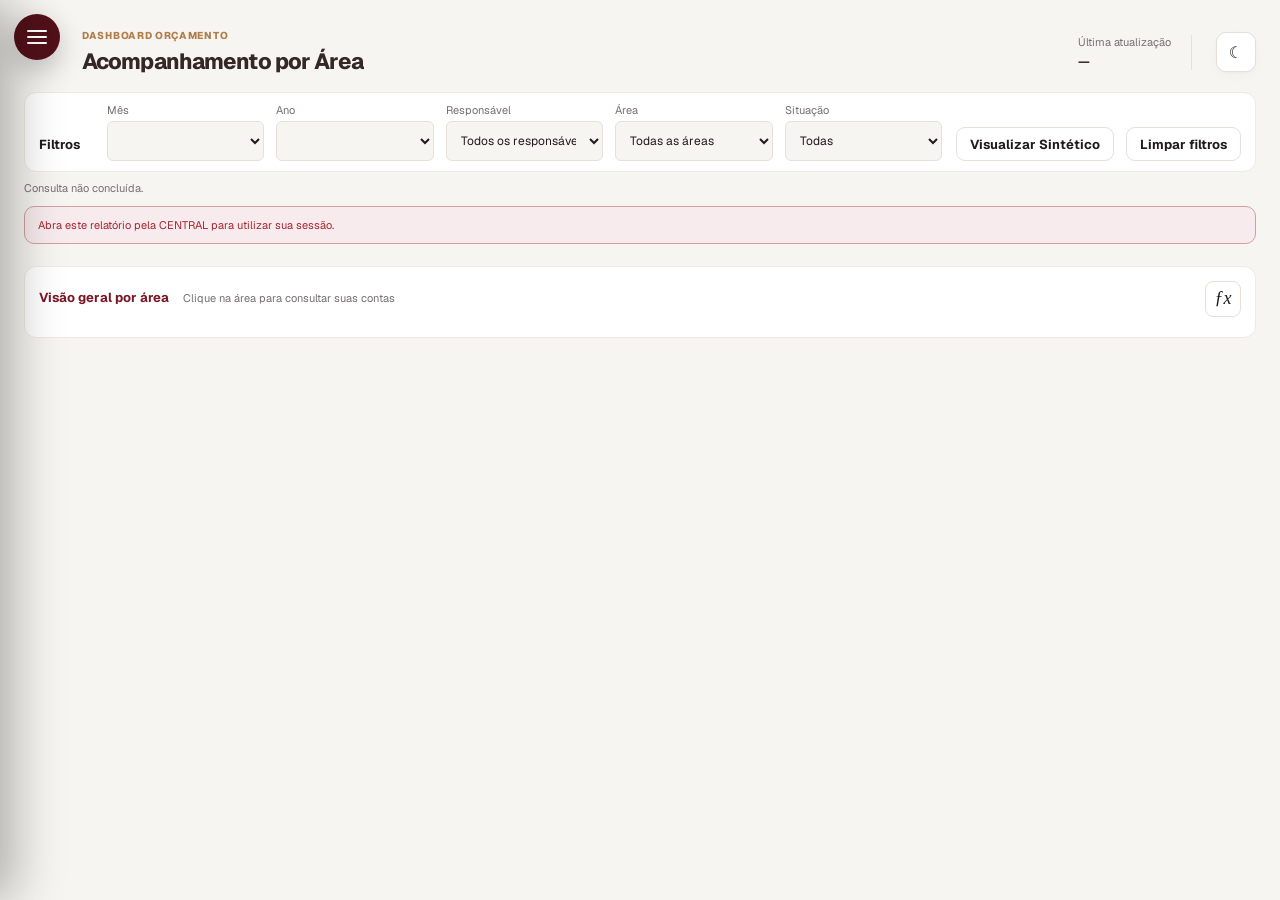
<file: index.html>
<!doctype html><html lang="pt-BR"><head><meta charset="utf-8"><meta name="viewport" content="width=device-width,initial-scale=1"><title>Acompanhamento por Área | Orçamento</title><link rel="icon" href="assets/img/favicon-granja.png"><link rel="stylesheet" href="assets/vendor/geist/index.css"><link rel="stylesheet" href="assets/css/app.css?v=32f4011f5f65"><link rel="stylesheet" href="assets/css/pcp.css?v=5c7f0cf5dee9"><link rel="stylesheet" href="assets/css/comercial.css?v=249e44b9ec1d"><style id="orcamento-critical">#conteudo{display:grid;gap:16px}.com-filter-grid label{display:grid;gap:8px;font-size:11px;color:var(--muted-foreground)}select{width:100%;min-width:0;padding:11px;border:1px solid var(--border);border-radius:6px;background:var(--card);color:var(--foreground);font:inherit}.com-filter-grid{grid-template-columns:repeat(3,minmax(0,1fr))}#areas,#contas{max-height:65vh;overflow:auto}.budget-table{width:100%;table-layout:fixed;border-collapse:separate;border-spacing:0;font-size:11px}.budget-table th,.budget-table td{padding:10px 7px;border-bottom:1px solid var(--border);text-align:right;overflow-wrap:anywhere}.budget-table th{position:sticky;top:0;z-index:2;background:var(--card);border-bottom:2px solid var(--primary)}.budget-table th:first-child,.budget-table td:first-child{width:25%;text-align:left}.budget-table tbody tr:nth-child(even){background:var(--muted)}.budget-table button{font:inherit;text-align:left;background:none;border:0;color:var(--primary);cursor:pointer;text-decoration:underline;text-underline-offset:3px}.situacao{display:inline-block;padding:5px 7px;border-radius:5px;font-weight:600;text-align:center}.vermelho{background:#fbe2e3;color:#9d1724}.amarelo{background:#fff0b8;color:#775900}.verde{background:#dfefe5;color:#246544}.neutro{background:var(--muted);color:var(--muted-foreground)}.budget-table tr.selecionada{outline:2px solid var(--primary);outline-offset:-2px}.budget-table .subtotal{font-weight:650}.budget-table caption{text-align:left;padding:10px 0}.com-panel h2{font-size:13px;color:var(--primary)}@media(max-width:767px){.com-filter-grid{grid-template-columns:1fr}.budget-table{min-width:920px;font-size:10px}.budget-table th,.budget-table td{padding:8px 5px}.com-kpis{grid-template-columns:repeat(2,minmax(0,1fr))}}

.header-toolbar{gap:16px}.pcp-header-update strong{white-space:nowrap}@media(min-width:768px){.pcp-header-update{min-width:165px}}

/* Keep the timestamp and theme control separate at every viewport size. */
.page-header{height:auto!important;min-height:84px;display:flex;align-items:center;justify-content:space-between;gap:20px;overflow:visible;padding-right:8px}.header-toolbar{display:flex;flex-shrink:0;align-items:center;gap:22px!important}.pcp-header-update{width:auto!important;min-width:175px!important;flex:0 0 auto}.pcp-header-update strong{display:block;overflow:visible!important;text-overflow:clip!important;white-space:nowrap!important}.header-toolbar .icon-button{position:static!important;flex:0 0 40px}.com-filter-grid{grid-template-columns:repeat(5,minmax(0,1fr))}.budget-loading{position:fixed;top:18px;right:20px;z-index:1000;display:flex;align-items:center;gap:11px;padding:15px 19px;background:var(--card);color:var(--primary);border:1px solid var(--border);border-radius:12px;box-shadow:0 6px 24px #0002;font-size:12px;font-weight:600}.budget-loading[hidden]{display:none}.budget-spinner{width:17px;height:17px;border:2px solid #ddd;border-top-color:var(--primary);border-radius:50%;animation:budget-spin .8s linear infinite}@keyframes budget-spin{to{transform:rotate(360deg)}}@media(max-width:767px){.page-header{flex-wrap:wrap;padding-top:12px;padding-bottom:12px}.header-toolbar{margin-left:auto}.com-filter-grid{grid-template-columns:repeat(2,minmax(0,1fr))}}

.budget-table th,.budget-table td,.budget-table th:first-child,.budget-table td:first-child,.budget-table button{text-align:center}

body.pcp-report .page-header .header-toolbar{display:grid!important;grid-template-columns:max-content 40px!important;column-gap:24px!important;flex-wrap:nowrap!important;width:auto!important;min-width:0;align-items:center;overflow:visible!important}body.pcp-report .page-header .pcp-header-update{width:max-content!important;min-width:max-content!important;padding-right:20px;overflow:visible!important}body.pcp-report .page-header button[data-theme-toggle]{position:static!important;inset:auto!important;transform:none!important;margin:0!important;width:40px!important;height:40px!important;justify-self:end}.page-header #atualizacao{width:max-content!important;max-width:none!important;overflow:visible!important}

.budget-select{position:relative;min-width:0;color:var(--foreground)}.budget-select-trigger{width:100%;min-height:40px;padding:10px 12px;text-align:left;border:1px solid var(--border);border-radius:6px;background:var(--muted);color:var(--foreground);font:inherit;cursor:pointer}.budget-select-trigger:after{content:'⌄';float:right;color:var(--primary)}.budget-select-panel{position:absolute;top:calc(100% + 6px);left:0;width:100%;min-width:230px;z-index:100;background:var(--card);border:1px solid var(--border);border-radius:8px;padding:8px;box-shadow:0 8px 25px #0002}.budget-select-panel[hidden]{display:none}.budget-select-panel input[type=search]{width:100%;box-sizing:border-box;padding:9px;border:1px solid var(--border);border-radius:5px;background:var(--muted);color:var(--foreground);font:inherit;margin-bottom:6px}.com-filter-grid .budget-select-panel label{display:flex;align-items:center;gap:8px;padding:6px 2px;line-height:1.5;cursor:pointer}.budget-select-panel>label{border-bottom:1px solid var(--border);font-weight:600}.budget-select-panel input[type=checkbox]{width:14px;height:14px;min-height:0;flex-shrink:0;accent-color:var(--primary)}.budget-select-options{max-height:235px;overflow-y:auto}.budget-select-panel small{display:block;margin-top:8px;font-size:10px}.com-filter-grid select[hidden]{display:none}

body.pcp-report .page-header .header-toolbar{grid-template-columns:40px max-content 40px!important}.budget-formula-button{width:36px;min-height:36px;border:1px solid var(--border);border-radius:8px;background:var(--card);color:var(--foreground);font:italic 18px Georgia,serif;cursor:pointer}.budget-formula-dialog{width:min(720px,calc(100vw - 32px));max-height:85vh;overflow:auto;box-sizing:border-box;padding:24px;border:1px solid var(--border);border-radius:12px;background:var(--card);color:var(--foreground);font-size:13px;line-height:1.7}.budget-formula-dialog::backdrop{background:#0006}.budget-formula-head{display:flex;align-items:center;justify-content:space-between;gap:16px}.budget-formula-head h2{font-size:17px;color:var(--primary);margin:0}.budget-formula-dialog li{margin:12px 0}.budget-formula-dialog .situacao{margin-right:8px}@media(max-width:400px){body.pcp-report .page-header .header-toolbar{column-gap:10px!important}.budget-formula-dialog{padding:16px}}

/* Dropdown options use the same left aligned rows as the other indicators. */
body.pcp-report .com-filter-grid .budget-select-panel label{display:flex!important;flex-direction:row!important;align-items:center!important;justify-content:flex-start!important;grid-template-columns:none!important;text-align:left!important;gap:8px!important;padding:6px 2px!important;min-height:0!important;width:100%;box-sizing:border-box;font-size:11px;font-weight:400;color:var(--muted-foreground)}body.pcp-report .com-filter-grid .budget-select-panel>label{font-weight:600}body.pcp-report .budget-select-panel input[type=checkbox]{display:inline-block!important;width:14px!important;height:14px!important;min-width:14px!important;min-height:14px!important;margin:0!important;padding:0!important;flex:0 0 14px!important;align-self:center!important}body.pcp-report .budget-select-panel input[type=search]{min-height:32px;height:32px;font-size:11px}.budget-select-panel{min-width:0;padding:8px;border-radius:7px}.budget-select-panel small{text-align:left;font-size:10px}.budget-panel-actions{display:flex;align-items:center;gap:12px}.budget-panel-actions .budget-formula-button{flex:0 0 36px}body.pcp-report .page-header .header-toolbar{grid-template-columns:max-content 40px!important}
.budget-table tr.geral td{font-weight:700;background:#f4e6e7;color:#651e29;border-top:2px solid var(--primary);border-bottom:2px solid var(--primary)}.budget-table tr.geral button{color:#651e29}.budget-table tr.geral.selecionada{outline-color:var(--primary)}html[data-theme="dark"] .budget-table tr.geral td{background:#43262c;color:#f6e6e9}html[data-theme="dark"] .budget-table tr.geral button{color:#f6e6e9}
#visaoAreas[hidden]{display:none}#detalheTitulo:focus{outline:none}

/* Compact layout keeps more budget rows visible without reducing the text size. */
body[data-page="areas"] #conteudo{gap:10px}
body[data-page="areas"] .com-panel>header{align-items:center;margin-bottom:6px}
@media(min-width:768px){
 body[data-page="areas"] .app-shell{row-gap:8px}
 body[data-page="areas"] .page-header{min-height:64px;padding-bottom:0}
 body[data-page="areas"] .filter-card{display:grid;grid-template-columns:54px minmax(0,1fr) auto;align-items:end;gap:14px;padding:10px 14px}
 body[data-page="areas"] .com-filter-head{display:contents}
 body[data-page="areas"] .com-filter-head h2{grid-column:1;grid-row:1;margin:0 0 8px;font-size:13px}
 body[data-page="areas"] #limpar{grid-column:3;grid-row:1;min-height:34px;margin-bottom:0}
 body[data-page="areas"] .com-filter-grid{grid-column:2;grid-row:1;gap:12px}
 body[data-page="areas"] .com-filter-grid>label{gap:4px}
 body[data-page="areas"] .budget-select-trigger{min-height:34px;padding:7px 10px}
 body[data-page="areas"] .com-panel>header>div:first-child{display:flex;align-items:baseline;flex-wrap:wrap;gap:4px 14px}
 body[data-page="areas"] .com-panel>header p{margin:0}
 body[data-page="areas"] .budget-table th,body[data-page="areas"] .budget-table td{padding:7px;line-height:1.4}
 body[data-page="areas"] .budget-table button{min-height:0;height:auto;padding:0;line-height:1.4}
 body[data-page="areas"] .situacao{padding:4px 7px}
 body[data-page="areas"] #areas,body[data-page="areas"] #contas{max-height:calc(100dvh - 250px)}
}
@media(max-width:767px){
 body[data-page="areas"] .com-filter-head{margin-bottom:8px}
 body[data-page="areas"] .com-filter-grid>label{gap:4px}
}
#grupoFiltro[hidden]{display:none!important}
@media(min-width:1100px){body[data-page="areas"] .com-filter-grid.has-budget-groups{grid-template-columns:repeat(6,minmax(0,1fr))}}
.budget-sort{border:0;background:transparent;color:inherit;font:inherit;font-weight:700;cursor:pointer;padding:8px 3px;white-space:nowrap}.budget-sort:hover{text-decoration:underline}.budget-sort:focus-visible{outline:2px solid #7b1e2b;outline-offset:2px}.budget-sort span{margin-left:4px}
#sintetico{max-height:70vh;overflow:auto}#verSintetico[aria-pressed="true"]{background:var(--primary);color:var(--primary-foreground,#fff)}.synthetic-account{display:inline-flex;align-items:center;gap:6px;white-space:normal}.synthetic-root{font-weight:700}#sintetico .budget-table td:first-child{padding-left:calc(8px + var(--level,0)*18px)}#sintetico .budget-table th{position:sticky;top:0;z-index:4;background:var(--card)}#sintetico .budget-table td:first-child{position:sticky;left:0;z-index:2;background:var(--card)}#sintetico .budget-table tbody tr:nth-child(even) td:first-child{background:var(--muted)}#sintetico .budget-table th:first-child{left:0;z-index:5}#sintetico{height:min(70vh,760px);overscroll-behavior:contain}#sintetico .synthetic-root td{border-top:1px solid var(--primary)}</style><link rel="stylesheet" href="assets/css/sintetico.css?v=894fea8bd5b0"></head><body data-page="areas" class="pcp-report comercial-report suprimentos-report"><div id="carregando" class="budget-loading" role="status"><span class="budget-spinner" aria-hidden="true"></span>Aplicando filtros...</div><div class="app-shell"><header class="page-header"><div><div class="eyebrow">Dashboard Orçamento</div><h1 id="tituloPagina">Acompanhamento por Área</h1></div><div class="header-toolbar"><div class="pcp-header-update"><span>Última atualização</span><strong id="atualizacao">—</strong></div><button class="icon-button" data-theme-toggle aria-label="Alternar tema"><span data-theme-icon></span></button></div></header><section class="card filter-card"><div class="com-filter-head"><h2>Filtros</h2><div class="budget-panel-actions"><button type="button" id="verSintetico" class="button secondary" aria-pressed="false">Visualizar Sintético</button><button id="limpar" class="button secondary">Limpar filtros</button></div></div><div class="com-filter-grid"><label>Mês<select id="mes"></select></label><label>Ano<select id="ano"></select></label><label>Responsável<select id="responsavel"><option value="">Todos os responsáveis</option></select></label><label id="grupoFiltro" hidden>Grupo<select id="grupo"></select></label><label>Área<select id="area"><option value="">Todas as áreas</option></select></label><label>Situação<select id="situacao"><option value="">Todas</option><option value="vermelho">Acima da proporção / sem orçamento</option><option value="amarelo">Atenção · abaixo da proporção</option><option value="verde">Normal</option></select></label></div></section><p id="estado" class="com-status" role="status">Carregando orçamento…</p><div id="erro" class="alert alert-error" role="alert" hidden></div><main id="conteudo"><article id="visaoAreas" class="card com-panel"><header><div><h2 id="visaoTitulo">Visão geral por área</h2><p id="visaoDescricao">Clique na área para consultar suas contas</p></div><div class="budget-panel-actions"><button id="verPorArea" class="button secondary" hidden>Ver por área</button><button id="voltar" class="button secondary" hidden>Ver todas as áreas</button><button type="button" id="formulaAbrir" class="budget-formula-button" aria-label="Fórmulas e regras de atenção" title="Fórmulas e regras de atenção">ƒx</button></div></header><div id="areas" class="com-table-scroll"></div></article><article class="card com-panel" id="visaoSintetica" hidden><header><div><h2>Acompanhamento Sintético</h2><p id="sinteticoDescricao">Clique nas contas para abrir os níveis vinculados.</p></div><div class="budget-panel-actions"><button type="button" id="recolherSintetico" class="button secondary">Recolher níveis</button><button type="button" id="formulaSintetico" class="budget-formula-button" aria-label="Fórmulas e regras de atenção" title="Fórmulas e regras de atenção">ƒx</button></div></header><p class="synthetic-reading-note">As contas filhas detalham o total da conta superior: seus valores já estão incluídos nela. Execução (%) compara o realizado com o previsto até a referência.</p><div id="sintetico" class="com-table-scroll"></div></article><article id="detalhe" class="card com-panel" hidden><header><div><h2 id="detalheTitulo" tabindex="-1">Detalhamento da área</h2><p id="detalheDescricao">Somente contas analíticas · Agrupadores disponíveis em Visualizar Sintético</p></div><div class="budget-panel-actions"><button type="button" id="voltarGeral" class="button secondary" hidden>← Voltar às áreas</button><button type="button" id="formulaDetalhe" class="budget-formula-button" aria-label="Fórmulas e regras de atenção" title="Fórmulas e regras de atenção" hidden>ƒx</button></div></header><div id="contas" class="com-table-scroll"></div></article></main><dialog id="formulaDialog" class="budget-formula-dialog"><div class="budget-formula-head"><h2>Fórmulas e regras de atenção</h2><button type="button" id="formulaFechar" class="button secondary">Fechar</button></div><p><strong>Previsto proporcional</strong> = planejado mensal ÷ dias do mês × dias corridos até a referência da carga.</p><p><strong>Geral</strong> soma os totais das áreas dos filtros, uma única vez por área e mês. As contas são agrupadas por código e descrição. O previsto proporcional é somado após o cálculo de cada mês; o percentual e a situação são recalculados sobre os totais, sem somar percentuais nem duplicar subtotais.</p><p>O cálculo usa 28, 29, 30 ou 31 dias, conforme o mês e o ano. Meses encerrados usam todos os dias do mês.</p><p><strong>Exemplo em 03/11:</strong> 4.482.504,02 ÷ 30 × 3 = <strong>448.250,40</strong>.</p><p><strong>Realizado / Proporção (%)</strong> = |realizado| ÷ |previsto proporcional| × 100.</p><p><strong>Diferença</strong> = previsto proporcional − realizado.</p><ul><li><span class="situacao vermelho">Acima da proporção</span> Acima de 105%: ultrapassou a proporção em mais de 5%.</li><li><span class="situacao amarelo">Atenção</span> Abaixo de 95%: ficou mais de 5% abaixo da proporção.</li><li><span class="situacao verde">Normal</span> De 95% a 105%, incluindo os limites.</li><li><span class="situacao vermelho">Sem orçamento</span> Há realização, mas o previsto proporcional é zero.</li></ul><p>Valores sem orçamento e sem realização são normais. Períodos futuros ficam como não iniciados. Os sinais originais são preservados nos cálculos e na exibição: valores negativos aparecem com o sinal de menos, conforme o relatório do Agrosys. Subtotais do relatório não são somados novamente.</p></dialog></div><script src="assets/js/config.js?v=a5d50506b03d"></script><script src="assets/js/theme.js?v=601245f2f362"></script><script src="assets/js/api.js?v=a95c859dc0ef"></script><script src="assets/js/filters.js?v=bdbb30ee14df"></script><script src="assets/js/app.js?v=94e09a481b92"></script><script src="assets/js/sidebar.js?v=5c8dc2174c6e"></script></body></html>
</file>
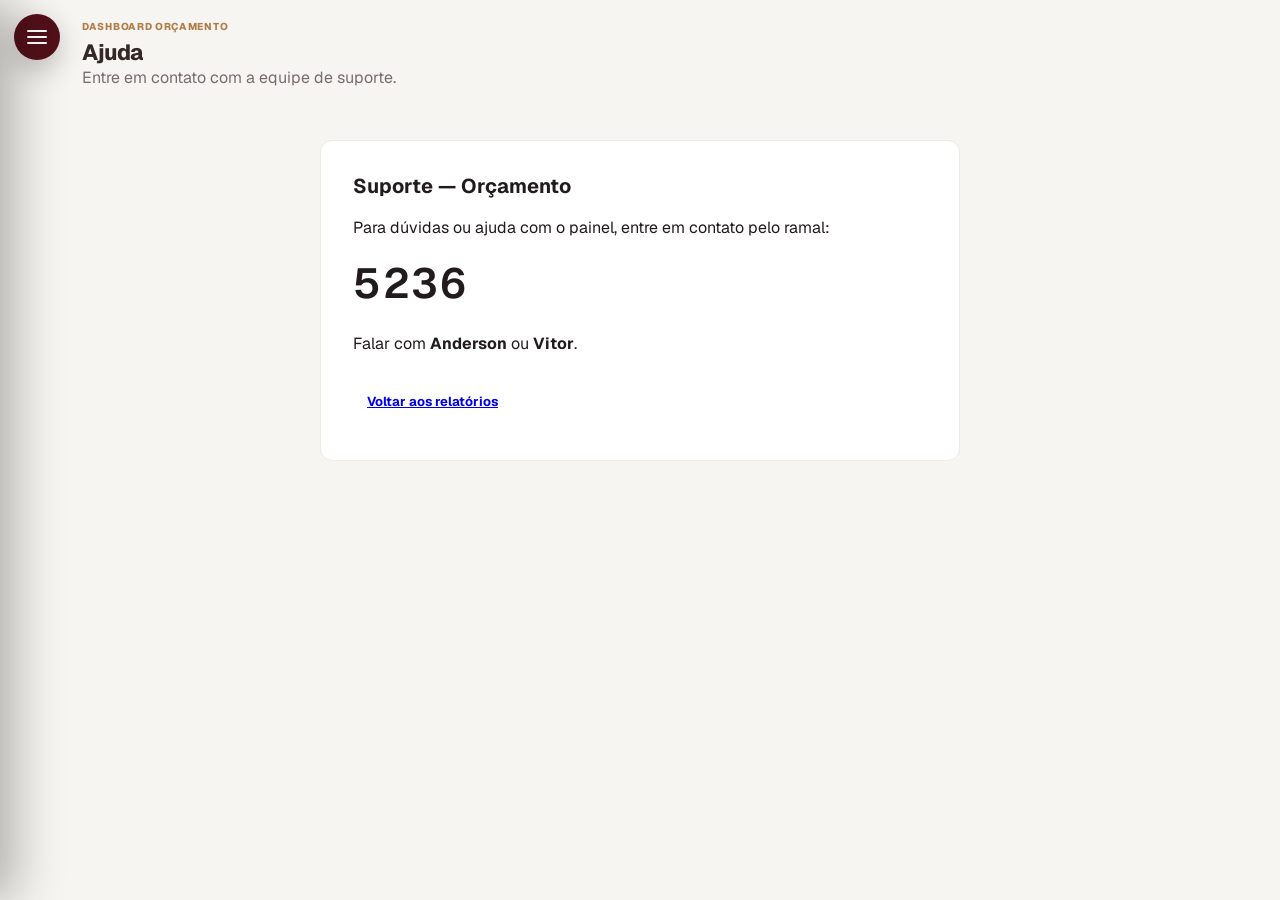
<file: ajuda.html>
<!doctype html>
<html lang="pt-BR">
<head>
<meta charset="utf-8"><meta name="viewport" content="width=device-width,initial-scale=1"><meta name="color-scheme" content="light dark">
<title>Ajuda | BI Orçamento</title><link rel="icon" href="assets/img/favicon-granja.png">
<script>if(window.matchMedia("(max-width:767px)").matches){document.documentElement.dataset.theme="light";}else{try{const theme=localStorage.getItem('bi-zootecnico-theme');if(theme==='light'||theme==='dark')document.documentElement.dataset.theme=theme;}catch(_){}}</script>
<link rel="stylesheet" href="assets/vendor/geist/index.css"><link rel="stylesheet" href="assets/css/app.css?v=32f4011f5f65"><link rel="stylesheet" href="assets/css/pcp.css?v=5c7f0cf5dee9"><link rel="stylesheet" href="assets/css/comercial.css?v=249e44b9ec1d">
<style>.pcp-help-card{max-width:640px;margin:32px auto;padding:32px}.pcp-help-card h2{font-size:20px;margin:0 0 12px}.pcp-help-card p{line-height:1.6}.pcp-help-extension{display:block;font-size:42px;font-weight:600;letter-spacing:2px;line-height:1.3;margin:8px 0 20px}.pcp-help-card .button{display:inline-flex;margin-top:20px}@media(max-width:600px){.pcp-help-card{margin:16px 0;padding:24px}}</style>
</head>
<body class="pcp-report" data-page="ajuda">
<div class="app-shell">
<header class="page-header"><div><div class="eyebrow">Dashboard Orçamento</div><h1>Ajuda</h1><p>Entre em contato com a equipe de suporte.</p></div></header>
<main><section class="card pcp-help-card" aria-labelledby="suporteTitulo"><h2 id="suporteTitulo">Suporte — Orçamento</h2><p>Para dúvidas ou ajuda com o painel, entre em contato pelo ramal:</p><strong class="pcp-help-extension" aria-label="Ramal 5236">5236</strong><p>Falar com <strong>Anderson</strong> ou <strong>Vitor</strong>.</p><a class="button" href="index.html">Voltar aos relatórios</a></section></main>
</div><script src="assets/js/theme.js"></script><script src="assets/js/sidebar.js?v=df8807ca9ea2"></script>
</body></html>
</file>
<file: assets/vendor/geist/index.css>
/* geist-cyrillic-ext-wght-normal */
@font-face {
  font-family: 'Geist Variable';
  font-style: normal;
  font-display: swap;
  font-weight: 100 900;
  src: url(./files/geist-cyrillic-ext-wght-normal.woff2) format('woff2-variations');
  unicode-range: U+0460-052F,U+1C80-1C8A,U+20B4,U+2DE0-2DFF,U+A640-A69F,U+FE2E-FE2F;
}

/* geist-cyrillic-wght-normal */
@font-face {
  font-family: 'Geist Variable';
  font-style: normal;
  font-display: swap;
  font-weight: 100 900;
  src: url(./files/geist-cyrillic-wght-normal.woff2) format('woff2-variations');
  unicode-range: U+0301,U+0400-045F,U+0490-0491,U+04B0-04B1,U+2116;
}

/* geist-vietnamese-wght-normal */
@font-face {
  font-family: 'Geist Variable';
  font-style: normal;
  font-display: swap;
  font-weight: 100 900;
  src: url(./files/geist-vietnamese-wght-normal.woff2) format('woff2-variations');
  unicode-range: U+0102-0103,U+0110-0111,U+0128-0129,U+0168-0169,U+01A0-01A1,U+01AF-01B0,U+0300-0301,U+0303-0304,U+0308-0309,U+0323,U+0329,U+1EA0-1EF9,U+20AB;
}

/* geist-latin-ext-wght-normal */
@font-face {
  font-family: 'Geist Variable';
  font-style: normal;
  font-display: swap;
  font-weight: 100 900;
  src: url(./files/geist-latin-ext-wght-normal.woff2) format('woff2-variations');
  unicode-range: U+0100-02BA,U+02BD-02C5,U+02C7-02CC,U+02CE-02D7,U+02DD-02FF,U+0304,U+0308,U+0329,U+1D00-1DBF,U+1E00-1E9F,U+1EF2-1EFF,U+2020,U+20A0-20AB,U+20AD-20C0,U+2113,U+2C60-2C7F,U+A720-A7FF;
}

/* geist-latin-wght-normal */
@font-face {
  font-family: 'Geist Variable';
  font-style: normal;
  font-display: swap;
  font-weight: 100 900;
  src: url(./files/geist-latin-wght-normal.woff2) format('woff2-variations');
  unicode-range: U+0000-00FF,U+0131,U+0152-0153,U+02BB-02BC,U+02C6,U+02DA,U+02DC,U+0304,U+0308,U+0329,U+2000-206F,U+20AC,U+2122,U+2191,U+2193,U+2212,U+2215,U+FEFF,U+FFFD;
}
</file>
<file: assets/css/app.css>
:root {
  color-scheme: light;

  --background: #f7f5f1;
  --foreground: #211b1d;

  --card: #ffffff;
  --card-foreground: #211b1d;

  --popover: #ffffff;
  --popover-foreground: #211b1d;

  --primary: #7a1726;
  --primary-foreground: #ffffff;
  --primary-2: #a52a3c;

  --secondary: #f2ede9;
  --secondary-foreground: #352d2f;

  --accent: #c29b2f;
  --accent-foreground: #211b1d;

  --muted: #f1ede8;
  --muted-foreground: #766d70;

  --border: #e6dfda;
  --input: #e6dfda;
  --ring: rgba(122, 23, 38, 0.24);

  --destructive: #a62532;

  --radius: 14px;

  --shadow-sm:
    0 1px 2px rgba(24, 18, 20, 0.03), 0 4px 14px rgba(24, 18, 20, 0.025);

  --shadow-md:
    0 1px 2px rgba(24, 18, 20, 0.04), 0 12px 34px rgba(24, 18, 20, 0.055);
}

.api-filter-progress { position:fixed; right:20px; bottom:18px; z-index:3000; display:flex; align-items:center; gap:10px; padding:12px 18px; border:1px solid var(--border); border-radius:10px; background:var(--card); color:var(--primary); box-shadow:0 5px 22px #0002; font-size:13px; font-weight:650; pointer-events:none; }
.api-filter-progress::before { content:""; width:15px; height:15px; border:2px solid var(--border); border-top-color:var(--primary); border-radius:50%; animation:api-filter-spin .8s linear infinite; }
@keyframes api-filter-spin { to { transform:rotate(360deg); } }
@media (prefers-reduced-motion:reduce) { .api-filter-progress::before { animation:none; } }


:root[data-theme="dark"] {
  color-scheme: dark;

  --background: #111113;
  --foreground: #f3eeee;

  --card: #171719;
  --card-foreground: #f3eeee;

  --popover: #1b1b1e;
  --popover-foreground: #f3eeee;

  --primary: #b84b5e;
  --primary-foreground: #ffffff;
  --primary-2: #8d2538;

  --secondary: #232326;
  --secondary-foreground: #f0e9e9;

  --accent: #d1ad42;
  --accent-foreground: #171719;

  --muted: #222225;
  --muted-foreground: #aaa0a3;

  --border: #2e2e33;
  --input: #333338;
  --ring: rgba(184, 75, 94, 0.28);

  --destructive: #d1505b;

  --shadow-sm: 0 1px 2px rgba(0, 0, 0, 0.28);

  --shadow-md: 0 16px 42px rgba(0, 0, 0, 0.32);
}

* {
  box-sizing: border-box;
}

html,
body {
  margin: 0;
  min-height: 100%;
}

body {
  background:
    radial-gradient(
      circle at 86% -10%,
      color-mix(in srgb, var(--primary) 7%, transparent),
      transparent 28%
    ),
    var(--background);

  color: var(--foreground);

  font-family:
    Inter,
    ui-sans-serif,
    system-ui,
    -apple-system,
    BlinkMacSystemFont,
    "Segoe UI",
    sans-serif;

  -webkit-font-smoothing: antialiased;
}

button,
select,
input {
  font: inherit;
}

.hidden {
  display: none !important;
}

.app-shell {
  width: min(1760px, calc(100% - 32px));
  margin: 0 auto;
  padding: 26px 0 42px;
}

.page-header {
  display: flex;
  align-items: flex-start;
  justify-content: space-between;
  gap: 24px;

  margin-bottom: 20px;
}

.page-header h1 {
  margin: 5px 0 4px;

  font-size: clamp(28px, 2.1vw, 38px);
  line-height: 1.05;

  font-weight: 760;
  letter-spacing: -0.04em;
}

.page-header p {
  margin: 0;

  color: var(--muted-foreground);

  font-size: 13px;
}

.eyebrow {
  color: var(--accent);

  font-size: 10px;
  font-weight: 800;

  letter-spacing: 0.07em;
  text-transform: uppercase;
}

.header-toolbar {
  display: flex;
  align-items: center;
  gap: 10px;
}

.icon-button {
  min-width: 40px;
  height: 40px;

  display: inline-flex;
  align-items: center;
  justify-content: center;
  gap: 8px;

  padding: 0 11px;

  border: 1px solid var(--border);
  border-radius: 10px;

  background: var(--card);
  color: var(--foreground);

  cursor: pointer;
  text-decoration: none;

  box-shadow: var(--shadow-sm);
}

.icon-button:hover {
  background: var(--secondary);
}

.icon-button-label {
  min-width: auto;

  color: var(--primary);

  font-size: 12px;
  font-weight: 700;
}

.update-meta {
  padding-left: 12px;

  border-left: 1px solid var(--border);
}

.update-meta span {
  display: block;

  margin-bottom: 2px;

  color: var(--muted-foreground);

  font-size: 9px;
  font-weight: 800;

  letter-spacing: 0.05em;
  text-transform: uppercase;
}

.update-meta strong {
  display: block;

  font-size: 11px;
  font-weight: 650;
}

.card {
  border: 1px solid var(--border);
  border-radius: var(--radius);

  background: var(--card);
  color: var(--card-foreground);

  box-shadow: var(--shadow-sm);
}

.filter-card {
  margin-bottom: 16px;
  padding: 14px;
}

.filter-card-top {
  display: flex;
  align-items: flex-start;
  justify-content: space-between;
  gap: 16px;

  margin-bottom: 12px;
}

.filter-card-top h2 {
  margin: 0;

  font-size: 13px;
}

.filter-card-top p {
  margin: 2px 0 0;

  color: var(--muted-foreground);

  font-size: 10px;
}

.filters-grid {
  display: grid;
  gap: 9px;
}

.first-page-filters {
  grid-template-columns: repeat(6, minmax(145px, 1fr));
}

.details-filters {
  grid-template-columns: repeat(5, minmax(145px, 1fr));
}

.filter-field {
  min-width: 0;
}

.filter-field > span {
  display: block;

  margin: 0 0 5px 2px;

  color: var(--muted-foreground);

  font-size: 9px;
  font-weight: 750;
}

.filter-field select {
  width: 100%;
  min-height: 40px;

  padding: 0 11px;

  border: 1px solid var(--input);
  border-radius: 9px;

  background: var(--background);
  color: var(--foreground);
}

.button {
  min-height: 36px;

  padding: 0 13px;

  border: 1px solid transparent;
  border-radius: 9px;

  cursor: pointer;

  font-size: 11px;
  font-weight: 700;
}

.button-ghost-danger {
  border-color: color-mix(in srgb, var(--destructive) 22%, var(--border));

  background: color-mix(in srgb, var(--destructive) 8%, var(--card));

  color: var(--destructive);
}

.button-ghost-danger:hover {
  background: var(--destructive);
  color: #fff;
}

/* Choices.js */
.choices {
  margin: 0 !important;
}

.choices__inner {
  min-height: 40px !important;

  display: flex;
  align-items: center;

  padding: 6px 32px 6px 10px !important;

  border: 1px solid var(--input) !important;
  border-radius: 9px !important;

  background: var(--background) !important;
  color: var(--foreground) !important;

  font-size: 12px !important;
}

.is-focused .choices__inner,
.is-open .choices__inner {
  border-color: var(--primary) !important;

  box-shadow: 0 0 0 3px var(--ring) !important;
}

.choices__list--single {
  padding: 0 !important;
}

.choices__list--dropdown,
.choices__list[aria-expanded] {
  z-index: 60 !important;

  margin-top: 6px !important;

  border: 1px solid var(--border) !important;
  border-radius: 10px !important;

  background: var(--popover) !important;
  color: var(--popover-foreground) !important;

  box-shadow: var(--shadow-md) !important;
}

.choices__input {
  border: 1px solid var(--border) !important;
  border-radius: 8px !important;

  background: var(--background) !important;
  color: var(--foreground) !important;
}

.choices__item--selectable.is-highlighted {
  background: var(--secondary) !important;
  color: var(--foreground) !important;
}

/* Alert */
.alert {
  margin-bottom: 14px;
  padding: 11px 13px;

  border-radius: 10px;

  font-size: 11px;
}

.alert-error {
  border: 1px solid color-mix(in srgb, var(--destructive) 34%, var(--border));

  background: color-mix(in srgb, var(--destructive) 9%, var(--card));

  color: var(--destructive);
}

/* First page grid */
.dashboard-grid {
  display: grid;
  grid-template-columns: repeat(3, minmax(0, 1fr));

  gap: 12px;
}

.metric-card {
  min-width: 0;

  padding: 13px;

  border: 1px solid var(--border);
  border-radius: var(--radius);

  background: var(--card);

  box-shadow: var(--shadow-sm);
}

.metric-card-wide {
  grid-column: span 2;
}

.metric-card-header {
  display: flex;
  align-items: center;
  justify-content: space-between;
  gap: 10px;

  padding-bottom: 9px;
  margin-bottom: 3px;

  border-bottom: 1px solid var(--border);
}

.metric-card-header h2 {
  margin: 0;

  color: var(--primary);

  font-size: 13px;
}

.metric-card-header p {
  margin: 2px 0 0;

  color: var(--muted-foreground);

  font-size: 9px;
}

.card-actions {
  display: flex;
  align-items: center;
  gap: 5px;
}

.mini-button,
.details-button {
  height: 28px;

  display: inline-flex;
  align-items: center;
  justify-content: center;

  padding: 0 8px;

  border: 1px solid var(--border);
  border-radius: 8px;

  background: var(--background);
  color: var(--muted-foreground);

  cursor: pointer;
  text-decoration: none;

  font-size: 9px;
  font-weight: 700;
}

.details-button:hover,
.mini-button:hover {
  background: var(--secondary);
  color: var(--primary);
}

.metric-table-wrapper {
  width: 100%;
  overflow-x: auto;

  scrollbar-width: thin;
}

.metric-table {
  width: 100%;
  min-width: 410px;

  border-collapse: separate;
  border-spacing: 0;

  font-size: 10px;
}

.metric-table th,
.metric-table td {
  padding: 5px 7px;

  border-bottom: 1px solid var(--border);

  text-align: right;
  white-space: nowrap;

  font-variant-numeric: tabular-nums;
}

.metric-table thead th {
  background: var(--card);
  color: var(--primary);

  font-size: 9px;
}

.metric-table .month-cell {
  text-align: left;

  color: var(--muted-foreground);
}

.metric-table tbody tr:hover {
  background: var(--secondary);
}

.metric-table .total-row {
  background: var(--secondary);

  font-weight: 800;
}

.metric-table .total-row .month-cell {
  color: var(--primary);
}

.metric-value-link {
  display: block;

  margin: -5px -7px;
  padding: 5px 7px;

  color: inherit;
  text-decoration: none;

  border-radius: 5px;
}

.metric-value-link:hover {
  background: color-mix(in srgb, var(--primary) 8%, transparent);

  color: var(--primary);
}

.table-sort-button {
  width: 100%;

  display: inline-flex;
  align-items: center;
  justify-content: flex-end;
  gap: 3px;

  padding: 0;

  border: 0;

  background: transparent;
  color: inherit;

  cursor: pointer;

  font: inherit;
  font-weight: inherit;
}

.table-sort-button-month {
  justify-content: flex-start;
}

.sort-icon {
  color: var(--muted-foreground);

  font-size: 8px;
}

.skeleton {
  height: 330px;

  border: 1px solid var(--border);
  border-radius: var(--radius);

  background: linear-gradient(
    90deg,
    var(--card) 0%,
    var(--secondary) 45%,
    var(--card) 100%
  );

  background-size: 220% 100%;

  animation: skeleton 1.2s ease infinite;
}

@keyframes skeleton {
  to {
    background-position: -120% 0;
  }
}

/* Details */
.back-link {
  display: inline-block;

  margin-bottom: 9px;

  color: var(--primary);

  text-decoration: none;

  font-size: 10px;
  font-weight: 700;
}

.details-top-grid {
  display: grid;
  grid-template-columns:
    minmax(190px, 0.62fr)
    minmax(0, 1.5fr)
    minmax(0, 1.5fr);

  gap: 12px;

  margin-bottom: 12px;
}

.metric-summary-card,
.chart-card {
  padding: 15px;
}

.card-heading-row {
  display: flex;
  align-items: flex-start;
  justify-content: space-between;
  gap: 12px;
}

.card-heading-row h2 {
  margin: 2px 0 0;

  font-size: 14px;
}

.card-heading-row p {
  margin: 3px 0 0;

  color: var(--muted-foreground);

  font-size: 10px;
}

.card-kicker {
  color: var(--muted-foreground);

  font-size: 9px;
  font-weight: 800;

  text-transform: uppercase;
  letter-spacing: 0.055em;
}

.metric-summary-value {
  margin-top: 38px;

  font-size: clamp(38px, 4vw, 58px);
  font-weight: 760;

  letter-spacing: -0.055em;
}

.metric-summary-caption {
  margin-top: 6px;

  color: var(--muted-foreground);

  font-size: 10px;
}

.mini-link {
  color: var(--primary);

  font-size: 9px;
  font-weight: 700;

  text-decoration: none;
}

.chart {
  width: 100%;
}

.chart-ranking {
  height: 360px;
}

.ranking-scroll { overflow-y:auto; overflow-x:hidden; overscroll-behavior:contain; scrollbar-gutter:stable; min-width:0; }
.ranking-scroll:focus-visible { outline:2px solid var(--primary); outline-offset:2px; }
.ranking-context, .ranking-reconciliation { color:var(--muted-foreground); font-size:12px; line-height:1.5; margin:6px 0 12px; }
.ranking-reconciliation { padding-top:10px; border-top:1px solid var(--border); }

.chart-evolution {
  height: 390px;
}

.evolution-card {
  padding: 15px;
}

.updating-pill {
  position: fixed;
  right: 18px;
  bottom: 18px;

  z-index: 1000;

  display: inline-flex;
  align-items: center;
  gap: 8px;

  padding: 9px 12px;

  border: 1px solid var(--border);
  border-radius: 999px;

  background: var(--popover);
  color: var(--popover-foreground);

  box-shadow: var(--shadow-md);

  font-size: 10px;
  font-weight: 700;
}

.spinner {
  width: 12px;
  height: 12px;

  border: 2px solid var(--border);
  border-top-color: var(--primary);
  border-radius: 50%;

  animation: spin 0.65s linear infinite;
}

@keyframes spin {
  to {
    transform: rotate(360deg);
  }
}

/* Dialog */
.dialog-layer {
  position: fixed;
  inset: 0;

  z-index: 9999;

  display: grid;
  place-items: center;

  padding: 18px;
}

.dialog-backdrop {
  position: absolute;
  inset: 0;

  background: rgba(0, 0, 0, 0.44);
  backdrop-filter: blur(4px);
}

.dialog-card {
  position: relative;
  z-index: 1;

  width: min(620px, 100%);
  max-height: 90vh;

  overflow-y: auto;

  padding: 18px;

  border: 1px solid var(--border);
  border-radius: 16px;

  background: var(--popover);
  color: var(--popover-foreground);

  box-shadow: var(--shadow-md);
}

.dialog-header {
  display: flex;
  align-items: flex-start;
  justify-content: space-between;
  gap: 18px;

  margin-bottom: 16px;
}

.dialog-header h2 {
  margin: 3px 0 0;
}

.info-block {
  margin-bottom: 14px;
}

.info-block > span {
  display: block;

  margin-bottom: 5px;

  color: var(--muted-foreground);

  font-size: 9px;
  font-weight: 800;

  text-transform: uppercase;
}

.info-block p {
  margin: 0;

  font-size: 12px;
  line-height: 1.55;
}

.code-inline {
  padding: 10px;

  border: 1px solid var(--border);
  border-radius: 9px;

  background: var(--background);

  font-family: Consolas, monospace;
  font-size: 11px;
}

.notice {
  margin: 12px 0;
  padding: 10px;

  border: 1px solid var(--border);
  border-radius: 9px;

  background: color-mix(in srgb, var(--accent) 10%, var(--card));

  font-size: 11px;
}

.notice p {
  margin: 4px 0 0;
}

.code-details summary {
  cursor: pointer;

  color: var(--primary);

  font-size: 10px;
  font-weight: 700;
}

.code-details pre {
  overflow-x: auto;

  padding: 12px;

  border-radius: 10px;

  background: #0d0d0f;
  color: #f4efef;

  font-size: 10px;
}

/* Formulas page compatibility */
.formula-grid {
  display: grid;
  grid-template-columns: repeat(2, minmax(0, 1fr));

  gap: 12px;
}

.formula-card {
  padding: 15px;

  border: 1px solid var(--border);
  border-radius: var(--radius);

  background: var(--card);

  box-shadow: var(--shadow-sm);
}

.formula-title h2 {
  margin: 0;

  color: var(--primary);
}

.formula-title span {
  color: var(--muted-foreground);

  font-size: 9px;
}

.formula-section {
  margin-top: 13px;
}

.formula-section strong {
  display: block;

  margin-bottom: 5px;

  color: var(--muted-foreground);

  font-size: 9px;

  text-transform: uppercase;
}

.formula-section p {
  margin: 0;

  font-size: 11px;
}

/* Responsive */
@media (max-width: 1300px) {
  .first-page-filters {
    grid-template-columns: repeat(3, minmax(180px, 1fr));
  }

  .details-filters {
    grid-template-columns: repeat(3, minmax(170px, 1fr));
  }

  .dashboard-grid {
    grid-template-columns: repeat(2, minmax(0, 1fr));
  }

  .details-top-grid {
    grid-template-columns: repeat(2, minmax(0, 1fr));
  }

  .metric-summary-card {
    grid-column: 1 / -1;
  }
}

@media (max-width: 780px) {
  .app-shell {
    width: min(100% - 18px, 1760px);
    padding-top: 16px;
  }

  .page-header {
    flex-direction: column;
    gap: 12px;
  }

  .header-toolbar {
    width: 100%;
  }

  .update-meta {
    margin-left: auto;
  }

  .filter-card-top p {
    display: none;
  }

  .first-page-filters,
  .details-filters,
  .dashboard-grid,
  .details-top-grid,
  .formula-grid {
    grid-template-columns: 1fr;
  }

  .metric-card-wide {
    grid-column: span 1;
  }

  .chart-ranking {
    height: 330px;
  }

  .chart-evolution {
    height: 350px;
  }

  .metric-summary-card {
    grid-column: auto;
  }
}

/* ============================================================
   V5.1 - LEGIBILIDADE E FILTROS NATIVOS ESTÁVEIS
   ============================================================ */

body {
  font-size: 15px;
}

.page-header h1 {
  font-size: clamp(34px, 2.45vw, 44px);
}

.page-header p {
  font-size: 15px;
}

.eyebrow {
  font-size: 12px;
}

.update-meta span {
  font-size: 10px;
}

.update-meta strong {
  font-size: 13px;
}

.icon-button-label {
  font-size: 13px;
}

.filter-card-top h2 {
  font-size: 15px;
}

.filter-card-top p {
  font-size: 12px;
}

.filter-field > span {
  margin-bottom: 6px;
  font-size: 11px;
}

.filter-field select {
  min-height: 44px;
  padding: 0 38px 0 12px;

  border: 1px solid var(--input);
  border-radius: 10px;

  background-color: var(--background);
  color: var(--foreground);

  font-size: 14px;

  cursor: pointer;

  outline: none;

  transition:
    border-color 0.16s ease,
    box-shadow 0.16s ease,
    background-color 0.16s ease;
}

.filter-field select:hover {
  border-color: color-mix(in srgb, var(--primary) 45%, var(--border));
}

.filter-field select:focus {
  border-color: var(--primary);

  box-shadow: 0 0 0 3px var(--ring);
}

.button {
  font-size: 12px;
}

.metric-card-header h2 {
  font-size: 15px;
}

.metric-card-header p {
  font-size: 11px;
}

.mini-button,
.details-button {
  height: 30px;
  font-size: 10px;
}

.metric-table {
  min-width: 430px;
  font-size: 11.5px;
}

.metric-table thead th {
  font-size: 10.5px;
}

.metric-table th,
.metric-table td {
  padding: 6px 8px;
}

.card-heading-row h2 {
  font-size: 16px;
}

.card-heading-row p,
.metric-summary-caption {
  font-size: 11px;
}

.card-kicker {
  font-size: 10px;
}

.back-link {
  font-size: 11px;
}

.formula-title h2 {
  font-size: 17px;
}

.formula-section strong {
  font-size: 10px;
}

.formula-section p {
  font-size: 12px;
}

/* A V5.1 não depende mais de Choices.js.
   Mantemos esse fallback para evitar qualquer resíduo visual
   caso o navegador ainda tenha o CSS antigo em cache. */
.choices {
  display: none !important;
}

.filter-field select {
  display: block !important;
  visibility: visible !important;
  opacity: 1 !important;
  pointer-events: auto !important;
  position: relative !important;
  z-index: 2;
}

@media (max-width: 780px) {
  .page-header h1 {
    font-size: 30px;
  }

  .filter-field select {
    min-height: 46px;
    font-size: 15px;
  }

  .metric-table {
    font-size: 12px;
  }
}

/* ============================================================
   V5.2 - GEIST + +1 ponto de legibilidade
   ============================================================ */

body {
  font-family:
    "Geist Variable",
    "Geist",
    ui-sans-serif,
    system-ui,
    -apple-system,
    BlinkMacSystemFont,
    "Segoe UI",
    sans-serif;

  font-size: 16px;
}

.page-header h1 {
  font-size: clamp(35px, 2.5vw, 45px);
}

.page-header p {
  font-size: 16px;
}

.eyebrow {
  font-size: 13px;
}

.update-meta span {
  font-size: 11px;
}

.update-meta strong,
.icon-button-label {
  font-size: 14px;
}

.filter-card-top h2 {
  font-size: 16px;
}

.filter-card-top p {
  font-size: 13px;
}

.filter-field > span {
  font-size: 12px;
}

.filter-field select {
  min-height: 46px;
  font-size: 15px;
}

.button {
  font-size: 13px;
}

.metric-card-header h2 {
  font-size: 16px;
}

.metric-card-header p {
  font-size: 12px;
}

.mini-button,
.details-button {
  font-size: 11px;
}

.metric-table {
  font-size: 12.5px;
}

.metric-table thead th {
  font-size: 11.5px;
}

.card-heading-row h2 {
  font-size: 17px;
}

.card-heading-row p,
.metric-summary-caption {
  font-size: 12px;
}

.card-kicker,
.back-link {
  font-size: 11px;
}

.details-filters-with-indicator {
  grid-template-columns: repeat(6, minmax(140px, 1fr));
}

/* Primeira tela passa a ter 7 filtros: 3 + 4 em telas intermediárias. */
.first-page-filters {
  grid-template-columns: repeat(7, minmax(130px, 1fr));
}

@media (max-width: 1500px) {
  .first-page-filters {
    grid-template-columns: repeat(4, minmax(160px, 1fr));
  }

  .details-filters-with-indicator {
    grid-template-columns: repeat(3, minmax(170px, 1fr));
  }
}

@media (max-width: 780px) {
  .page-header h1 {
    font-size: 31px;
  }

  .first-page-filters,
  .details-filters-with-indicator {
    grid-template-columns: 1fr;
  }

  .filter-field select {
    font-size: 16px;
  }

  .metric-table {
    font-size: 13px;
  }
}

/* ============================================================
   V6 STATIC / MOBILE
   ============================================================ */

.static-note {
  margin-top: 8px;
  font-size: 12px;
  color: var(--muted-foreground);
}

@media (max-width: 640px) {
  .app-shell {
    padding-left: 14px;
    padding-right: 14px;
  }

  .page-header {
    gap: 18px;
  }

  .header-toolbar {
    width: 100%;
    justify-content: space-between;
    flex-wrap: wrap;
  }

  .filter-card {
    padding: 14px;
  }

  .metric-card {
    min-width: 0;
  }

  .metric-card-header {
    align-items: flex-start;
    gap: 12px;
  }

  .metric-table-wrapper {
    -webkit-overflow-scrolling: touch;
    scrollbar-width: thin;
  }

  .metric-value-link {
    min-height: 32px;
    display: inline-flex;
    align-items: center;
  }

  .chart {
    min-height: 330px;
  }

  .chart-ranking {
    min-height: 420px;
  }

  .chart-evolution {
    min-height: 360px;
  }
}

/* ============================================================
   V7.2 - PERÍODO + CHECKBOX MULTISELECT
   ============================================================ */

.date-range-toolbar {
  width: min(560px, 100%);
  margin: -10px 0 12px auto;
  padding: 10px 12px;

  display: grid;
  grid-template-columns:
    auto minmax(130px, 1fr)
    auto minmax(130px, 1fr)
    32px;
  align-items: end;
  gap: 8px;

  border: 1px solid var(--border);
  border-radius: 12px;

  background: var(--card);
  box-shadow: var(--shadow-sm);
}

.date-range-title {
  align-self: center;
  display: flex;
  flex-direction: column;
  padding-right: 4px;
}

.date-range-title span,
.date-range-field span {
  font-size: 10px;
  font-weight: 750;
  color: var(--muted-foreground);
  text-transform: uppercase;
  letter-spacing: 0.04em;
}

.date-range-title strong {
  font-size: 12px;
  white-space: nowrap;
}

.date-range-field {
  display: flex;
  flex-direction: column;
  gap: 4px;
}

.date-range-field input {
  width: 100%;
  min-height: 36px;
  padding: 0 9px;

  border: 1px solid var(--input);
  border-radius: 9px;

  color: var(--foreground);
  background: var(--background);

  font: inherit;
  font-size: 12px;
  outline: none;
}

.date-range-field input:focus {
  border-color: var(--primary);
  box-shadow: 0 0 0 3px var(--ring);
}

.date-range-between {
  align-self: end;
  padding-bottom: 9px;
  font-size: 11px;
  color: var(--muted-foreground);
}

.date-range-clear {
  width: 32px;
  height: 36px;
  display: inline-flex;
  align-items: center;
  justify-content: center;

  border: 1px solid var(--border);
  border-radius: 9px;

  background: transparent;
  color: var(--muted-foreground);

  cursor: pointer;
  font-size: 18px;
}

.date-range-clear:hover {
  color: var(--foreground);
  background: var(--muted);
}

.checkbox-multiselect {
  position: relative;
  width: 100%;
}

.checkbox-multiselect-trigger {
  width: 100%;
  min-height: 40px;
  padding: 0 11px;

  display: flex;
  align-items: center;
  justify-content: space-between;
  gap: 10px;

  border: 1px solid var(--input);
  border-radius: 9px;

  background: var(--background);
  color: var(--foreground);

  font: inherit;
  font-size: 12px;
  text-align: left;
  cursor: pointer;
  outline: none;
}

.checkbox-multiselect-trigger:hover {
  border-color: color-mix(in srgb, var(--primary) 45%, var(--border));
}

.checkbox-multiselect.open .checkbox-multiselect-trigger {
  border-color: var(--primary);
  box-shadow: 0 0 0 3px var(--ring);
}

.checkbox-multiselect-trigger.has-selection .checkbox-multiselect-label {
  font-weight: 700;
}

.checkbox-multiselect-label {
  overflow: hidden;
  text-overflow: ellipsis;
  white-space: nowrap;
}

.checkbox-multiselect-chevron {
  flex: 0 0 auto;
  transition: transform 0.16s ease;
}

.checkbox-multiselect.open .checkbox-multiselect-chevron {
  transform: rotate(180deg);
}

.checkbox-multiselect-panel {
  position: absolute;
  z-index: 90;
  top: calc(100% + 6px);
  left: 0;

  width: max(100%, 260px);
  max-width: 380px;
  display: none;

  border: 1px solid var(--border);
  border-radius: 12px;

  background: var(--popover);
  color: var(--popover-foreground);
  box-shadow: var(--shadow-md);

  overflow: hidden;
}

.checkbox-multiselect.open .checkbox-multiselect-panel {
  display: block;
}

.checkbox-multiselect-search-wrap {
  padding: 9px;
  border-bottom: 1px solid var(--border);
}

.checkbox-multiselect-search {
  width: 100%;
  min-height: 36px;
  padding: 0 10px;

  border: 1px solid var(--input);
  border-radius: 8px;

  background: var(--background);
  color: var(--foreground);

  font: inherit;
  font-size: 12px;
  outline: none;
}

.checkbox-multiselect-search:focus {
  border-color: var(--primary);
}

.checkbox-multiselect-list {
  max-height: 290px;
  overflow-y: auto;
  padding: 6px;
}

.checkbox-option {
  min-height: 36px;
  padding: 6px 8px;

  display: flex;
  align-items: center;
  gap: 9px;

  border-radius: 8px;

  cursor: pointer;
  user-select: none;
  font-size: 12px;
}

.checkbox-option:hover {
  background: var(--muted);
}

.checkbox-option input {
  width: 16px;
  height: 16px;
  margin: 0;
  accent-color: var(--primary);
}

.checkbox-option-all {
  margin-bottom: 4px;
  border-bottom: 1px solid var(--border);
  border-radius: 8px 8px 0 0;
  font-weight: 700;
}

.formula-fx {
  font-size: 10px;
  font-weight: 850;
  letter-spacing: -0.02em;
}

@media (max-width: 860px) {
  .date-range-toolbar {
    width: 100%;
    margin-top: 0;
    grid-template-columns:
      minmax(0, 1fr)
      minmax(0, 1fr)
      32px;
  }

  .date-range-title {
    grid-column: 1 / -1;
  }

  .date-range-between {
    display: none;
  }

  .checkbox-multiselect-panel {
    width: 100%;
    max-width: none;
  }
}

/* ============================================================
   V7.3 - ANO/MÊS CHECKBOX NAS DUAS TELAS
   ============================================================ */

.first-page-filters {
  grid-template-columns: repeat(9, minmax(118px, 1fr));
}

.checkbox-multiselect-panel {
  min-width: 220px;
}

.checkbox-option {
  min-height: 34px;
  padding: 7px 9px;
  border-radius: 0;
}

.checkbox-option-all {
  margin-bottom: 2px;
  border-bottom: 1px solid var(--border);
}

.checkbox-option input {
  flex: 0 0 auto;
}

@media (max-width: 1500px) {
  .first-page-filters {
    grid-template-columns: repeat(5, minmax(145px, 1fr));
  }
}

@media (max-width: 980px) {
  .first-page-filters {
    grid-template-columns: repeat(3, minmax(145px, 1fr));
  }
}

@media (max-width: 640px) {
  .first-page-filters {
    grid-template-columns: 1fr;
  }
}

/* ============================================================
   V7.4 - ANO/MÊS PRIMEIROS + FILTRO EFETIVO
   ============================================================ */

.first-page-filters {
  grid-template-columns: repeat(9, minmax(118px, 1fr));
}

@media (max-width: 1500px) {
  .first-page-filters {
    grid-template-columns: repeat(5, minmax(145px, 1fr));
  }
}

@media (max-width: 980px) {
  .first-page-filters {
    grid-template-columns: repeat(3, minmax(145px, 1fr));
  }
}

@media (max-width: 640px) {
  .first-page-filters {
    grid-template-columns: 1fr;
  }
}

/* Allow grid/flex children to shrink to the viewport. */
.app-shell,
.filters-grid > *,
.details-top-grid > *,
.dashboard-grid > *,
.formula-grid > *,
.page-header > *,
.card-heading-row > *,
.filter-card-top > *,
.chart-card,
.chart-ranking,
.chart-evolution,
.metric-summary-card {
  min-width: 0;
}

.chart {
  width: 100%;
  max-width: 100%;
}

.page-header h1,
.card-heading-row h2,
.metric-summary-value,
.checkbox-option span {
  overflow-wrap: anywhere;
}

.checkbox-multiselect-panel {
  min-width: 0;
  width: 100%;
  max-width: 100%;
}

.checkbox-multiselect-label {
  min-width: 0;
}

@media (max-width: 780px) {
  .filter-card-top,
  .metric-card-header {
    flex-wrap: wrap;
  }

  .metric-summary-value {
    font-size: clamp(30px, 9vw, 48px);
  }
}

/* ==========================================================
   V7.6 - NAVEGAÇÃO LATERAL GRANA BRASÍLIA
   ========================================================== */

:root {
  --brand-sidebar: #521019;
  --brand-sidebar-hover: #641522;
  --brand-sidebar-active: #6f1b28;
  --brand-sidebar-gold: #c69b19;
}

.side-nav-root {
  position: fixed;
  inset: 0 auto 0 0;
  z-index: 1400;
  pointer-events: none;
}

.side-nav-rail {
  position: fixed;
  left: 0;
  top: 18px;
  width: 48px;
  min-height: 92px;
  padding: 10px 7px;
  border: 0;
  border-radius: 0 12px 12px 0;
  background: var(--brand-sidebar);
  box-shadow: 0 10px 28px rgb(0 0 0 / 22%);
  color: #fff;
  display: flex;
  flex-direction: column;
  align-items: center;
  justify-content: center;
  gap: 12px;
  cursor: pointer;
  pointer-events: auto;
  transition:
    transform 0.18s ease,
    background 0.18s ease;
}

.side-nav-rail:hover {
  background: var(--brand-sidebar-hover);
  transform: translateX(2px);
}

.side-nav-mark {
  width: 30px;
  height: 30px;
  object-fit: contain;
}

.side-nav-hamburger {
  width: 21px;
  display: grid;
  gap: 4px;
}

.side-nav-hamburger i {
  height: 2px;
  width: 100%;
  display: block;
  background: currentColor;
  border-radius: 999px;
}

.side-nav-overlay {
  position: fixed;
  inset: 0;
  background: rgb(8 13 22 / 45%);
  opacity: 0;
  visibility: hidden;
  pointer-events: none;
  transition:
    opacity 0.2s ease,
    visibility 0.2s ease;
}

.side-nav-panel {
  position: fixed;
  inset: 0 auto 0 0;
  width: min(270px, calc(100vw - 40px));
  padding: 18px 14px 22px;
  background: linear-gradient(180deg, #521019 0%, #451019 100%);
  color: #fff;
  box-shadow: 18px 0 48px rgb(0 0 0 / 30%);
  transform: translateX(-102%);
  pointer-events: auto;
  transition: transform 0.22s ease;
  display: flex;
  flex-direction: column;
}

.side-nav-root.open .side-nav-panel {
  transform: translateX(0);
}
.side-nav-root.open .side-nav-overlay {
  opacity: 1;
  visibility: visible;
  pointer-events: auto;
}
.side-nav-root.open .side-nav-rail {
  visibility: hidden;
}

.side-nav-brand {
  padding: 2px 4px 0;
}

.side-nav-panel-head {
  display: flex;
  align-items: flex-start;
  justify-content: space-between;
  gap: 10px;
}

.side-nav-logo {
  width: 185px;
  max-width: calc(100% - 42px);
  height: auto;
  object-fit: contain;
}

.side-nav-close {
  width: 32px;
  height: 32px;
  border: 1px solid rgb(255 255 255 / 16%);
  border-radius: 8px;
  background: transparent;
  color: rgb(255 255 255 / 84%);
  font: inherit;
  font-size: 22px;
  line-height: 1;
  cursor: pointer;
}

.side-nav-close:hover {
  background: rgb(255 255 255 / 8%);
}

.side-nav-section-title {
  margin-top: 10px;
  padding: 0 2px 7px;
  color: var(--brand-sidebar-gold);
  border-bottom: 1px solid rgb(198 155 25 / 30%);
  font-size: 11px;
  line-height: 1.2;
  font-weight: 800;
  letter-spacing: 0.02em;
  text-align: center;
  width: 100%;
  display: block; /* ou block, se já não for */
}

.side-nav-links {
  display: grid;
  gap: 3px;
  padding: 4px 4px 0;
}

.side-nav-link {
  min-height: 36px;
  padding: 8px 10px;
  display: flex;
  align-items: center;
  border-left: 3px solid transparent;
  border-radius: 3px;
  color: rgb(255 255 255 / 76%);
  text-decoration: none;
  font-size: 13px;
  font-weight: 500;
  transition:
    background 0.15s ease,
    color 0.15s ease,
    border-color 0.15s ease;
}

.side-nav-link:hover {
  color: #fff;
  background: rgb(255 255 255 / 5%);
}

.side-nav-link.active {
  color: #fff;
  background: var(--brand-sidebar-active);
  border-left-color: var(--brand-sidebar-gold);
  font-weight: 700;
}

body.side-nav-open {
  overflow: hidden;
}

/* Lotes em criação */
.lotes-kpi-grid {
  display: grid;
  grid-template-columns: repeat(5, minmax(0, 1fr));
  gap: 14px;
  margin: 18px 0;
}

.lotes-kpi {
  min-width: 0;
  padding: 18px;
}

.lotes-kpi .card-heading-row {
  align-items: flex-start;
}

.lotes-kpi-label {
  color: var(--muted-foreground);
  font-size: 0.84rem;
  font-weight: 650;
}

.lotes-kpi-value {
  margin-top: 10px;
  font-size: clamp(1.45rem, 2.6vw, 2.15rem);
  line-height: 1;
  font-weight: 760;
  letter-spacing: -0.04em;
}

.lotes-kpi-caption {
  margin-top: 8px;
  color: var(--muted-foreground);
  font-size: 0.78rem;
}

.formula-mini-button {
  width: 30px;
  height: 30px;
  border: 1px solid var(--border);
  border-radius: 9px;
  background: var(--secondary);
  color: var(--foreground);
  cursor: pointer;
  font: inherit;
  font-weight: 700;
}

.lotes-table-card {
  overflow: hidden;
}

.lotes-table-wrap {
  overflow: auto;
  max-height: 62vh;
}

.lotes-table {
  width: 100%;
  border-collapse: separate;
  border-spacing: 0;
  min-width: 1100px;
}

.lotes-table th,
.lotes-table td {
  padding: 11px 12px;
  border-bottom: 1px solid var(--border);
  text-align: left;
  white-space: nowrap;
  font-size: 0.83rem;
}

.lotes-table th {
  position: sticky;
  top: 0;
  z-index: 2;
  background: var(--card);
  color: var(--muted-foreground);
  font-weight: 680;
}

.lotes-table tbody tr:hover td {
  background: var(--secondary);
}

.lotes-age-badge {
  display: inline-flex;
  align-items: center;
  justify-content: center;
  min-width: 54px;
  padding: 5px 8px;
  border-radius: 999px;
  background: var(--secondary);
  font-weight: 650;
}

.formula-page-section + .formula-page-section {
  margin-top: 34px;
}

.formula-section-header {
  margin-bottom: 14px;
}

.formula-section-header h2 {
  margin: 0 0 4px;
}

.formula-section-header p {
  margin: 0;
  color: var(--muted-foreground);
}

@media (max-width: 1300px) {
  .lotes-kpi-grid {
    grid-template-columns: repeat(3, minmax(0, 1fr));
  }
}

@media (max-width: 780px) {
  .side-nav-rail {
    top: 12px;
    bottom: auto;
    min-height: 84px;
  }

  .lotes-kpi-grid {
    grid-template-columns: repeat(2, minmax(0, 1fr));
  }
}

@media (max-width: 520px) {
  .lotes-kpi-grid {
    grid-template-columns: 1fr;
  }
}

/* ==========================================================
   V7.11 - LOTES EM CRIAÇÃO / referência operacional
   ========================================================== */
.lotes-reference-page {
}
.lotes-shell {
  width: min(1880px, calc(100% - 28px));
  padding-top: 14px;
}
.lotes-compact-header {
  display: flex;
  align-items: center;
  justify-content: space-between;
  gap: 18px;
  margin-bottom: 12px;
}
.lotes-compact-header h1 {
  margin: 4px 0 0;
  font-size: clamp(26px, 2.2vw, 36px);
  line-height: 1;
  letter-spacing: -0.04em;
}
.lotes-period-badge {
  display: grid;
  grid-template-columns: auto auto;
  align-items: center;
  gap: 9px;
  color: var(--primary);
  font-size: 11px;
  font-weight: 800;
  white-space: nowrap;
}
.lotes-period-badge small {
  grid-column: 1 / -1;
  text-align: right;
  font-size: 11px;
  font-weight: 500;
}
.lotes-period-badge strong {
  display: grid;
  place-items: center;
  min-width: 29px;
  height: 29px;
  padding: 0 7px;
  border-radius: 4px;
  background: var(--primary);
  color: #fff;
  font-size: 14px;
}
.lotes-history-link {
  display: inline-flex;
  align-items: center;
  min-height: 40px;
  padding: 0 10px;
  border-radius: 5px;
  color: var(--primary);
  font-size: 11px;
  font-weight: 800;
  text-decoration: none;
  white-space: nowrap;
}
.lotes-history-link:hover,
.lotes-history-link:focus-visible { background: color-mix(in srgb, var(--primary) 10%, transparent); }
.lotes-history-link strong {
  display: inline-grid;
  place-items: center;
  min-width: 29px;
  height: 29px;
  margin-left: 7px;
  padding: 0 7px;
  border-radius: 4px;
  background: var(--primary);
  color: #fff;
  font-size: 14px;
}
.history-current-label { color: var(--primary); font-size: 11px; font-weight: 800; white-space: nowrap; }
.history-shell { width: min(1880px, calc(100% - 28px)); padding-top: 14px; }
.history-filter-card { margin-bottom: 14px; }
.history-filters { display: grid; grid-template-columns: repeat(6, minmax(120px, 1fr)); gap: 12px; }
.history-filter-field { display: grid; gap: 4px; min-width: 0; }
.history-filter-field span { color: var(--muted-foreground); font-size: 10px; font-weight: 720; }
.history-multi-select { position: relative; min-width: 0; }
.history-multi-select summary { display: flex; align-items: center; justify-content: space-between; min-height: 40px; padding: 0 10px; border: 1px solid var(--border); border-radius: 5px; background: var(--card); color: var(--foreground); font-size: 12px; cursor: pointer; list-style: none; }
.history-multi-select summary::-webkit-details-marker { display: none; }
.history-multi-select summary::after { content: "⌄"; color: var(--muted-foreground); font-size: 12px; }
.history-multi-select[open] summary { border-color: var(--primary); border-bottom-left-radius: 0; border-bottom-right-radius: 0; }
.history-multi-menu { position: absolute; z-index: 8; top: 100%; left: 0; right: 0; max-height: 250px; overflow: auto; padding: 6px; border: 1px solid var(--primary); border-top: 0; border-radius: 0 0 5px 5px; background: var(--card); box-shadow: 0 8px 20px rgba(0,0,0,.12); }
.history-multi-menu label { display: flex; align-items: center; gap: 7px; min-height: 28px; padding: 3px 5px; color: var(--foreground); font-size: 11px; cursor: pointer; }
.history-multi-menu label:hover { background: color-mix(in srgb, var(--primary) 8%, var(--card)); }
.history-multi-menu input { accent-color: var(--primary); }
.history-kpis { display: grid; grid-template-columns: repeat(4, minmax(0, 1fr)); gap: 12px; margin-bottom: 14px; }
.history-kpi { padding: 14px 16px; border-top: 2px solid var(--primary); }
.history-kpi span { color: var(--muted-foreground); font-size: 11px; }
.history-kpi strong { display: block; margin-top: 5px; color: var(--foreground); font-size: 22px; font-variant-numeric: tabular-nums; }
.history-table-card { overflow: hidden; }
.history-table-heading { display: flex; justify-content: space-between; align-items: center; gap: 16px; padding: 15px 16px; border-bottom: 1px solid var(--border); }
.history-table-heading h2 { margin: 0; font-size: 15px; }
.history-table-heading p { margin: 4px 0 0; color: var(--muted-foreground); font-size: 12px; }
.history-year-filter { display: inline-flex; align-items: center; gap: 4px; flex-wrap: wrap; }
.history-year-button { min-width: 52px; min-height: 32px; padding: 0 10px; border: 1px solid var(--border); border-radius: 5px; background: var(--card); color: var(--muted-foreground); font: inherit; font-size: 11px; font-weight: 750; cursor: pointer; }
.history-year-button:hover, .history-year-button:focus-visible { border-color: var(--primary); color: var(--primary); }
.history-year-button.active { border-color: var(--primary); background: var(--primary); color: #fff; }
.history-source { color: var(--primary); font-size: 11px; font-weight: 750; }
.history-table-wrap { max-width: 100%; overflow: auto; }
.history-table { width: 100%; min-width: 2100px; border-collapse: collapse; font-size: 12px; }
.history-table th, .history-table td { padding: 10px 12px; border-bottom: 1px solid var(--border); text-align: left; white-space: nowrap; }
.history-table thead th { position: sticky; top: 0; z-index: 1; background: var(--card); color: var(--muted-foreground); font-size: 11px; font-weight: 700; }
.history-table th.num, .history-table td.num { text-align: right; font-variant-numeric: tabular-nums; }
.history-table tbody tr:hover td { background: color-mix(in srgb, var(--primary) 5%, var(--card)); }
.history-table tfoot th { background: var(--card); font-weight: 800; }
.history-sort { min-height: 28px; padding: 3px 0; border: 0; background: transparent; color: inherit; font: inherit; font-weight: inherit; cursor: pointer; }
.history-sort span { color: var(--muted-foreground); margin-left: 4px; }
.history-sort.active { color: var(--primary); }
.history-expand { display: inline-flex; align-items: center; gap: 8px; min-height: 30px; padding: 0; border: 0; background: transparent; color: var(--foreground); font: inherit; text-align: left; cursor: pointer; }
.history-expand span:first-child { display: inline-grid; place-items: center; width: 17px; height: 17px; border: 1px solid var(--border); border-radius: 3px; color: var(--primary); font-weight: 800; }
.history-level-0 td { background: color-mix(in srgb, var(--primary) 7%, var(--card)); font-weight: 800; }
.history-level-1 td { background: color-mix(in srgb, var(--primary) 3%, var(--card)); font-weight: 650; }
.history-level-1 td:first-child { padding-left: 34px; }
.history-level-2 td:first-child { padding-left: 58px; }
.history-level-3 td:first-child { padding-left: 84px; color: var(--muted-foreground); }
.history-empty { padding: 32px !important; color: var(--muted-foreground); text-align: center !important; }
@media (max-width: 980px) { .history-filters { grid-template-columns: repeat(3, minmax(120px, 1fr)); } .history-kpis { grid-template-columns: repeat(2, minmax(0, 1fr)); } }
@media (max-width: 640px) { .history-filters { grid-template-columns: 1fr; } .history-kpis { grid-template-columns: 1fr 1fr; gap: 8px; } .history-kpi { padding: 11px; } .history-kpi strong { font-size: 18px; } .history-header .card-actions { gap: 4px; } .history-table-heading { align-items: flex-start; flex-direction: column; } .history-year-filter { width: 100%; } .history-year-button { flex: 1; } }
.lotes-filter-strip {
  padding: 10px 12px;
  border-radius: 8px;
}
.lotes-filter-row {
  display: grid;
  grid-template-columns: repeat(6, minmax(132px, 1fr)) auto;
  align-items: end;
  gap: 12px;
}
.lotes-select-field {
  min-width: 0;
  display: grid;
  gap: 4px;
}
.lotes-select-field > span {
  color: var(--muted-foreground);
  font-size: 10px;
  font-weight: 720;
}
.lotes-select-field select {
  width: 100%;
  height: 34px;
  padding: 0 34px 0 10px;
  border: 1px solid var(--border);
  border-radius: 5px;
  background: var(--card);
  color: var(--foreground);
  font-size: 12px;
  outline: none;
}
.lotes-select-field select:focus {
  border-color: var(--primary);
  box-shadow: 0 0 0 3px var(--ring);
}
.lotes-clear-button {
  height: 34px;
  padding: 0 14px;
  border: 0;
  border-radius: 5px;
  background: var(--primary);
  color: #fff;
  font-size: 11px;
  font-weight: 760;
  cursor: pointer;
  white-space: nowrap;
  box-shadow: var(--shadow-sm);
}
.lotes-clear-button:hover {
  background: var(--primary-2);
}
.lotes-reference-kpis {
  display: grid;
  grid-template-columns: repeat(5, minmax(0, 1fr));
  gap: 12px;
  margin: 14px 0;
}
.lotes-reference-kpi {
  position: relative;
  min-height: 92px;
  padding: 14px 15px;
  display: grid;
  grid-template-columns: 42px 1fr;
  align-items: center;
  gap: 12px;
  overflow: hidden;
  border-radius: 8px;
}
.lotes-kpi-topline {
  position: absolute;
  inset: 0 0 auto;
  height: 2px;
  background: var(--accent);
}
.lotes-reference-icon {
  width: 36px;
  height: 36px;
  display: grid;
  place-items: center;
  border-radius: 50%;
  background: var(--primary);
  color: #fff;
}
.lotes-reference-icon svg {
  width: 20px;
  height: 20px;
  fill: none;
  stroke: currentColor;
  stroke-width: 1.8;
  stroke-linecap: round;
  stroke-linejoin: round;
}
.lotes-reference-label {
  color: var(--muted-foreground);
  font-size: 11px;
  font-weight: 690;
}
.lotes-reference-value {
  margin-top: 4px;
  font-size: clamp(21px, 2vw, 27px);
  line-height: 1;
  font-weight: 650;
  letter-spacing: -0.025em;
}
.lotes-charts-grid {
  display: grid;
  grid-template-columns: repeat(3, minmax(0, 1fr));
  gap: 14px;
  margin-bottom: 14px;
}
.lotes-chart-card {
  padding: 12px 14px 8px;
  border-radius: 8px;
  overflow: hidden;
}
.lotes-chart-card header {
  min-height: 38px;
}
.lotes-chart-card h2 {
  margin: 0;
  color: var(--primary);
  font-size: 13px;
  font-weight: 760;
}
.chart-legend {
  display: flex;
  flex-wrap: wrap;
  gap: 8px;
  margin-top: 4px;
  color: var(--muted-foreground);
  font-size: 10px;
}
.chart-legend span {
  display: inline-flex;
  align-items: center;
  gap: 4px;
}
.dot {
  width: 7px;
  height: 7px;
  border-radius: 999px;
  display: inline-block;
}
.dot-primary {
  background: var(--primary);
}
.dot-accent {
  background: var(--accent);
}
.lotes-chart {
  height: 285px;
  width: 100%;
}
.lotes-reference-table-card {
  padding: 10px 12px 0;
  border-radius: 8px;
  overflow: hidden;
}
.lotes-reference-table-wrap {
  max-height: 285px;
  overflow: auto;
  border: 1px solid var(--border);
  border-radius: 6px;
}
.lotes-reference-table {
  min-width: 980px;
}
.lotes-reference-table th,
.lotes-reference-table td {
  padding: 7px 9px;
  font-size: 10.5px;
}
.lotes-reference-table thead th {
  position: sticky;
  top: 0;
  z-index: 3;
  background: color-mix(in srgb, var(--accent) 8%, var(--card));
  color: var(--foreground);
  font-weight: 760;
}
.lotes-reference-table tbody tr:nth-child(even) td {
  background: color-mix(in srgb, var(--secondary) 70%, transparent);
}
.lotes-reference-table .num {
  text-align: right;
  font-variant-numeric: tabular-nums;
}
.lotes-reference-table tfoot th {
  position: sticky;
  bottom: 0;
  z-index: 2;
  padding: 7px 9px;
  background: var(--card);
  border-top: 2px solid var(--border);
  font-size: 10.5px;
  font-weight: 800;
}
@media (max-width: 1450px) {
  .lotes-filter-row {
    grid-template-columns: repeat(3, minmax(150px, 1fr)) auto;
  }
  .lotes-clear-button {
    grid-column: auto;
  }
  .lotes-charts-grid {
    grid-template-columns: repeat(2, minmax(0, 1fr));
  }
  .lotes-chart-card:last-child {
    grid-column: 1/-1;
  }
  .lotes-reference-kpis {
    grid-template-columns: repeat(3, minmax(0, 1fr));
  }
}
@media (max-width: 900px) {
  .lotes-filter-row {
    grid-template-columns: repeat(2, minmax(0, 1fr));
  }
  .lotes-clear-button {
    grid-column: 1/-1;
  }
  .lotes-reference-kpis {
    grid-template-columns: repeat(2, minmax(0, 1fr));
  }
  .lotes-charts-grid {
    grid-template-columns: 1fr;
  }
  .lotes-chart-card:last-child {
    grid-column: auto;
  }
  .lotes-chart {
    height: 270px;
  }
}
@media (max-width: 560px) {
  .lotes-shell {
    width: min(100% - 18px, 1880px);
    padding-top: 12px;
  }
  .lotes-compact-header {
    align-items: flex-start;
  }
  .lotes-period-badge span {
    display: none;
  }
  .lotes-filter-row {
    grid-template-columns: 1fr;
  }
  .lotes-reference-kpis {
    grid-template-columns: 1fr;
  }
  .lotes-reference-kpi {
    min-height: 82px;
  }
  .lotes-chart {
    height: 250px;
  }
}

/* ============================================================
   V7.12 - FILTROS LOTES NO MESMO PADRAO DO DESEMPENHO
   ============================================================ */
.lotes-filter-card {
  margin-top: 14px;
}

.lotes-page-filters {
  grid-template-columns: repeat(7, minmax(140px, 1fr));
}

.lotes-page-filters .checkbox-multiselect-trigger {
  min-height: 40px;
}

/* Aviso temporário de indisponibilidade na origem Agrosys. */
.filter-field-tecnico .agrosys-status-note {
  display: flex;
  align-items: center;
  gap: 5px;
  width: fit-content;
  max-width: 100%;
  margin: 0 0 5px 2px;
  padding: 3px 7px;
  border: 1px solid color-mix(in srgb, var(--accent) 42%, var(--border));
  border-radius: 999px;
  background: color-mix(in srgb, var(--accent) 10%, var(--card));
  color: color-mix(in srgb, var(--foreground) 82%, var(--accent));
  font-size: 9px;
  font-weight: 700;
  line-height: 1.2;
}

.filter-field-tecnico .agrosys-status-note-icon {
  display: inline-flex;
  align-items: center;
  justify-content: center;
  flex: 0 0 14px;
  width: 14px;
  height: 14px;
  border-radius: 50%;
  background: var(--accent);
  color: var(--accent-foreground);
  font-size: 9px;
  font-weight: 850;
}

@media (max-width: 780px) {
  .filter-field-tecnico .agrosys-status-note {
    width: 100%;
    border-radius: 9px;
    font-size: 11px;
    white-space: normal;
  }
}

@media (max-width: 1300px) {
  .lotes-page-filters {
    grid-template-columns: repeat(3, minmax(180px, 1fr));
  }
}

@media (max-width: 780px) {
  .lotes-page-filters {
    grid-template-columns: 1fr;
  }
}

/* V7.13 - subtítulo informativo dos gráficos de lotes */
.lotes-chart-card header > div:first-child {
  min-width: 0;
}
.lotes-chart-card .chart-subtitle {
  margin: 3px 0 0;
  color: var(--muted-foreground);
  font-size: 11px;
  line-height: 1.35;
  font-weight: 500;
}

/* ============================================================
   V7.14 - nitidez dos graficos, menu circular e tabela ordenavel
   ============================================================ */
.side-nav-rail {
  top: 14px;
  left: 14px;
  width: 46px;
  height: 46px;
  min-height: 46px;
  padding: 0;
  border-radius: 50%;
  gap: 0;
}
.side-nav-rail:hover {
  transform: translateY(-1px);
}
.side-nav-hamburger {
  width: 20px;
  gap: 4px;
}
.side-nav-hamburger i {
  height: 2px;
}

/* Reserva espaco somente no cabecalho: o botao nao acompanha os graficos/tabelas. */
.side-nav-root {
  position: absolute;
  inset: 0 auto auto 0;
  height: 0;
}
.side-nav-rail {
  position: absolute;
}
.side-nav-overlay,
.side-nav-panel {
  position: fixed;
}
.has-side-nav .app-shell > header:first-child,
.has-side-nav .app-shell > .page-header:first-child {
  padding-left: 58px;
}

.lotes-sort-button {
  width: 100%;
  padding: 0;
  border: 0;
  background: transparent;
  color: inherit;
  font: inherit;
  font-weight: inherit;
  display: inline-flex;
  align-items: center;
  gap: 4px;
  cursor: pointer;
  white-space: nowrap;
}
.lotes-sort-button.num {
  justify-content: flex-end;
}
.lotes-sort-button .sort-icon {
  opacity: 0.48;
  font-size: 10px;
}
.lotes-sort-button:hover .sort-icon,
.lotes-sort-button.active .sort-icon {
  opacity: 1;
  color: var(--primary);
}

/* Os SVGs do ECharts permanecem vetoriais em zoom e telas de alta densidade. */
.lotes-chart > div,
.lotes-chart svg {
  width: 100% !important;
  max-width: 100%;
}
.lotes-chart svg {
  overflow: visible;
}

@media (max-width: 780px) {
  .side-nav-rail {
    top: 10px;
    left: 10px;
    width: 42px;
    height: 42px;
    min-height: 42px;
  }
  .has-side-nav .app-shell > header:first-child,
  .has-side-nav .app-shell > .page-header:first-child {
    padding-left: 50px;
  }
  .lotes-chart-card {
    padding-left: 10px;
    padding-right: 10px;
  }
  .lotes-chart {
    height: 270px;
  }
}

@media (max-width: 420px) {
  .lotes-reference-table th,
  .lotes-reference-table td {
    font-size: 10px;
  }
}

/* Fórmulas legíveis no desktop e no telefone. */
.dashboard-grid > .metric-card-wide { grid-column: 1 / -1; }
.formula-disclosure { min-width: 0; padding: 0; align-self: start; scroll-margin-top: 20px; }
.formula-disclosure > summary { padding: 14px 16px; min-height: 48px; cursor: pointer; color: var(--primary); font-weight: 650; font-size: 14px; overflow-wrap: anywhere; }
.formula-content { padding: 0 16px 16px; min-width: 0; }
.formula-content p, .formula-explanation { font-size: 14px; line-height: 1.6; overflow-wrap: anywhere; }
.formula-explanation h3 { font-size: 13px; margin: 14px 0 6px; }
.formula-explanation ol { padding-left: 22px; margin: 6px 0; }
.formula-explanation li + li { margin-top: 6px; }
.formula-columns { display: flex; flex-wrap: wrap; gap: 6px; }
.formula-columns code { padding: 3px 6px; border-radius: 5px; background: var(--muted); max-width: 100%; overflow-wrap: anywhere; white-space: normal; }
.formula-content .code-inline, .dialog-body .code-inline { white-space: pre-wrap; overflow-wrap: anywhere; word-break: normal; font-size: 13px; line-height: 1.6; }
.formula-content pre, .dialog-body pre { white-space: pre-wrap; overflow-wrap: anywhere; }
.lotes-formula-section { margin-top: 16px; }
.lotes-formula-section h2 { font-size: 18px; color: var(--primary); }
.lotes-formula-section > p { font-size: 14px; color: var(--muted-foreground); }
.lotes-reference-kpi { position: relative; padding-right: 48px; }
.lotes-reference-kpi .formula-mini-button { position: absolute; top: 6px; right: 6px; min-width: 36px; min-height: 36px; display: inline-flex; align-items: center; justify-content: center; }
.lotes-chart-card .formula-chart-link { display: inline-flex; align-items: center; min-height: 36px; margin-top: 4px; }
#formulaIndicador { margin-top: 14px; }
@media (max-width: 780px) {
  .formula-grid { grid-template-columns: minmax(0, 1fr); }
  .formula-disclosure > summary { min-height: 48px; }
  .lotes-reference-kpi .formula-mini-button { min-width: 44px; min-height: 44px; }
  .lotes-reference-kpi { padding-right: 56px; }
  .formula-chart-link { min-height: 44px !important; }
  .dialog-card { width: min(100%, 680px); max-width: 100%; }
}

/* Fórmulas de Lotes: os mesmos botões e painel do index. */
.lotes-reference-kpi .lotes-formula-button { position: absolute; top: 6px; right: 6px; }
.lotes-chart-card > header { position: relative; padding-right: 42px; }
.lotes-chart-card > header .lotes-formula-button { position: absolute; top: 0; right: 0; }
@media (max-width: 780px) {
  .lotes-formula-button, #formulaFecharLotes { min-width: 44px; min-height: 44px; }
  .lotes-chart-card > header { padding-right: 52px; min-height: 44px; }
}

/* ============================================================
   V7.24 - DIFERENÇA DE AVES ABATIDAS / protótipo visual
   ============================================================ */
.abate-page {
}

.abate-page-filters {
  grid-template-columns: repeat(7, minmax(135px, 1fr));
}

.abate-kpis {
  display: grid;
  grid-template-columns: repeat(4, minmax(0, 1fr));
  gap: 12px;
  margin: 14px 0;
}

.abate-kpi-card {
  position: relative;
  min-height: 112px;
  padding: 16px;
  overflow: hidden;
}

.abate-kpi-accent {
  position: absolute;
  inset: 0 0 auto;
  height: 2px;
  background: var(--accent);
}

.abate-kpi-label {
  color: var(--muted-foreground);
  font-size: 10px;
  font-weight: 760;
}

.abate-kpi-value {
  display: block;
  margin-top: 8px;
  font-size: clamp(24px, 2.4vw, 34px);
  line-height: 1;
  font-weight: 760;
  letter-spacing: -0.04em;
  font-variant-numeric: tabular-nums;
}

.abate-kpi-card small {
  display: block;
  margin-top: 9px;
  color: var(--muted-foreground);
  font-size: 9px;
}

.abate-kpi-diff.is-negative .abate-kpi-accent {
  background: var(--destructive);
}

.abate-kpi-diff.is-negative .abate-kpi-value {
  color: var(--destructive);
}

.abate-kpi-diff.is-positive .abate-kpi-accent {
  background: var(--accent);
}

.abate-kpi-diff.is-positive .abate-kpi-value {
  color: var(--accent);
}

.abate-kpi-diff.is-zero .abate-kpi-value {
  color: var(--muted-foreground);
}

.abate-table-card {
  padding: 15px;
  overflow: hidden;
}

.abate-section-heading {
  margin-bottom: 12px;
}

.abate-section-heading strong {
  color: var(--primary);
}

.abate-table-wrap {
  width: 100%;
  overflow: auto;
  border: 1px solid var(--border);
  border-radius: 10px;
  scrollbar-width: thin;
}

.abate-table {
  width: 100%;
  min-width: 880px;
  border-collapse: separate;
  border-spacing: 0;
  font-size: 10.5px;
}

.abate-table th,
.abate-table td {
  padding: 10px 11px;
  border-bottom: 1px solid var(--border);
  white-space: nowrap;
  text-align: left;
  font-variant-numeric: tabular-nums;
}

.abate-table thead th {
  position: sticky;
  top: 0;
  z-index: 2;
  background: color-mix(in srgb, var(--accent) 8%, var(--card));
  color: var(--foreground);
  font-size: 9.5px;
  font-weight: 780;
}

.abate-table .num {
  text-align: right;
}

.abate-table .action {
  width: 1%;
  text-align: center;
}

.abate-table tbody tr:hover td {
  background: var(--secondary);
}

.abate-table tfoot th {
  position: sticky;
  bottom: 0;
  z-index: 2;
  background: var(--card);
  border-top: 2px solid var(--border);
  border-bottom: 0;
  font-weight: 800;
}

.abate-diff-heading {
  color: var(--primary) !important;
}

.abate-diff-pill {
  display: inline-flex;
  min-width: 68px;
  justify-content: flex-end;
  padding: 4px 7px;
  border: 1px solid var(--border);
  border-radius: 999px;
  background: var(--secondary);
  font-weight: 800;
}

.abate-diff-pill.is-negative,
.abate-summary-diff.is-negative {
  color: var(--destructive);
}

.abate-diff-pill.is-negative {
  border-color: color-mix(in srgb, var(--destructive) 28%, var(--border));
  background: color-mix(in srgb, var(--destructive) 8%, var(--card));
}

.abate-diff-pill.is-positive,
.abate-summary-diff.is-positive {
  color: var(--accent);
}

.abate-diff-pill.is-positive {
  border-color: color-mix(in srgb, var(--accent) 34%, var(--border));
  background: color-mix(in srgb, var(--accent) 9%, var(--card));
}

.abate-diff-pill.is-zero,
.abate-summary-diff.is-zero {
  color: var(--muted-foreground);
}

.abate-table:not(.abate-detail-table) .abate-row.is-negative td:first-child {
  box-shadow: inset 2px 0 0 var(--destructive);
}

.abate-table:not(.abate-detail-table) .abate-row.is-positive td:first-child {
  box-shadow: inset 2px 0 0 var(--accent);
}

.abate-empty {
  padding: 34px !important;
  color: var(--muted-foreground);
  text-align: center !important;
}

.abate-dialog-card {
  width: min(1180px, 100%);
}

.abate-dialog-subtitle {
  margin: 4px 0 0;
  color: var(--muted-foreground);
  font-size: 10px;
}

.abate-modal-summary {
  display: grid;
  grid-template-columns: repeat(4, minmax(0, 1fr));
  gap: 10px;
  margin-bottom: 12px;
}

.abate-modal-summary > div {
  padding: 11px 12px;
  border: 1px solid var(--border);
  border-radius: 10px;
  background: var(--background);
}

.abate-modal-summary span,
.abate-modal-summary strong {
  display: block;
}

.abate-modal-summary span {
  color: var(--muted-foreground);
  font-size: 9px;
  font-weight: 750;
}

.abate-modal-summary strong {
  margin-top: 4px;
  font-size: 18px;
  font-weight: 780;
  font-variant-numeric: tabular-nums;
}

.abate-modal-table-wrap {
  max-height: 54vh;
}

.abate-detail-table {
  min-width: 1040px;
}

@media (max-width: 1400px) {
  .abate-page-filters {
    grid-template-columns: repeat(4, minmax(160px, 1fr));
  }
}

@media (max-width: 1050px) {
  .abate-kpis {
    grid-template-columns: repeat(2, minmax(0, 1fr));
  }

  .abate-page-filters {
    grid-template-columns: repeat(2, minmax(170px, 1fr));
  }
}

@media (max-width: 780px) {
  .abate-page-filters,
  .abate-kpis,
  .abate-modal-summary {
    grid-template-columns: 1fr;
  }

  .abate-table-card {
    padding: 11px;
  }

  .abate-kpi-card {
    min-height: 98px;
  }
}

/* RxP: leitura e controles no padrão dos demais indicadores. */
.abate-kpi-label { display: flex; align-items: center; justify-content: space-between; gap: 12px; font-size: 14px; }
.abate-kpi-label .mini-button { flex: 0 0 auto; }
.abate-kpi-card small { font-size: 13px; line-height: 1.5; }
.abate-page .filter-card-top p,
.abate-page .abate-section-heading p,
.abate-page .abate-dialog-subtitle { font-size: 14px; line-height: 1.5; }
.abate-page .abate-table { font-size: 14px; }
.abate-page .abate-table thead th { font-size: 13px; }
.abate-page .abate-table .mini-button { font-size: 14px; padding: 8px 12px; }
.abate-sort-button { font: inherit; color: inherit; background: transparent; border: 0; padding: 4px 0; cursor: pointer; text-align: inherit; }
.abate-sort-button:focus-visible { outline: 2px solid var(--primary); outline-offset: 3px; }

.abate-filter-actions { display: flex; align-items: center; justify-content: flex-end; flex-wrap: wrap; gap: 14px; margin-left: auto; }
#periodoRxp { font-size: 14px; color: var(--muted-foreground); font-variant-numeric: tabular-nums; }

/* Portal: header controls and touch targets. */
.page-header, .lotes-compact-header { position: relative; padding-right: 52px; }
.page-header [data-theme-toggle], .lotes-compact-header [data-theme-toggle] { position: absolute; top: 0; right: 0; min-width: 40px; min-height: 40px; }
button, .mini-button, .icon-button, .details-button, .checkbox-option, .checkbox-multiselect-trigger, .filter-field select { min-height: 40px; }
.mini-button, .icon-button { min-width: 40px; }

.metric-table-wrapper { max-width: 100%; max-height: 620px; overflow: auto; --month-width: 9ch; }
.metric-table .month-cell { box-sizing: border-box; width: var(--month-width); min-width: var(--month-width); max-width: var(--month-width); padding: 4px; position: sticky; left: 0; z-index: 2; background: var(--card); box-shadow: 2px 0 3px var(--border); }
.metric-table thead th { position: sticky; top: 0; z-index: 3; background: var(--card); }
.metric-table thead .month-cell { z-index: 4; }
@media (max-width: 768px) {
  .metric-table-desktop { display: table; min-width: 480px; }
}

#modalAbate .abate-modal-table-wrap { overflow-x: hidden; }
#modalAbate .abate-detail-table { width: 100%; min-width: 0; table-layout: fixed; }
#modalAbate .abate-detail-table th, #modalAbate .abate-detail-table td { white-space: normal; overflow-wrap: anywhere; padding: 5px 3px; font-size: 11px; }
#modalAbate .abate-detail-table .abate-sort-button { white-space: normal; overflow-wrap: anywhere; max-width: 100%; }
@media (max-width: 768px) {
  #modalAbate .abate-detail-table, #modalAbate .abate-detail-table tbody { display: block; }
  #modalAbate .abate-detail-table thead { display: none; }
  #modalAbate .abate-detail-table tr { display: block; padding: 8px; margin-bottom: 10px; border: 1px solid var(--border); border-radius: 8px; }
  #modalAbate .abate-detail-table td { display: grid; grid-template-columns: minmax(0, 1fr) minmax(0, 1.3fr); gap: 8px; width: auto; text-align: right; padding: 5px 0; font-size: 12px; }
  #modalAbate .abate-detail-table td::before { content: attr(data-label); font-weight: 600; text-align: left; }
  #modalAbate .abate-detail-table td > * { min-width: 0; overflow-wrap: anywhere; }
}

/* Histórico: alternância entre Mortalidade e Peso */
.history-table-heading-actions { display: flex; align-items: center; justify-content: flex-end; gap: 10px; flex-wrap: wrap; }
.history-view-filter { display: inline-flex; align-items: center; gap: 3px; padding: 3px; border: 1px solid var(--border); border-radius: 7px; background: color-mix(in srgb, var(--muted) 55%, transparent); }
.history-view-button { min-height: 30px; padding: 0 11px; border: 0; border-radius: 5px; background: transparent; color: var(--muted-foreground); font: inherit; font-size: 11px; font-weight: 750; cursor: pointer; }
.history-view-button:hover, .history-view-button:focus-visible { color: var(--primary); }
.history-view-button.active { background: var(--card); color: var(--primary); box-shadow: 0 1px 3px color-mix(in srgb, var(--foreground) 12%, transparent); }
.history-table[data-view="mortality"] { min-width: 2320px; }
.history-table[data-view="weight"] { min-width: 1460px; }
@media (max-width: 640px) {
  .history-table-heading-actions { width: 100%; justify-content: stretch; }
  .history-view-filter { width: 100%; }
  .history-view-button { flex: 1; }
}


/* Histórico de lotes — ajustes visuais v4 */
.history-page {
  --history-combined-col-bg: color-mix(in srgb, var(--primary) 8%, var(--card));
  --history-combined-col-hover-bg: color-mix(in srgb, var(--primary) 12%, var(--card));
  --history-row-odd-bg: color-mix(in srgb, var(--primary) 1.5%, var(--card));
  --history-row-even-bg: color-mix(in srgb, var(--secondary) 6%, var(--card));
}
[data-theme="dark"] .history-page {
  --history-combined-col-bg: color-mix(in srgb, var(--primary) 18%, var(--card));
  --history-combined-col-hover-bg: color-mix(in srgb, var(--primary) 24%, var(--card));
  --history-row-odd-bg: color-mix(in srgb, var(--foreground) 3%, var(--card));
  --history-row-even-bg: color-mix(in srgb, var(--foreground) 6%, var(--card));
}
.history-shell { width: min(100%, calc(100% - 28px)); max-width: 100%; }
.history-table-card { overflow: hidden; }
.history-table-wrap { max-width: 100%; overflow-x: clip; overflow-y: auto; }
.history-table {
  width: 100%;
  min-width: 0;
  table-layout: fixed;
  font-size: 11px;
}
.history-table th,
.history-table td {
  padding: 9px 8px;
  white-space: nowrap;
}
.history-table thead th {
  font-size: 10px;
  line-height: 1.2;
}
.history-table th:nth-child(1),
.history-table td:nth-child(1) { width: 18%; }
.history-table th:nth-child(2),
.history-table td:nth-child(2) { width: 7%; }
.history-table th:nth-child(3),
.history-table td:nth-child(3) { width: 8%; }
.history-table th:nth-child(n + 4),
.history-table td:nth-child(n + 4) { width: 4.45%; }
.history-table tbody tr:nth-child(odd) td { background: var(--history-row-odd-bg); }
.history-table tbody tr:nth-child(even) td { background: var(--history-row-even-bg); }
.history-table tbody tr.history-level-0 td { background: color-mix(in srgb, var(--primary) 8%, var(--history-row-odd-bg)); font-weight: 800; }
.history-table tbody tr.history-level-1 td { background: color-mix(in srgb, var(--primary) 5%, var(--history-row-even-bg)); font-weight: 700; }
.history-table tbody tr.history-level-2 td { background: color-mix(in srgb, var(--primary) 3%, var(--history-row-odd-bg)); }
.history-table tbody tr.history-level-3 td { background: var(--history-row-even-bg); }
.history-table .history-col-combined { background: var(--history-combined-col-bg) !important; }
.history-table tbody tr:hover td { background: color-mix(in srgb, var(--primary) 6%, var(--card)); }
.history-table tbody tr:hover td.history-col-combined { background: var(--history-combined-col-hover-bg) !important; }
.history-table tfoot th { background: color-mix(in srgb, var(--primary) 4%, var(--card)); }
.history-table tfoot .history-col-combined { background: var(--history-combined-col-bg); }
.history-expand { gap: 6px; width: 100%; }
.history-expand span:last-child { overflow: hidden; text-overflow: ellipsis; }
.history-level-1 td:first-child { padding-left: 24px; }
.history-level-2 td:first-child { padding-left: 40px; }
.history-level-3 td:first-child { padding-left: 54px; }
@media (max-width: 1380px) {
  .history-table { font-size: 10px; }
  .history-table th,
  .history-table td { padding: 8px 6px; }
}
@media (max-width: 980px) {
  .history-table-wrap { overflow-x: auto; }
  .history-table { min-width: 980px; table-layout: auto; }
}

/* Histórico: identificação fixa e rolagem restrita à tabela. */
.history-table-wrap { overflow: auto; max-height: 70vh; isolation: isolate; }
.history-table[data-view="mortality"],
.history-table[data-view="weight"] { min-width: 1480px; table-layout: auto; font-size: 12px; border-collapse: separate; border-spacing: 0; }
.history-table[data-view="weight"] { min-width: 1120px; }
.history-table th, .history-table td { padding: 10px 12px; line-height: 1.45; }
.history-table th:first-child, .history-table td:first-child { width: 220px; min-width: 220px; max-width: 220px; position: sticky; left: 0; z-index: 2; box-shadow: 3px 0 5px -3px var(--muted-foreground); }
.history-table thead th { top: 0; z-index: 3; font-size: 12px; color: var(--foreground); border-bottom: 2px solid var(--border); }
.history-table thead th:first-child { z-index: 4; }
.history-table tfoot th { border-top: 2px solid var(--border); }
.history-table .history-sort, .history-table .history-expand { min-height: 40px; }
.history-table .history-expand { white-space: normal; overflow-wrap: anywhere; }
.history-table .history-expand span:first-child { flex: 0 0 22px; height: 22px; border-radius: 6px; background: var(--card); }
.history-table .history-expand span:last-child { overflow: visible; }
.history-table .history-expand[aria-expanded="true"] { font-weight: 800; }
.history-table .history-expand:focus-visible, .history-table .history-sort:focus-visible { outline: 2px solid var(--primary); outline-offset: 2px; }
.history-table tbody tr.history-level-0 td { border-top: 2px solid var(--border); }
.history-table[data-view="mortality"] th:nth-child(3n + 4), .history-table[data-view="mortality"] td:nth-child(3n + 4) { border-left: 1px solid var(--border); }
@media (max-width: 768px) {
  .history-table th:first-child, .history-table td:first-child { width: 160px; min-width: 160px; max-width: 160px; }
  .history-table th, .history-table td { padding-top: 8px; padding-bottom: 8px; }
  .history-table .history-level-1 td:first-child { padding-left: 18px; }
  .history-table .history-level-2 td:first-child { padding-left: 28px; }
  .history-table .history-level-3 td:first-child { padding-left: 38px; }
}


/* Histórico de lotes — refinamento visual v5 */
.history-page {
  --history-row-odd-bg: color-mix(in srgb, var(--card) 90%, var(--muted) 10%);
  --history-row-even-bg: color-mix(in srgb, var(--card) 84%, var(--muted) 16%);
  --history-combined-col-odd-bg: color-mix(in srgb, var(--primary) 9%, var(--history-row-odd-bg));
  --history-combined-col-even-bg: color-mix(in srgb, var(--primary) 13%, var(--history-row-even-bg));
  --history-combined-col-head-bg: color-mix(in srgb, var(--primary) 11%, var(--card));
  --history-combined-col-hover-bg: color-mix(in srgb, var(--primary) 16%, var(--card));
}
[data-theme="dark"] .history-page {
  --history-row-odd-bg: color-mix(in srgb, var(--card) 92%, var(--foreground) 8%);
  --history-row-even-bg: color-mix(in srgb, var(--card) 86%, var(--foreground) 14%);
  --history-combined-col-odd-bg: color-mix(in srgb, var(--primary) 20%, var(--history-row-odd-bg));
  --history-combined-col-even-bg: color-mix(in srgb, var(--primary) 24%, var(--history-row-even-bg));
  --history-combined-col-head-bg: color-mix(in srgb, var(--primary) 22%, var(--card));
  --history-combined-col-hover-bg: color-mix(in srgb, var(--primary) 28%, var(--card));
}
.history-table tbody tr:nth-child(odd) td { background: var(--history-row-odd-bg); }
.history-table tbody tr:nth-child(even) td { background: var(--history-row-even-bg); }
.history-table thead th.history-col-combined,
.history-table tfoot .history-col-combined {
  background: var(--history-combined-col-head-bg);
  color: var(--primary);
}
.history-table tbody tr:nth-child(odd) td.history-col-combined {
  background: var(--history-combined-col-odd-bg) !important;
  color: var(--primary);
  font-weight: 700;
}
.history-table tbody tr:nth-child(even) td.history-col-combined {
  background: var(--history-combined-col-even-bg) !important;
  color: var(--primary);
  font-weight: 700;
}
.history-table tbody tr:hover td.history-col-combined {
  background: var(--history-combined-col-hover-bg) !important;
}
.history-table tbody tr.history-level-0 td.history-col-combined {
  background: color-mix(in srgb, var(--primary) 18%, var(--history-row-odd-bg)) !important;
}
.history-table tbody tr.history-level-1 td.history-col-combined {
  background: color-mix(in srgb, var(--primary) 15%, var(--history-row-even-bg)) !important;
}

/* Tabelas do Histórico e Lotes: padrão visual compacto do portal. */
.history-page .history-table-wrap { margin: 0 12px 12px; border: 1px solid var(--border); border-radius: 8px; }
.history-page .history-table { font-size: 13px; }
.history-page .history-table thead th { background: color-mix(in srgb, var(--accent) 8%, var(--card)); font-size: 13px; border-bottom: 1px solid var(--border); }
.history-page .history-table tbody tr td { background: var(--card); border-top: 0; }
.history-page .history-table tbody tr:nth-child(even) td { background: color-mix(in srgb, var(--secondary) 35%, var(--card)); }
.history-page .history-table tbody tr:hover td { background: color-mix(in srgb, var(--primary) 5%, var(--card)); }
.history-page .history-table th, .history-page .history-table td { padding-top: 7px; padding-bottom: 7px; border-left: 0; }
.history-page .history-table :is(thead, tbody, tfoot) tr :is(th, td).history-col-combined { background: color-mix(in srgb, var(--primary) 5%, var(--card)) !important; color: var(--primary); font-weight: 700; }
.history-page .history-table tfoot th { background: var(--card); }
.history-page .history-table .history-expand span:first-child { border: 0; background: transparent; border-radius: 0; }
.lotes-reference-table th, .lotes-reference-table td, .lotes-reference-table tfoot th { font-size: 13px; padding: 10px 11px; }

.history-page .history-table :is(tbody, tfoot) tr :is(td, th).num { font-weight: 400; }

/* Lotes em Criação — visão Produtores/Galpões v7.52 */
.lotes-analysis-head { display:flex; align-items:flex-end; justify-content:space-between; gap:16px; padding:12px 14px 0; border-bottom:1px solid var(--border); }
.lotes-view-tabs { display:flex; align-items:flex-end; gap:4px; }
.lotes-view-tab { appearance:none; border:0; border-bottom:3px solid transparent; background:transparent; color:var(--muted-foreground); font:inherit; font-weight:700; padding:11px 18px 10px; cursor:pointer; }
.lotes-view-tab:hover { color:var(--foreground); }
.lotes-view-tab.active { color:var(--primary); border-bottom-color:var(--primary); }

.lotes-galpao-controls { display:flex; align-items:flex-end; gap:10px; padding-bottom:8px; }
.lotes-galpao-controls label { display:grid; gap:4px; color:var(--muted-foreground); font-size:11px; font-weight:700; }
.lotes-galpao-controls select { min-height:36px; border:1px solid var(--border); border-radius:8px; background:var(--card); color:var(--foreground); padding:0 30px 0 10px; font:inherit; font-size:13px; font-weight:650; }
.lotes-galpao-fixed-indicator { display:grid; gap:4px; }
.lotes-galpao-fixed-indicator > span { color:var(--muted-foreground); font-size:11px; font-weight:700; }
.lotes-galpao-fixed-indicator > strong { min-height:36px; display:flex; align-items:center; padding:0 11px; border:1px solid var(--border); border-radius:8px; background:color-mix(in srgb, var(--primary) 5%, var(--card)); color:var(--primary); font-size:13px; }

/* A aba Produtores mantém até aproximadamente 15 linhas visíveis e rola internamente. */
#produtoresView .lotes-reference-table-wrap { max-height:665px; overflow:auto; overscroll-behavior:contain; }
#produtoresView .lotes-reference-table thead th { position:sticky; top:0; z-index:3; }
#produtoresView .lotes-reference-table tfoot th { position:sticky; bottom:0; z-index:3; background:var(--card); box-shadow:0 -1px 0 var(--border); }
.lotes-expand-producer { display:inline-flex; align-items:center; gap:8px; border:0; background:transparent; color:inherit; font:inherit; padding:0; cursor:pointer; text-align:left; }
.lotes-expand-producer > span { display:inline-grid; place-items:center; width:22px; height:22px; border:1px solid var(--border); border-radius:6px; color:var(--primary); background:var(--card); font-size:16px; line-height:1; font-weight:800; flex:0 0 auto; }
.lotes-producer-row:hover td { background:color-mix(in srgb, var(--primary) 5%, var(--card)); }
.lotes-galpao-child td { background:color-mix(in srgb, var(--secondary) 42%, var(--card)) !important; color:var(--muted-foreground); }
.lotes-galpao-child-name { padding-left:30px; color:var(--foreground); font-weight:700; }

/* Gráfico e ranking ocupam exatamente metade da largura e a mesma altura. */
.lotes-galpao-dashboard { display:grid; grid-template-columns:repeat(2,minmax(0,1fr)); align-items:stretch; gap:14px; padding:14px; }
.lotes-galpao-chart-card,.lotes-galpao-list-card { min-width:0; height:520px; display:flex; flex-direction:column; border:1px solid var(--border); border-radius:10px; background:var(--card); overflow:hidden; }
.lotes-galpao-section-head { flex:0 0 auto; display:flex; align-items:flex-start; justify-content:space-between; gap:12px; padding:14px 16px 9px; border-bottom:1px solid color-mix(in srgb, var(--border) 75%, transparent); }
.lotes-galpao-section-head h3 { margin:0 0 3px; color:var(--primary); font-size:15px; }
.lotes-galpao-section-head p { margin:0; color:var(--muted-foreground); font-size:12px; }
.lotes-galpao-ranking-chart { flex:1 1 auto; min-height:0; width:100%; height:auto; }
.lotes-galpao-ranking-list { flex:1 1 auto; min-height:0; overflow-y:auto; overscroll-behavior:contain; -webkit-overflow-scrolling:touch; padding:0 10px 10px; scrollbar-gutter:stable; }
.lotes-galpao-ranking-list::-webkit-scrollbar { width:8px; }
.lotes-galpao-ranking-list::-webkit-scrollbar-thumb { background:color-mix(in srgb, var(--muted-foreground) 34%, transparent); border-radius:99px; }

.lotes-galpao-rank-row { width:100%; display:grid; grid-template-columns:36px minmax(150px,1.35fr) 82px 96px 96px minmax(132px,.75fr); align-items:center; gap:8px; border:0; border-bottom:1px solid var(--border); background:var(--card); color:var(--foreground); padding:10px 8px; text-align:left; cursor:pointer; font:inherit; touch-action:manipulation; }
.lotes-galpao-rank-row:hover,.lotes-galpao-rank-row:focus-visible { background:color-mix(in srgb, var(--primary) 5%, var(--card)); outline:none; }
.lotes-galpao-rank-row strong { display:block; font-size:13px; }
.lotes-galpao-rank-row small { display:block; margin-top:2px; color:var(--muted-foreground); font-size:10px; line-height:1.2; }
.lotes-galpao-rank-pos { display:grid; place-items:center; width:30px; height:30px; border-radius:7px; background:color-mix(in srgb, var(--accent) 12%, var(--card)); font-weight:800; }
.lotes-galpao-rank-name { min-width:0; }
.lotes-galpao-rank-name strong { font-size:14px; }
.lotes-galpao-rank-name small { overflow:hidden; text-overflow:ellipsis; white-space:nowrap; }
.lotes-galpao-rank-metric { text-align:right; }
.lotes-galpao-rank-highlight { text-align:right; border-radius:7px; padding:6px 7px; background:color-mix(in srgb, var(--primary) 8%, var(--card)); color:var(--primary); }
.lotes-galpao-rank-highlight small { color:var(--primary); opacity:.78; }
.lotes-galpao-detail-cta { justify-self:stretch; min-height:38px; display:grid; grid-template-columns:1fr auto; grid-template-rows:auto auto; align-items:center; column-gap:6px; padding:5px 8px; border:1px solid color-mix(in srgb, var(--primary) 25%, var(--border)); border-radius:8px; background:color-mix(in srgb, var(--primary) 5%, var(--card)); color:var(--primary); text-align:center; transition:background .18s ease,border-color .18s ease,transform .18s ease; }
.lotes-galpao-detail-cta > span { grid-column:1; grid-row:1; font-size:11px; font-weight:800; line-height:1.1; }
.lotes-galpao-detail-cta small { grid-column:1; grid-row:2; margin:1px 0 0; color:var(--muted-foreground); font-size:8px; font-weight:650; line-height:1.1; }
.lotes-galpao-detail-cta b { grid-column:2; grid-row:1 / span 2; font-size:18px; line-height:1; }
.lotes-galpao-rank-row:hover .lotes-galpao-detail-cta,.lotes-galpao-rank-row:focus-visible .lotes-galpao-detail-cta { background:color-mix(in srgb, var(--primary) 10%, var(--card)); border-color:color-mix(in srgb, var(--primary) 45%, var(--border)); transform:translateX(1px); }
.lotes-galpao-empty { padding:30px 16px; color:var(--muted-foreground); text-align:center; }

body.lotes-drawer-open { overflow:hidden; }
.lotes-galpao-drawer { position:fixed; inset:0; z-index:1200; display:block; }
.lotes-galpao-drawer-backdrop { position:absolute; inset:0; background:color-mix(in srgb, var(--foreground) 28%, transparent); }
.lotes-galpao-drawer-panel { position:absolute; top:0; right:0; width:min(620px,92vw); height:100%; display:flex; flex-direction:column; background:var(--background); border-left:1px solid var(--border); box-shadow:-14px 0 40px color-mix(in srgb, var(--foreground) 16%, transparent); }
.lotes-galpao-drawer-handle { display:none; }
.lotes-galpao-drawer-header { display:flex; justify-content:space-between; gap:16px; align-items:flex-start; padding:20px 20px 14px; border-bottom:1px solid var(--border); background:var(--card); }
.lotes-galpao-drawer-header h2 { margin:3px 0 2px; color:var(--primary); font-size:24px; }
.lotes-galpao-drawer-header p { margin:0; color:var(--muted-foreground); }
.lotes-galpao-drawer-body { overflow:auto; overscroll-behavior:contain; padding:16px 18px 24px; }
.lotes-galpao-summary { display:grid; grid-template-columns:repeat(auto-fit,minmax(118px,1fr)); gap:10px; margin-bottom:14px; }
.lotes-galpao-summary > div { border:1px solid var(--border); border-radius:9px; background:var(--card); padding:12px; }
.lotes-galpao-summary small { display:block; color:var(--muted-foreground); font-size:11px; margin-bottom:4px; }
.lotes-galpao-summary strong { display:block; font-size:14px; }
.lotes-galpao-detail-section { margin-top:14px; border:1px solid var(--border); border-radius:10px; background:var(--card); overflow:hidden; }
.lotes-galpao-detail-section h3 { margin:0; padding:12px 14px; color:var(--primary); font-size:14px; border-bottom:1px solid var(--border); }
.lotes-galpao-detail-table-wrap { overflow-x:hidden; }
.lotes-galpao-detail-table { width:100%; border-collapse:collapse; table-layout:fixed; font-size:12px; }
.lotes-galpao-detail-table th,.lotes-galpao-detail-table td { padding:9px 10px; border-bottom:1px solid var(--border); white-space:nowrap; }
.lotes-galpao-detail-table th { background:color-mix(in srgb, var(--accent) 8%, var(--card)); text-align:left; }
.lotes-galpao-detail-table .num { text-align:right; }
.lotes-mortality-cell { color:var(--primary); font-weight:800; background:color-mix(in srgb, var(--primary) 7%, var(--card)); }
.lotes-galpao-detail-chart { width:100%; height:300px; }

@media (max-width: 1100px) {
  .lotes-galpao-rank-row { grid-template-columns:34px minmax(120px,1.2fr) 76px 88px 88px 112px; gap:6px; }
  .lotes-galpao-detail-cta small { font-size:8px; }
}

@media (max-width: 980px) {
  .lotes-galpao-dashboard { grid-template-columns:1fr; }
  .lotes-galpao-chart-card,.lotes-galpao-list-card { height:440px; }
}

@media (max-width: 768px) {
  .lotes-analysis-head { align-items:stretch; flex-direction:column; gap:8px; padding:8px 10px 0; }
  .lotes-view-tabs { width:100%; }
  .lotes-view-tab { flex:1; min-height:44px; padding:10px 8px; }
  .lotes-galpao-controls { width:100%; justify-content:space-between; align-items:end; padding:0 0 9px; }
  .lotes-galpao-fixed-indicator { flex:1; }
  .lotes-galpao-fixed-indicator > strong { min-height:42px; }
  .lotes-galpao-controls label { flex:1; }
  .lotes-galpao-controls select { width:100%; min-height:42px; }
  .lotes-galpao-dashboard { padding:10px; gap:10px; }
  .lotes-galpao-chart-card,.lotes-galpao-list-card { height:410px; }
  .lotes-galpao-ranking-list { padding:0 7px 8px; scrollbar-gutter:auto; }
  .lotes-galpao-rank-row { grid-template-columns:32px minmax(0,1fr) auto; grid-template-areas:"pos name mortality" "pos aves peso" "pos cta cta"; gap:6px 8px; padding:10px 5px; }
  .lotes-galpao-rank-pos { grid-area:pos; align-self:start; margin-top:2px; }
  .lotes-galpao-rank-name { grid-area:name; }
  .lotes-galpao-rank-highlight { grid-area:mortality; min-width:74px; }
  .lotes-galpao-rank-metric:nth-of-type(3) { grid-area:aves; text-align:left; }
  .lotes-galpao-rank-metric:nth-of-type(4) { grid-area:peso; text-align:right; }
  .lotes-galpao-detail-cta { grid-area:cta; min-height:32px; justify-self:stretch; }
  .lotes-galpao-detail-cta > span { font-size:11px; }
  .lotes-galpao-detail-cta small { font-size:8px; }
  .lotes-galpao-section-head { padding:12px 12px 8px; }
  .lotes-galpao-section-head p { font-size:11px; }

  .lotes-galpao-drawer-panel { top:auto; bottom:0; width:100%; height:min(92vh,900px); border-left:0; border-top:1px solid var(--border); border-radius:18px 18px 0 0; }
  .lotes-galpao-drawer-handle { display:block; width:42px; height:4px; border-radius:99px; background:var(--border); margin:8px auto 0; }
  .lotes-galpao-drawer-header { padding:10px 14px 12px; }
  .lotes-galpao-drawer-header h2 { font-size:20px; }
  .lotes-galpao-drawer-body { padding:12px 10px 18px; }
  .lotes-galpao-summary { grid-template-columns:repeat(2,minmax(0,1fr)); gap:6px; }
  .lotes-galpao-summary > div { padding:9px 8px; min-width:0; }
  .lotes-galpao-summary strong { font-size:12px; overflow-wrap:anywhere; }
  .lotes-galpao-detail-table { font-size:11px; }
  .lotes-galpao-detail-table th,.lotes-galpao-detail-table td { padding:8px 6px; }
  .lotes-galpao-detail-chart { height:245px; }
  .lotes-galpao-child-name { padding-left:14px; }

  #produtoresView .lotes-reference-table-wrap { max-height:620px; }
}

@media (max-width: 430px) {
  .lotes-galpao-controls { display:grid; grid-template-columns:1fr 1fr; gap:7px; }
  .lotes-galpao-chart-card,.lotes-galpao-list-card { height:390px; }
  .lotes-galpao-section-head h3 { font-size:14px; }
  .lotes-galpao-rank-row { grid-template-columns:30px minmax(0,1fr) auto; }
  .lotes-galpao-rank-row strong { font-size:12px; }
  .lotes-galpao-rank-name strong { font-size:13px; }
  .lotes-galpao-rank-highlight { min-width:70px; padding:5px 6px; }
  .lotes-galpao-summary { grid-template-columns:repeat(2,minmax(0,1fr)); }
  .lotes-galpao-detail-chart { height:225px; }
}
</file>
<file: assets/css/pcp.css>
.pcp-layout{display:grid;gap:16px}.pcp-filter-select{width:100%;height:40px;padding:0 10px;border:1px solid var(--input);border-radius:9px;background:var(--background);color:var(--foreground);font:inherit;font-size:12px}.pcp-raw-table{width:100%;border-collapse:collapse;font-size:12px;white-space:nowrap}.pcp-raw-table th,.pcp-raw-table td{padding:11px 13px;border-bottom:1px solid var(--border);text-align:left;max-width:320px;overflow:hidden;text-overflow:ellipsis}.pcp-raw-table th{background:var(--secondary);color:var(--muted-foreground);position:sticky;top:0;font-weight:600}.pcp-table-scroll{overflow:auto;max-height:420px}.pcp-pager{display:flex;justify-content:space-between;align-items:center;gap:12px;padding:14px}.pcp-pager>div{display:flex;gap:8px}.pcp-summary{display:grid;grid-template-columns:repeat(auto-fit,minmax(185px,1fr));gap:12px;margin-bottom:16px}.pcp-kpi{padding:18px}.pcp-kpi>span{font-size:12px;color:var(--muted-foreground)}.pcp-kpi>strong{display:block;font-size:25px;font-weight:650;letter-spacing:-.5px;margin:10px 0;overflow-wrap:anywhere}.pcp-kpi>small{font-size:11px;line-height:1.5;color:var(--muted-foreground)}.pcp-section-head{display:flex;justify-content:space-between;gap:14px;align-items:center;padding:16px;border-bottom:1px solid var(--border)}.pcp-section-head h2{margin:0;font-size:15px}.pcp-charts{display:grid;grid-template-columns:1fr 1fr;gap:16px;margin-bottom:16px}.pcp-chart{height:270px;padding:12px}.pcp-cards-grid{display:grid;grid-template-columns:repeat(auto-fit,minmax(220px,1fr));gap:14px}.pcp-formula{padding:18px}.pcp-formula h3{font-size:14px;margin:0 0 8px}.pcp-formula pre{white-space:pre-wrap;font-size:11px;max-height:320px;overflow:auto;color:var(--muted-foreground)}.pcp-context-title{font-size:13px;font-weight:600;color:var(--primary);margin:18px 0 10px}.pcp-notice{padding:12px 14px;font-size:12px;line-height:1.6;margin-bottom:16px}.pcp-toolbar{display:flex;gap:10px;align-items:center;flex-wrap:wrap}.pcp-admin-input{width:135px;height:36px;border:1px solid var(--input);border-radius:7px;background:var(--background);color:var(--foreground);padding:0 8px}.pcp-admin-input:disabled{opacity:.65}.pcp-admin-actions{padding:16px;display:flex;gap:12px}.pcp-mobile-label{font-size:11px;color:var(--muted-foreground)}@media(max-width:1000px){.pcp-charts{grid-template-columns:1fr}}@media(max-width:700px){.pcp-summary{grid-template-columns:repeat(2,minmax(0,1fr))}.pcp-kpi{padding:14px}.pcp-kpi>strong{font-size:21px}.pcp-section-head{flex-wrap:wrap}.pcp-pager{flex-wrap:wrap}.pcp-chart{height:240px}}

#adminConteudo nav{display:flex;gap:10px;margin:18px 0}#adminConteudo section{padding:16px;margin-bottom:16px}#adminConteudo input,#adminConteudo select{height:36px;border:1px solid var(--input);border-radius:7px;background:var(--background);color:var(--foreground);padding:0 8px;font:inherit}#adminConteudo input[type=number]{width:150px}#adminConteudo input[type=checkbox]{height:18px;accent-color:var(--primary)}#adminConteudo input:disabled{opacity:.65}#adminConteudo button{border:1px solid var(--border);border-radius:8px;background:var(--card);color:var(--foreground);padding:9px 12px;cursor:pointer}#adminConteudo button[aria-pressed=true]{background:var(--primary);color:var(--primary-foreground)}#error:not([hidden]){margin:14px 0;padding:14px;border:1px solid var(--destructive);border-radius:9px;color:var(--destructive)}#status{font-size:12px;color:var(--muted-foreground)}#adminConteudo .notice{padding:12px;font-size:12px;line-height:1.6;color:var(--muted-foreground)}#adminConteudo .search{display:flex;flex-direction:column;gap:5px;font-size:12px}#adminConteudo footer{font-size:11px;color:var(--muted-foreground);padding:16px 0}

#pcpConteudo,.pcp-layout,.pcp-layout>*,.pcp-charts>*,.pcp-summary>*{min-width:0}.pcp-charts{grid-template-columns:repeat(2,minmax(0,1fr))}.pcp-table-scroll{min-width:0;max-width:100%}.pcp-chart{min-width:0;max-width:100%}@media(max-width:1000px){.pcp-charts{grid-template-columns:minmax(0,1fr)}}

/* Páginas do relatório PCP; escopo limitado ao novo index. */
.pcp-report{background:#f7f5f1;color:#342725}
.pcp-report .app-shell{max-width:none;margin:0;padding:20px 24px;display:grid;grid-template-columns:minmax(0,1fr);gap:12px 18px}
.pcp-report .page-header{grid-column:1/-1;margin:0;align-items:center;padding:0 0 8px}
.pcp-report .page-header h1{font-size:22px;line-height:1.25;margin:6px 0 0}
.pcp-report .eyebrow{font-size:10px;color:#b17d49}
.pcp-report .page-header p:empty{display:none}
.pcp-report .filter-card,.pcp-report-filters{grid-column:1;grid-row:auto;align-self:start;padding:14px;position:static;margin:0}
.pcp-report .filter-card-top{display:flex;flex-direction:row;justify-content:space-between;align-items:center;gap:12px}.pcp-report .pcp-toolbar{display:flex;flex-direction:row;align-items:center;gap:8px}
.pcp-report .filter-card p,.pcp-report-filters p{font-size:11px;line-height:1.6;color:#776e68}
.pcp-report .filters-grid{display:grid;grid-template-columns:repeat(auto-fit,minmax(160px,1fr));gap:12px}
.pcp-report #pcpConteudo,.pcp-report #mensagemErro,.pcp-report #estadoConsulta,.pcp-report-notice{grid-column:1;min-width:0;margin:0}
.pcp-report .pcp-chart{height:240px}
.pcp-report .card{background:#fff;border:1px solid #eee9e1;box-shadow:none;border-radius:12px}
.pcp-report .pcp-summary{gap:10px;margin-bottom:0}
.pcp-report .pcp-kpi{padding:14px}
.pcp-report-pagination{display:flex;align-items:center;gap:10px;font-size:11px;color:#78675f}
.pcp-report-pagination .button{padding:5px 9px;background:transparent;color:#a98013;border:0;font-size:18px}
.pcp-report-panels{display:grid;gap:14px;align-content:start}
.pcp-report-panel{padding:14px;min-width:0}
.pcp-report-panel>header{display:flex;align-items:flex-start;justify-content:space-between;gap:12px}
.pcp-report-panel h2{font-size:11px;line-height:1.5;color:#7a1726;margin:0;font-weight:650}
.pcp-report-legend{display:flex;flex-wrap:wrap;gap:5px 10px;font-size:11px;color:#766f6b;margin-top:5px}
.pcp-report-legend span{display:inline-flex;align-items:center;gap:4px}
.pcp-report-legend i{display:inline-block;width:9px;height:9px;border-radius:50%;flex:none}
.pcp-report-pending{min-height:210px;display:flex;flex-direction:column;justify-content:center;align-items:center;gap:8px;text-align:center;color:#82766e;padding:18px;font-size:12px}
.pcp-report-pending strong{font-size:14px;color:#58443e}
.pcp-report-pending p{margin:0;max-width:440px;line-height:1.6}
.pcp-report-pending a{color:#7a1726}
.pcp-measure-details{font-size:11px;flex:none;max-width:45%}
.pcp-measure-details>summary{cursor:pointer;color:#726c69;white-space:nowrap}
.pcp-measure-details>div{padding:12px;margin-top:8px;border:1px solid #eee7de;overflow-wrap:anywhere}
.pcp-measure-details pre{font-size:11px;white-space:pre-wrap;max-height:240px;overflow:auto}
.pcp-report-table-wrap{max-width:100%;overflow:auto;margin-top:12px}
.pcp-report-table{width:100%;border-collapse:collapse;font-size:11px}
.pcp-report-table th{white-space:nowrap;padding:7px;border-bottom:2px solid #7a1726;text-align:left;font-weight:500}
.pcp-report-table td{padding:12px;background:#f7f5f1;color:#766c65}
.pcp-report-filters{display:grid;grid-template-columns:repeat(3,minmax(0,1fr)) auto;gap:10px 14px;align-items:end}.pcp-report-filters>h2,.pcp-report-filters>p{grid-column:1/-1;margin:0}.pcp-report-filters h2{font-size:15px;margin:0 0 12px}
.pcp-report-filters label{display:flex;flex-direction:column;gap:5px;font-size:11px;margin:0}
.pcp-report-filters input,.pcp-report-filters select{height:40px;width:100%;border:1px solid #ded8d0;border-radius:6px;padding:0 8px;color:#766d64;background:#f5f3ef;font:inherit}
.pcp-report-notice{padding:14px;font-size:12px;line-height:1.6}
.pcp-support-nav{display:grid;gap:8px;padding:16px 10px;margin-top:auto;border-top:1px solid #ffffff15;font-size:11px}
.pcp-support-nav a{color:#cbb4b3;text-decoration:none}
.pcp-report a:focus-visible,.pcp-report button:focus-visible,.pcp-report summary:focus-visible{outline:3px solid #cf9e25;outline-offset:3px}

.pcp-report.has-side-nav .app-shell>.page-header:first-child{padding-left:58px}
@media(max-width:767px){
 .pcp-report .app-shell{grid-template-columns:minmax(0,1fr);padding:64px 12px 18px}
 .pcp-report .page-header{flex-wrap:wrap;gap:10px}.pcp-report-filters{grid-template-columns:repeat(2,minmax(0,1fr))}.pcp-report-filters>.button{grid-column:1/-1}.pcp-report .filter-card-top{flex-wrap:wrap}
 .pcp-report .page-header h1{font-size:20px}
 .pcp-report .filter-card,.pcp-report-filters{grid-column:1;grid-row:auto;position:static}
 .pcp-report .filters-grid{grid-template-columns:repeat(2,minmax(0,1fr))}
 .pcp-report .pcp-toolbar{flex-direction:row;flex-wrap:wrap}
 .pcp-report .pcp-charts{grid-template-columns:minmax(0,1fr)}
 .pcp-report-panel>header{flex-wrap:wrap}.pcp-measure-details{max-width:100%}
 .pcp-report-pending{min-height:180px}
}
.pcp-report .app-shell{width:auto;min-width:0}
.pcp-report.has-side-nav .app-shell>.page-header:first-child{padding-left:58px}
.pcp-report .header-toolbar{min-width:0;flex-wrap:wrap}
.pcp-report .pcp-chart{padding:8px}

/* Estado de manutenção da Visão Geral. */
.pcp-report .pcp-maintenance{display:grid;grid-column:1;min-width:0}
.pcp-maintenance-card{min-height:350px;padding:48px 24px;display:flex;flex-direction:column;align-items:center;justify-content:center;text-align:center;gap:12px}
.pcp-maintenance-badge{color:#7a1726;background:#f8ecee;border:1px solid #ebd7db;border-radius:24px;padding:6px 12px;font-size:10px;font-weight:650;letter-spacing:1px}
.pcp-maintenance-card svg{width:48px;height:48px;color:#7a1726;margin:8px 0}
.pcp-maintenance-card h2{font-size:24px;color:#342725;margin:0}
.pcp-maintenance-card p{font-size:13px;color:#82766e;margin:0;line-height:1.6;max-width:500px}
@media(max-width:767px){.pcp-maintenance-card{min-height:300px;padding:28px 16px}.pcp-maintenance-card h2{font-size:20px}}
/* Comparativo Frigoríficos — primeira página com dados reais. */
.pcp-comparativo-filtros{padding:14px;grid-column:1;margin:0}
.pcp-comparativo-filter-head{display:flex;justify-content:space-between;align-items:center;gap:12px;margin-bottom:10px}
.pcp-comparativo-filter-head h2{font-size:14px;margin:0}
.pcp-comparativo-filter-head>div{display:flex;gap:8px}
.pcp-comparativo-filter-grid{display:grid;grid-template-columns:repeat(4,minmax(0,1fr));gap:12px}
.pcp-comparativo-filter-grid label{display:flex;flex-direction:column;gap:5px;font-size:11px;color:#766b64}
.pcp-comparativo-filter-grid input,.pcp-comparativo-filter-grid select{width:100%;height:36px;border:1px solid #ded8d0;border-radius:6px;background:#f7f5f1;padding:0 10px;font:inherit;color:#342725}
.pcp-comparativo-chart{height:285px;min-width:0;width:100%}
.pcp-comparativo-panel{padding:12px 14px}
@media(max-width:767px){.pcp-comparativo-filter-grid{grid-template-columns:repeat(2,minmax(0,1fr))}.pcp-comparativo-filter-head{flex-wrap:wrap}.pcp-comparativo-chart{height:285px}}

.pcp-header-update{display:flex;flex-direction:column;gap:4px;padding-right:16px;border-right:1px solid var(--border);flex-shrink:0}.pcp-header-update>span{font-size:11px;color:var(--muted-foreground)}.pcp-header-update>strong{font-size:13px;font-weight:650;white-space:nowrap}.pcp-comparativo-chart-scroll{width:100%;max-width:100%;min-width:0;overflow-x:auto;overflow-y:hidden}.pcp-report .header-toolbar{gap:14px}@media(max-width:767px){.pcp-header-update{padding-right:10px}.pcp-header-update>strong{font-size:12px}}

.pcp-comparativo-agrupado .pcp-comparativo-chart { height: clamp(340px, 60vh, 600px); }
.ef-filter-field{display:flex;flex-direction:column;gap:5px;font-size:11px;color:#766b64}
.ef-panel{min-width:0}.ef-panel>header{margin-bottom:14px}
.ef-table-scroll{overflow:auto;max-height:520px;position:relative}
.ef-table{border-collapse:separate;border-spacing:0;width:max-content;min-width:100%;font-size:12px;color:var(--foreground,#181818)}
.ef-table th,.ef-table td{padding:6px 10px;white-space:nowrap;text-align:right;border-bottom:1px solid var(--border,#e6e0da);min-width:105px}
.ef-table thead{position:sticky;top:0;z-index:3;background:var(--card,#fff)}
.ef-table thead th{text-align:center;font-weight:500;background:var(--card,#fff)}
.ef-table thead tr:last-child th{border-bottom:2px solid #8b2631}
.ef-table .ef-sticky-label{position:sticky;left:0;min-width:210px;width:210px;text-align:left;background:var(--card,#fff);z-index:2}
.ef-table .ef-sticky-unit{position:sticky;left:210px;min-width:150px;width:150px;text-align:left;background:var(--card,#fff);z-index:2}
.ef-table tbody tr:nth-child(even) td{background:var(--muted,#f7f5f1)}
.ef-table .ef-result th,.ef-table .ef-result td{font-weight:650;border-bottom:2px solid #8b2631}
.ef-empty{padding:20px;font-size:13px;color:var(--muted-foreground,#756d68)}
@media(max-width:600px){.ef-table .ef-sticky-label{min-width:150px;width:150px}.ef-table .ef-sticky-unit{position:static;min-width:130px;width:130px}.ef-table{font-size:11px}.ef-table th,.ef-table td{padding:6px 8px}}
.pcp-comparativo-filter-grid .checkbox-option{flex-direction:row;align-items:center;gap:8px}
.pcp-comparativo-filter-grid .checkbox-option input{width:14px;height:14px;padding:0;flex:none}
.ef-table th,.ef-table td{min-width:82px}
.ef-table{font-size:11px;line-height:1.25}
.ef-table th,.ef-table td{padding:4px 8px}
.ef-summary{min-width:0;width:max-content}
.pa-filter-grid{display:grid;grid-template-columns:1fr 1fr 2fr;gap:12px}
.pa-filter-grid label{display:flex;flex-direction:column;gap:5px;font-size:11px;color:#766b64}
.pa-filter-grid input,.pa-filter-grid select{width:100%;height:36px;border:1px solid #ded8d0;border-radius:6px;background:#f7f5f1;padding:0 10px;font:inherit;color:#342725}
.pa-panel{min-width:0}.pa-panel>header{margin-bottom:10px}.pa-position{font-size:11px;color:var(--muted-foreground,#756d68);margin:4px 0 0}
.pa-table-scroll{overflow:auto;max-height:330px;position:relative}
.pa-table{border-collapse:separate;border-spacing:0;min-width:100%;font-size:12px;line-height:1.25;color:var(--foreground,#181818)}
.pa-table th,.pa-table td{padding:5px 9px;text-align:right;white-space:nowrap;border-bottom:1px solid var(--border,#e6e0da)}
.pa-table th:first-child{min-width:440px;text-align:left;font-weight:400;position:sticky;left:0;background:var(--card,#fff);z-index:1}
.pa-table thead{position:sticky;top:0;z-index:3;background:var(--card,#fff)}
.pa-table thead th{border-bottom:2px solid #8b2631;background:var(--card,#fff);font-weight:600}
.pa-table thead button{border:0;background:transparent;color:inherit;font:inherit;cursor:pointer;padding:3px 0}
.pa-table tbody tr:nth-child(even) td,.pa-table tbody tr:nth-child(even) th{background:var(--muted,#f7f5f1)}
@media(max-width:600px){.pa-filter-grid{grid-template-columns:1fr 1fr}.pa-filter-grid label:last-child{grid-column:1/-1}.pa-table{font-size:11px}.pa-table th:first-child{min-width:220px;max-width:220px;white-space:normal}.pa-table-scroll{max-height:350px}}
.gp-warning{font-size:12px;color:var(--foreground,#181818);background:#fff3d8;border:1px solid #ebd19b;border-radius:6px;padding:9px 12px;margin:12px 0 0}

.gp-chart{height:390px}

.cg-scroll{overflow:auto;max-height:510px;margin-top:12px}.cg-table{border-collapse:separate;border-spacing:0;font-size:11px;width:max-content;min-width:100%;font-variant-numeric:tabular-nums}.cg-table th,.cg-table td{padding:5px 9px;border-bottom:1px solid #e6ddd7;text-align:center;white-space:nowrap}.cg-table thead th{position:sticky;top:0;z-index:3;background:#fff;border-bottom:1px solid #821b2b}.cg-table thead tr:nth-child(2) th{top:26px}.cg-table tbody tr:nth-child(even){background:#f7f4ef}.cg-table tbody tr>th:first-child,.cg-table thead tr:first-child>th:first-child{position:sticky;left:0;background:#f7f4ef;z-index:2;min-width:250px}.cg-table thead tr:first-child>th:first-child{z-index:5;background:#fff}.cg-target{color:#222;font-weight:600}.cg-good{color:#009738}.cg-bad{color:#ed1515}.cg-legend{font-size:11px}.cg-legend i{display:inline-block;width:8px;height:8px;border-radius:2px;background:currentColor;margin-right:4px}

/* Gestão: dois gráficos na área disponível, sem ocultar conteúdo por overflow. */
.pcp-report[data-page="report-g7"] .app-shell{height:100dvh;box-sizing:border-box;padding:10px 16px;display:flex;flex-direction:column;gap:8px}
.pcp-report[data-page="report-g7"] .page-header{flex:0 0 auto;padding-bottom:0}
.pcp-report[data-page="report-g7"] .pcp-comparativo-filtros{flex:0 0 auto;align-self:stretch;padding:10px 12px}
.pcp-report[data-page="report-g7"] .pcp-comparativo-filter-head{margin-bottom:6px}
.pcp-report[data-page="report-g7"] .pcp-comparativo-filter-head .button{padding:6px 10px;min-height:30px}
.pcp-report[data-page="report-g7"] .pcp-comparativo-filter-grid input,.pcp-report[data-page="report-g7"] .pcp-comparativo-filter-grid select{height:30px}
.pcp-report[data-page="report-g7"] #estadoConsulta{flex:0 0 auto;line-height:1.35}
.pcp-report[data-page="report-g7"] #pcpConteudo{flex:1 1 0;min-height:0;display:grid;grid-template-rows:repeat(2,minmax(0,1fr));gap:8px;align-content:stretch}
.pcp-report[data-page="report-g7"] .gp-panel{position:relative;min-height:0;display:flex;flex-direction:column;padding:9px 12px}
.pcp-report[data-page="report-g7"] .gp-panel>header{flex:0 0 auto;margin-bottom:4px}
.pcp-report[data-page="report-g7"] .gp-warning{flex:0 0 auto;font-size:11px;line-height:1.3;margin:0 0 5px;padding:5px 8px}
.pcp-report[data-page="report-g7"] .pcp-comparativo-chart-scroll{flex:1 1 0;min-height:0;overflow:visible}
.pcp-report[data-page="report-g7"] .gp-chart{height:100%;min-height:0}
.pcp-report[data-page="report-g7"] .pcp-measure-details>div{position:absolute;top:30px;right:12px;z-index:5;width:min(620px,calc(100% - 24px));max-height:55vh;overflow:auto;background:var(--card,#fff);box-shadow:0 8px 24px #0002}
@media(max-width:767px){.pcp-report[data-page="report-g7"] .app-shell{padding:8px 10px;gap:6px}.pcp-report[data-page="report-g7"] .page-header{gap:4px}.pcp-report[data-page="report-g7"] .page-header h1{font-size:18px}.pcp-report[data-page="report-g7"] .pcp-header-update>span{font-size:9px}.pcp-report[data-page="report-g7"] .pcp-header-update>strong{font-size:10px}.pcp-report[data-page="report-g7"] .pcp-comparativo-filter-grid{gap:6px 10px}.pcp-report[data-page="report-g7"] .gp-panel{padding:7px 8px}}
@media(max-height:599px){.pcp-report[data-page="report-g7"] .app-shell{height:auto}.pcp-report[data-page="report-g7"] #pcpConteudo{flex:none;grid-template-rows:auto auto}.pcp-report[data-page="report-g7"] .gp-chart{height:210px}.pcp-report[data-page="report-g7"] .pcp-comparativo-chart-scroll{flex:none}}

body.pcp-report[data-page="report-g7"] .checkbox-multiselect-trigger{min-height:30px;height:30px;padding:4px 10px;}

/* Controles proporcionais e ações comuns em todos os indicadores. */
.pcp-report .pcp-comparativo-filter-grid{grid-template-columns:minmax(150px,200px) minmax(150px,200px) minmax(200px,280px) minmax(190px,260px);gap:10px 14px}
.pcp-report .pa-filter-grid{grid-template-columns:minmax(150px,200px) minmax(190px,260px) minmax(240px,440px);gap:10px 14px}
.pcp-report .cg-filter-grid{display:grid;grid-template-columns:minmax(190px,240px) minmax(90px,110px) minmax(130px,180px) minmax(130px,150px) minmax(170px,230px);gap:10px 14px}
.pcp-report .cg-filter-grid label{display:flex;flex-direction:column;gap:5px;font-size:11px;color:#766b64}
.pcp-report .cg-filter-grid select{width:100%;height:36px;border:1px solid #ded8d0;border-radius:6px;background:#f7f5f1;padding:0 10px;font:inherit;color:#342725}
.pcp-report .pcp-comparativo-filter-head>div{display:flex;gap:8px;flex-wrap:wrap}
.pcp-report .pcp-comparativo-filter-head .button{height:36px;min-height:36px;padding:0 13px;border:1px solid #ded8d0;border-radius:8px;background:#fff;color:#342725;font-size:12px;font-weight:600;white-space:nowrap}
.pcp-report .pcp-comparativo-filter-head .button:first-child{background:#7a1726;border-color:#7a1726;color:#fff}
.pcp-report .pcp-comparativo-filter-head .button:hover{filter:brightness(.95)}
.pcp-report .checkbox-multiselect-trigger{height:36px;min-height:36px;font-size:11px}
/* Mesma paleta neutra da tabela de Estoque Produto Acabado. */
.pcp-report .cg-table{color:var(--foreground,#211b1d);font-weight:400}
.pcp-report .cg-table tbody tr:nth-child(even),.pcp-report .cg-table tbody tr:nth-child(even)>th{background:var(--muted,#f7f5f1)}
.pcp-report .cg-table tbody tr:nth-child(odd),.pcp-report .cg-table tbody tr:nth-child(odd)>th{background:var(--card,#fff)}
.pcp-report .cg-table .cg-target{color:inherit}
@media(max-width:1000px){.pcp-report .cg-filter-grid{grid-template-columns:repeat(3,minmax(0,1fr))}.pcp-report .pcp-comparativo-filter-grid{grid-template-columns:repeat(2,minmax(0,1fr))}}
@media(max-width:600px){.pcp-report .cg-filter-grid,.pcp-report .pa-filter-grid{grid-template-columns:repeat(2,minmax(0,1fr))}.pcp-report .cg-filter-grid label:last-child,.pcp-report .pa-filter-grid label:last-child{grid-column:1/-1}.pcp-report .pcp-comparativo-filter-head{gap:8px}.pcp-report .pcp-comparativo-filter-head .button{font-size:11px;height:32px;min-height:32px;padding:0 10px}}

@media(max-width:600px){.pcp-report .cg-table tbody tr>th:first-child,.pcp-report .cg-table thead tr:first-child>th:first-child{min-width:150px;max-width:150px;width:150px;white-space:normal}.pcp-report .cg-table th,.pcp-report .cg-table td{padding:5px 7px}}

/* Cirúrgico: cabeçalho único fixo mantém as duas linhas e os rowspans alinhados. */
.pcp-report .cg-table thead{position:sticky;top:0;z-index:4;background:#fff}
.pcp-report .cg-table thead th,.pcp-report .cg-table thead tr:nth-child(2) th{position:static;top:auto;vertical-align:middle;border-bottom:1px solid #821b2b}
.pcp-report .cg-table thead tr:first-child>th:first-child{position:sticky;top:auto;left:0;z-index:5}
.pcp-report .cg-table .cg-indicator-col{width:250px}
.pcp-report .cg-table .cg-reference-col{width:90px}
.pcp-report .cg-table td.cg-good{color:#009738}
.pcp-report .cg-table td.cg-bad{color:#ed1515}
@media(max-width:600px){.pcp-report .cg-table .cg-indicator-col{width:150px}.pcp-report .cg-table .cg-reference-col{width:80px}}

.pcp-report .cg-indicator-button{min-height:0;height:auto;line-height:inherit;border:0;padding:0;background:transparent;color:inherit;font:inherit;font-weight:inherit;text-align:inherit;cursor:pointer}
.pcp-report .cg-indicator-button:hover{text-decoration:underline;text-underline-offset:3px}
.pcp-report .cg-dialog{padding:0;border:1px solid #ded8d0;border-radius:12px;width:min(1100px,calc(100vw - 32px));max-width:none;max-height:calc(100dvh - 32px);background:#fff;color:#342725;box-shadow:0 16px 60px #0003}
.pcp-report .cg-dialog[open]{display:flex;flex-direction:column}
.pcp-report .cg-dialog::backdrop{background:#0007}
.pcp-report .cg-dialog-header{display:flex;align-items:flex-start;justify-content:space-between;gap:16px;padding:16px 18px;border-bottom:1px solid #eee9e1}
.pcp-report .cg-dialog-header h2{font-size:17px;line-height:1.4;margin:0}
.pcp-report .cg-dialog-header p{font-size:12px;line-height:1.5;color:#756d68;margin:5px 0 0}
.pcp-report .cg-dialog-close{background:#fff;color:#342725;border:1px solid #ded8d0;flex:none}
.pcp-report .cg-line-chart{height:clamp(240px,58dvh,560px);min-height:0;width:100%}
@media(max-width:600px){.pcp-report .cg-dialog{width:calc(100vw - 16px);max-height:calc(100dvh - 16px)}.pcp-report .cg-dialog-header{padding:12px;gap:8px}.pcp-report .cg-dialog-header h2{font-size:15px}.pcp-report .cg-dialog-header p{font-size:11px}}

/* Seletores locais da evolução diária e semanal do comparativo cirúrgico. */
.pcp-report .cg-chart-filters{display:flex;align-items:flex-end;flex-wrap:wrap;gap:10px;padding:12px 18px 4px;flex:none}
.pcp-report .cg-chart-filters>label,.pcp-report .cg-chart-filters>div{display:flex;flex-direction:column;gap:5px;font-size:11px;width:240px;max-width:100%;min-width:0}
.pcp-report .cg-chart-filters>label{width:130px}
.pcp-report .cg-chart-filters>.hidden{display:none}
.pcp-report .cg-chart-filters select,.pcp-report .cg-chart-filters .checkbox-multiselect-trigger{height:36px;min-height:36px}
.pcp-report .cg-chart-filters .button{min-height:36px;height:36px;background:white;border:1px solid #ded8d0;color:#342725}
.pcp-report .cg-chart-filters .checkbox-option{flex-direction:row;align-items:center;gap:8px;min-height:34px}
.pcp-report .cg-chart-filters .checkbox-option[hidden]{display:none}
.pcp-report .cg-chart-filters .checkbox-option input{width:14px;height:14px;padding:0;flex:none}
.pcp-report .cg-chart-filters .checkbox-multiselect-panel{left:0;right:auto;width:min(300px,calc(100vw - 48px));min-width:0;max-height:260px;z-index:90}
.pcp-report .cg-line-chart{flex:0 1 auto}
@media(max-width:600px){.pcp-report .cg-chart-filters{padding:10px 12px 0;gap:8px}.pcp-report .cg-chart-filters>div{width:calc(100% - 138px)}.pcp-report .cg-chart-filters .checkbox-multiselect-panel{left:auto;right:0}.pcp-report .cg-chart-filters>.button{margin-left:auto}}

.pcp-report .cg-chart-filters select{width:100%;border:1px solid #ded8d0;border-radius:6px;background:#f7f5f1;color:#342725;padding:0 10px;font:inherit}

.pcp-report .cg-dialog{overflow:hidden}
.pcp-report .cg-dialog-header{flex:none}
.pcp-report .cg-line-chart{min-width:0;overflow:hidden}

/* Ampliação e menus com pesquisa fixa e lista rolável. */
.pcp-report .cg-dialog-actions{display:flex;gap:8px;flex:none}
.pcp-report .cg-dialog-actions .button{border:1px solid #ded8d0;background:#fff;color:#342725}
.pcp-report .cg-dialog.cg-maximized{width:calc(100vw - 16px);height:calc(100dvh - 16px);max-height:calc(100dvh - 16px);margin:auto}
.pcp-report .cg-maximized .cg-line-chart{height:auto;flex:1 1 0}
.pcp-report .cg-chart-filters .checkbox-multiselect.open .checkbox-multiselect-panel{display:flex;flex-direction:column;max-height:min(300px,45dvh)}
.pcp-report .cg-chart-filters .checkbox-multiselect-search-wrap{flex:none}
.pcp-report .cg-chart-filters .checkbox-multiselect-list{flex:1 1 auto;min-height:0;max-height:none;overflow-y:auto;overscroll-behavior:contain}
.pcp-report .cg-chart-filters .checkbox-option{flex-shrink:0}
.pcp-report .cg-table{--cg-fixed-indicator:250px;--cg-fixed-reference:90px}
.pcp-report .cg-table tbody tr>:first-child,.pcp-report .cg-table thead tr:first-child>:first-child{width:var(--cg-fixed-indicator);min-width:var(--cg-fixed-indicator);max-width:var(--cg-fixed-indicator);white-space:normal;box-sizing:border-box}
.pcp-report .cg-table tbody tr>:nth-child(2),.pcp-report .cg-table thead tr:first-child>:nth-child(2){position:sticky;left:var(--cg-fixed-indicator);width:var(--cg-fixed-reference);min-width:var(--cg-fixed-reference);max-width:var(--cg-fixed-reference);box-sizing:border-box;z-index:2;background:var(--card,#fff);box-shadow:1px 0 #ded8d0}
.pcp-report .cg-table tbody tr:nth-child(even)>:nth-child(2){background:var(--muted,#f7f5f1)}
.pcp-report .cg-table thead tr:first-child>:nth-child(2){z-index:5;background:#fff}
@media(max-width:600px){.pcp-report .cg-dialog-header{flex-wrap:wrap}.pcp-report .cg-dialog-actions{margin-left:auto}.pcp-report .cg-chart-filters #cgCampoUnidades{width:calc(100% - 138px)}.pcp-report .cg-table{--cg-fixed-indicator:150px;--cg-fixed-reference:80px}}

.pcp-report .cg-scroll{scrollbar-width:auto;scrollbar-color:#918b86 #f0ece7;-webkit-overflow-scrolling:touch}
.pcp-report .cg-scroll::-webkit-scrollbar{height:10px;width:10px}
.pcp-report .cg-scroll::-webkit-scrollbar-thumb{background:#918b86;border-radius:8px}
.pcp-report .cg-scroll::-webkit-scrollbar-track{background:#f0ece7}
@media(max-width:600px){
 .pcp-report .cg-table{--cg-fixed-indicator:clamp(86px,26vw,140px);--cg-fixed-reference:46px;--cg-day-column:max(38px,calc((100vw - 84px - var(--cg-fixed-indicator) - 46px)/4));font-size:8px}
 .pcp-report .cg-table .cg-indicator-col{width:var(--cg-fixed-indicator)}
 .pcp-report .cg-table .cg-reference-col{width:var(--cg-fixed-reference)}
 .pcp-report .cg-table th,.pcp-report .cg-table td{padding:4px 2px;line-height:1.25}
 .pcp-report .cg-table tbody tr>td:nth-child(n+3),.pcp-report .cg-table thead tr:nth-child(2)>th{width:var(--cg-day-column);min-width:var(--cg-day-column);max-width:var(--cg-day-column);box-sizing:border-box;white-space:normal;overflow-wrap:normal}
}

.pcp-report .cg-table tbody tr>th:first-child,.pcp-report .cg-table thead tr:first-child>th:first-child{width:var(--cg-fixed-indicator);min-width:var(--cg-fixed-indicator);max-width:var(--cg-fixed-indicator)}

/* Tema opcional: superfícies e números usam cores compatíveis. */
.pcp-report .pcp-theme-button{display:inline-flex;align-items:center;justify-content:center;flex:none;width:38px;height:38px;min-height:38px;border:1px solid var(--border);border-radius:8px;background:var(--card);color:var(--foreground);font-size:20px}
:root[data-theme="dark"] .pcp-report{background:var(--background);color:var(--foreground)}
:root[data-theme="dark"] .pcp-report .card{background:var(--card);border-color:var(--border)}
:root[data-theme="dark"] .pcp-report .pcp-report-panel h2{color:#f3a3b1}
:root[data-theme="dark"] .pcp-report .pcp-report-legend,:root[data-theme="dark"] .pcp-report .cg-filter-grid label,:root[data-theme="dark"] .pcp-report .pa-filter-grid label,:root[data-theme="dark"] .pcp-report .filter-card p{color:var(--muted-foreground)}
:root[data-theme="dark"] .pcp-report .cg-table thead,:root[data-theme="dark"] .pcp-report .cg-table thead th,:root[data-theme="dark"] .pcp-report .cg-table thead tr:first-child>th:first-child,:root[data-theme="dark"] .pcp-report .cg-table thead tr:first-child>th:nth-child(2){background:var(--card);color:var(--foreground)}
:root[data-theme="dark"] .pcp-report .cg-table td.cg-good{color:#4fe48f}
:root[data-theme="dark"] .pcp-report .cg-table td.cg-bad{color:#ff777f}
:root[data-theme="dark"] .pcp-report .cg-filter-grid select,:root[data-theme="dark"] .pcp-report .pa-filter-grid input,:root[data-theme="dark"] .pcp-report .pa-filter-grid select,:root[data-theme="dark"] .pcp-report .pcp-comparativo-filter-grid input,:root[data-theme="dark"] .pcp-report .pcp-comparativo-filter-grid select{background:var(--background);color:var(--foreground);border-color:var(--input)}
:root[data-theme="dark"] .pcp-report .pcp-comparativo-filter-head .button:not(:first-child){background:var(--secondary);color:var(--foreground);border-color:var(--border)}
:root[data-theme="dark"] .pcp-report .gp-warning{background:#382c16;color:#ffe3a9;border-color:#715823}
/* As áreas dos gráficos mantêm uma superfície clara para preservar rótulos pretos. */
.pcp-report .pcp-comparativo-chart,.pcp-report .gp-chart,.pcp-report .cg-line-chart{background:#fff;border-radius:8px}
.pcp-report .cg-dialog{color-scheme:light;--background:#f7f5f1;--foreground:#211b1d;--card:#fff;--popover:#fff;--popover-foreground:#211b1d;--muted:#f1ede8;--border:#e6dfda;--input:#e6dfda;--primary:#7a1726}

.pcp-report .page-header .pcp-theme-button{position:static;min-width:38px;align-self:center}

/* Alternância por indicador: uma única opção de período selecionada. */
.pcp-period-flags{display:flex;align-items:center;gap:8px;flex:none;min-width:0;margin:0;padding:0;border:0;color:var(--foreground,#342725)}
.pcp-period-flags legend{position:absolute;width:1px;height:1px;overflow:hidden;clip-path:inset(50%)}
.pcp-period-flags label{display:inline-flex;align-items:center;gap:6px;cursor:pointer;border:1px solid var(--border,#ded8d0);border-radius:7px;padding:7px 9px;font-size:11px;line-height:1.3;background:var(--card,#fff);white-space:nowrap}
.pcp-period-flags label:has(input:checked){border-color:#7a1726;background:#f7e9ec;color:#651321;font-weight:600}
.pcp-period-flags input{width:14px;height:14px;min-height:0;margin:0;padding:0;accent-color:#7a1726;flex:none}
.pcp-report .cg-chart-filters>.cg-period-flags{margin-left:auto;align-self:flex-end}
.pcp-report-panel>header>h2{min-width:0}
@media(max-width:600px){.pcp-report-panel>header{flex-wrap:wrap}.pcp-period-flags{margin-left:auto}.pcp-period-flags label{padding:6px 8px;font-size:10px}.pcp-report .cg-chart-filters>div{width:calc(50% - 4px)}.pcp-report .cg-chart-filters #cgCampoUnidades{width:calc(50% - 4px)}}

/* Controle segmentado conforme a referência: Dia | Semana. */
.pcp-period-flags{display:inline-flex;gap:0;padding:3px;border:1px solid var(--border,#ded8d0);border-radius:10px;background:var(--secondary,#f2ede9);--period-active-color:#7a1726}
.pcp-period-flags label{position:relative;justify-content:center;min-width:64px;padding:7px 13px;border:0;border-radius:7px;background:transparent;color:var(--muted-foreground,#766d70);font-weight:600}
.pcp-period-flags input{position:absolute;opacity:0;pointer-events:none;width:1px;height:1px;min-height:0;margin:0}
.pcp-period-flags label:has(input:checked){background:var(--card,#fff);color:var(--period-active-color);box-shadow:0 1px 4px #0002}
.pcp-period-flags label:has(input:focus-visible){outline:2px solid #cf9e25;outline-offset:1px}
:root[data-theme="dark"] .pcp-period-flags{--period-active-color:#f3a3b1}
.pcp-report .cg-dialog .pcp-period-flags{--period-active-color:#7a1726;--muted-foreground:#766d70;--secondary:#f2ede9}
@media(max-width:600px){.pcp-period-flags label{min-width:54px;padding:6px 10px}}

.pcp-week-drill{display:flex;align-items:center;justify-content:space-between;gap:8px;min-width:0;margin:6px 0;font-size:10px;line-height:1.4;color:var(--muted-foreground,#766d70);flex:none}
.pcp-week-drill[hidden]{display:none}
.cg-dialog>.pcp-week-drill{padding:0 18px}
@media(max-width:600px){.pcp-week-drill{flex-wrap:wrap}.cg-dialog>.pcp-week-drill{padding:0 12px}}

/* Valores dos indicadores diários e mensais em seminegrito. */
.pcp-report .cg-table tbody tr>td:nth-child(n+3){font-weight:600}

/* Ajustes exclusivos de celular: cabeçalho, controles nativos do iOS e comparativo contínuo. */
@media(max-width:767px){
 .pcp-report.has-side-nav .app-shell>.page-header:first-child{padding-left:0;padding-right:0;align-items:flex-start;gap:12px}
 .pcp-report .page-header>div:first-child{width:100%;min-width:0;text-align:left}
 .pcp-report .page-header h1{font-size:20px;line-height:1.3;margin-top:5px}
 .pcp-report .header-toolbar{width:100%;justify-content:space-between;gap:10px}
 .pcp-report .pcp-header-update{border-right:0;padding-right:0}
 .pcp-report .pcp-comparativo-filter-grid{grid-template-columns:repeat(2,minmax(0,1fr));gap:12px}
 .pcp-report .pcp-comparativo-filter-grid>label{min-width:0;max-width:100%}
 .pcp-report .pcp-comparativo-filter-grid input,.pcp-report .pcp-comparativo-filter-grid select{box-sizing:border-box;display:block;min-width:0;max-width:100%;width:100%;height:40px;padding:0 8px;font-size:16px}
 .pcp-report .pcp-comparativo-filter-grid input[type=date]{appearance:none;-webkit-appearance:none;overflow:hidden;text-align:left}
 .pcp-report input[type=date]::-webkit-date-and-time-value{text-align:left;min-width:0}
 .pcp-report .pcp-comparativo-filter-head{flex-wrap:nowrap;gap:8px}
 .pcp-report .pcp-comparativo-filter-head .button{padding:0 9px;font-size:11px}
 .pcp-report.pcp-mobile-overview .pcp-report-pagination{display:none}
 .pcp-mobile-overview .pcp-report-panel{padding:14px 10px;min-width:0}
 .pcp-mobile-overview .pcp-report-panel>header{gap:10px;align-items:flex-start}
 .pcp-mobile-overview .pcp-report-panel h2{width:100%;font-size:12px;line-height:1.5}
 .pcp-mobile-overview .pcp-period-flags{margin-left:auto}
 .pcp-mobile-overview .pcp-comparativo-chart-scroll{overflow:hidden;touch-action:pan-y}
 .pcp-mobile-overview .pcp-comparativo-chart,.pcp-mobile-overview .pcp-comparativo-agrupado .pcp-comparativo-chart{height:300px}
 .pcp-mobile-chart-legend{display:flex;flex-wrap:wrap;gap:8px 14px;padding:10px 0 2px;font-size:11px;color:var(--muted-foreground,#766d70)}
 .pcp-mobile-chart-legend span{display:inline-flex;align-items:center;gap:5px}
 .pcp-mobile-chart-legend i{width:8px;height:8px;display:inline-block;border-radius:50%}
 .pcp-mobile-overview .pcp-week-drill{font-size:11px;line-height:1.5;margin:8px 0 2px}
}

@media(max-width:767px){.pcp-mobile-overview .pcp-comparativo-chart canvas{touch-action:pan-y}}

@media(max-width:767px){
 .pcp-report .pcp-mobile-scroll-host{position:relative;min-width:0}
 .pcp-report .pcp-mobile-scroll-range{position:absolute;bottom:0;height:44px;min-height:44px;margin:0;padding:0;border:0;appearance:none;-webkit-appearance:none;background:transparent;touch-action:none;cursor:ew-resize;z-index:4;box-sizing:border-box}
 .pcp-report .pcp-mobile-scroll-range::-webkit-slider-runnable-track{height:14px;background:#ededed;border-radius:7px}
 .pcp-report .pcp-mobile-scroll-range::-webkit-slider-thumb{appearance:none;-webkit-appearance:none;width:var(--pcp-scroll-thumb,48px);height:18px;margin-top:-2px;border:0;border-radius:5px;background:#999}
 .pcp-report .pcp-mobile-scroll-range::-moz-range-track{height:14px;background:#ededed;border-radius:7px}
 .pcp-report .pcp-mobile-scroll-range::-moz-range-thumb{width:var(--pcp-scroll-thumb,48px);height:18px;border:0;border-radius:5px;background:#999}
 .pcp-report .pcp-mobile-scroll-range:focus-visible{outline:2px solid #7a1726;outline-offset:0;border-radius:7px}
 .pcp-report .pcp-mobile-scroll-range:disabled{opacity:.6}
 .pcp-report .pcp-mobile-scroll-host canvas{touch-action:pan-y}
 .pcp-report[data-page="report-g7"] .app-shell{height:auto;display:grid;grid-template-columns:minmax(0,1fr);padding:64px 12px 18px;gap:12px}
 .pcp-report[data-page="report-g7"] #pcpConteudo{display:grid;grid-template-rows:auto;gap:12px}
 .pcp-report[data-page="report-g7"] .gp-chart{height:300px;min-height:300px}
 .pcp-report .ef-filter-field,.pcp-report .cg-filter-grid>label,.pcp-report .pa-filter-grid>label{min-width:0;max-width:100%}
 .pcp-report .ef-filter-field input,.pcp-report .cg-filter-grid select,.pcp-report .pa-filter-grid input,.pcp-report .pa-filter-grid select{box-sizing:border-box;width:100%;max-width:100%;min-width:0;font-size:16px;height:40px}
 .pcp-report .cg-scroll,.pcp-report .pcp-report-table-wrap{scrollbar-width:auto;scrollbar-color:#999 #ededed}
}

@media(max-width:767px){.pcp-report[data-page="report-g7"] .pcp-comparativo-chart-scroll{flex:none;height:300px;min-height:300px;overflow:hidden}.pcp-report[data-page="report-g7"] .gp-panel{align-self:start}}

/* Tabelas compactas e rolagem com área de toque, somente no celular. */
@media(max-width:767px){
 .pcp-mobile-table-shell{position:relative;min-width:0;padding-bottom:44px}
 .pcp-report .pcp-mobile-table-shell>.pcp-mobile-scroll-range{left:0;right:0;width:100%}
 .pcp-report .pa-filter-grid{grid-template-columns:repeat(2,minmax(0,1fr));gap:12px}
 .pcp-report .pa-filter-grid>label{min-width:0;width:100%}
 .pcp-report .pa-filter-grid>label:last-child{grid-column:1/-1}
 .pcp-report .pa-filter-grid input,.pcp-report .pa-filter-grid select{display:block;box-sizing:border-box;min-width:0;max-width:100%;width:100%;height:40px;font-size:16px}
 .pcp-report .pa-filter-grid input[type=date]{appearance:none;-webkit-appearance:none;overflow:hidden;text-align:left}
 .pcp-report .ef-panel{padding:12px 10px}
 .pcp-report .ef-panel>header{margin-bottom:8px;display:block}
 .ef-mobile-units{font-size:10px;color:var(--muted-foreground);margin:7px 0 0}
 .pcp-report .ef-table-scroll{max-height:none;--ef-label:clamp(96px,29vw,118px);--ef-unit:42px}
 .pcp-report .ef-table{font-size:10px;table-layout:fixed;min-width:100%;width:max-content;line-height:1.3}
 .pcp-report .ef-table th,.pcp-report .ef-table td{box-sizing:border-box;width:var(--ef-data-width,72px);min-width:var(--ef-data-width,72px);max-width:var(--ef-data-width,72px);padding:5px 4px;border-left:1px solid var(--border,#e6e0da);font-variant-numeric:tabular-nums}
 .pcp-report .ef-table .ef-sticky-label{position:sticky;left:0;min-width:var(--ef-label);max-width:var(--ef-label);width:var(--ef-label);white-space:normal;z-index:3;background:var(--card,#fff);border-left:0}
 .pcp-report .ef-table .ef-sticky-unit{position:sticky;left:var(--ef-label);min-width:var(--ef-unit);max-width:var(--ef-unit);width:var(--ef-unit);white-space:normal;text-align:center;z-index:3;background:var(--card,#fff);border-right:2px solid #8b2631}
 .pcp-report .ef-table tbody tr:nth-child(even)>th{background:var(--muted,#f7f5f1)}
 .pcp-report .ef-table thead th{font-size:10px;font-weight:600;background:var(--card,#fff);text-align:center}
 .pcp-report .ef-table thead .ef-sticky-label,.pcp-report .ef-table thead .ef-sticky-unit{z-index:6}
 .pcp-report .ef-table small{display:block;font-size:9px;margin-top:3px;color:var(--muted-foreground)}
 .pcp-report .ef-table thead th:nth-child(n+3){border-left:2px solid #d6c4c5}
 .pcp-report .ef-unit-ra:first-of-type th,.pcp-report .ef-unit-ra:first-of-type td{border-top:2px solid #8b2631}
 .pcp-report .pa-table-scroll{max-height:420px}
 .pcp-report .pa-table{font-size:9.5px;min-width:100%;width:max-content;table-layout:fixed;line-height:1.3}
 .pcp-report .pa-table th,.pcp-report .pa-table td{box-sizing:border-box;min-width:60px;max-width:60px;width:60px;padding:5px 3px}
 .pcp-report .pa-table th:first-child{width:clamp(100px,28vw,118px);min-width:clamp(100px,28vw,118px);max-width:clamp(100px,28vw,118px);white-space:normal;border-right:2px solid #d6c4c5}
 .pcp-report .pa-table thead th{white-space:normal;font-size:9.5px}
 .pcp-report .pa-table thead button{white-space:normal;min-height:0;padding:0;font-size:9.5px;line-height:1.3;text-align:inherit;width:100%}
 .pcp-report .cg-scroll{max-height:none}
 .pcp-report .cg-table{--cg-fixed-indicator:clamp(86px,26vw,112px);--cg-fixed-reference:44px;font-size:10px;min-width:100%;width:max-content}
 .pcp-report .cg-table th,.pcp-report .cg-table td{box-sizing:border-box;padding:4px 2px;line-height:1.3}
 .pcp-report .cg-table .cg-indicator-button{font-size:9px;line-height:1.3;padding:0;min-height:0}
 .pcp-report .cg-table .cg-day-group{font-size:11px;letter-spacing:.2px;padding:7px 2px;border-left:2px solid #8b2631;border-top:2px solid #8b2631}
 .pcp-report .cg-table .cg-day-start{border-left:2px solid #8b2631}
 .pcp-report .cg-table td.cg-day-band-0,.pcp-report .cg-table th.cg-day-band-0{background:#fff}
 .pcp-report .cg-table td.cg-day-band-1,.pcp-report .cg-table th.cg-day-band-1{background:#f2eeea}
}

@media(max-width:767px){
 .pcp-report .pcp-mobile-table-shell>div::-webkit-scrollbar{height:0;width:6px}
 .pcp-report .cg-table{table-layout:fixed;min-width:0}
 .pcp-report .ef-table thead .ef-sticky-unit{font-size:9px}
 .pcp-report .cg-table td.cg-day-band-0,.pcp-report .cg-table th.cg-day-band-0{background:var(--card,#fff)}
 .pcp-report .cg-table td.cg-day-band-1,.pcp-report .cg-table th.cg-day-band-1{background:var(--muted,#f2eeea)}
}

@media(max-width:767px){
 .pcp-report .cg-table thead th{overflow-wrap:anywhere}
 .pcp-report .cg-table thead tr:first-child>th:nth-child(2){font-size:9px}
}
@media(max-width:350px){.pcp-report .cg-table tbody tr>td:nth-child(n+3){font-size:8.5px;padding-left:1px;padding-right:1px}}

@media(max-width:767px){.pcp-report .pcp-mobile-table-shell>div{scrollbar-color:auto;scrollbar-width:auto}}

@media(max-width:350px){.pcp-report .cg-table{--cg-fixed-indicator:78px;--cg-fixed-reference:40px}.pcp-report .cg-table thead tr:first-child>th:nth-child(2){font-size:8.5px}}

/* Evita deslocamento do documento e zoom acidental ao tocar no celular. */
@media(max-width:767px){
 html:has(>body.pcp-report),body.pcp-report{max-width:100%;overflow-x:clip;overscroll-behavior:none;touch-action:manipulation}
 .pcp-report .app-shell{min-width:0;max-width:100%;box-sizing:border-box}
 .pcp-report .ef-table-scroll,.pcp-report .pa-table-scroll,.pcp-report .cg-scroll,.pcp-report .pcp-report-table-wrap{overscroll-behavior-x:contain}
}
</file>
<file: assets/css/comercial.css>
/* O padrão base é o mesmo CSS do PCP. Este arquivo contém somente o Comercial. */
.comercial-report .com-content{display:grid;gap:14px;min-width:0;outline:none}
.comercial-report [hidden]{display:none!important}
.comercial-report .com-status{font-size:11px;color:var(--muted-foreground);margin:0;line-height:1.6}
.com-filter-head{display:flex;align-items:center;justify-content:space-between;gap:12px;margin-bottom:14px}
.com-filter-head h2{font-size:15px;margin:0}.com-actions{display:flex;gap:8px;align-items:center;flex-wrap:wrap}
.comercial-report .button{min-height:34px}.comercial-report .button.secondary{background:var(--card);color:var(--foreground);border:1px solid var(--border)}
.com-filter-grid{display:grid;grid-template-columns:repeat(4,minmax(0,1fr));gap:12px}
.com-filter-grid label,.com-base-field{display:flex;flex-direction:column;gap:5px;min-width:0;font-size:11px;color:var(--muted-foreground)}
.com-filter-grid input,.com-filter-grid select,.com-base-field input,.com-base-field select{box-sizing:border-box;width:100%;min-width:0;max-width:100%;height:40px;padding:0 10px;border:1px solid var(--input);border-radius:6px;background:var(--background);color:var(--foreground);font:inherit;font-size:12px}
.com-more{margin-top:12px}.com-more summary{cursor:pointer;font-size:11px;font-weight:600;color:var(--primary)}.com-more .com-filter-grid{margin-top:12px;grid-template-columns:repeat(3,minmax(0,1fr))}
.com-kpis{display:grid;grid-template-columns:repeat(4,minmax(0,1fr));gap:12px}
.com-kpi{padding:18px;min-width:0}.com-kpi>span{font-size:11px;color:var(--muted-foreground)}.com-kpi strong{display:block;font-size:clamp(20px,2vw,28px);font-weight:600;letter-spacing:-.6px;margin:9px 0 5px;overflow-wrap:anywhere;font-variant-numeric:tabular-nums}.com-kpi small{font-size:10px;color:var(--muted-foreground)}
.com-panel{padding:14px;min-width:0}.com-panel header{display:flex;justify-content:space-between;align-items:flex-start;gap:12px;flex-wrap:wrap;margin-bottom:14px}.com-panel h2{font-size:11px;color:var(--primary);line-height:1.6;margin:0}.com-panel header p,.com-note{font-size:11px;line-height:1.6;color:var(--muted-foreground);margin:5px 0 0}
.com-chart-viewport{position:relative;min-width:0;overflow-x:auto;overflow-y:hidden}.com-chart{height:290px;min-width:0}.com-period{display:flex;border:1px solid var(--border);border-radius:9px;background:var(--muted);padding:3px;gap:2px;flex:none}.com-period button{font:inherit;font-size:10px;border:0;padding:7px 13px;border-radius:6px;background:transparent;color:var(--muted-foreground);cursor:pointer}.com-period button[aria-pressed=true]{background:var(--card);color:var(--primary);box-shadow:0 1px 4px #0001}
.com-table-scroll{position:relative;overflow:auto;max-width:100%;max-height:520px;scrollbar-color:#999 #ededed;scrollbar-width:thin;overscroll-behavior-x:contain}
.com-table{width:100%;border-collapse:separate;border-spacing:0;font-size:11px;font-variant-numeric:tabular-nums;line-height:1.4}.com-table th,.com-table td{text-align:right;border-bottom:1px solid var(--border);padding:8px 10px;white-space:nowrap;font-weight:500}.com-table thead th{position:sticky;top:0;z-index:3;background:var(--card);border-bottom:2px solid var(--primary);font-weight:600}.com-table tbody tr:nth-child(even){background:var(--muted)}
.com-table th:first-child,.com-table td:first-child{position:sticky;left:0;z-index:2;min-width:200px;max-width:300px;text-align:left;white-space:normal;background:var(--card);border-right:1px solid var(--border)}.com-table thead th:first-child{z-index:5}.com-table tbody tr:nth-child(even)>:first-child{background:var(--muted)}
.com-table td:not(:first-child){font-weight:600}.com-row-link{border:0;background:none;color:inherit;text-align:left;font:inherit;font-weight:600;padding:0;cursor:pointer}.com-row-link:hover{text-decoration:underline;color:var(--primary)}.com-row-link small{display:block;font-size:10px;font-weight:400;color:var(--muted-foreground);margin-top:3px}.com-empty{padding:35px 10px;text-align:center!important;color:var(--muted-foreground)}
.com-tabs{display:flex;gap:5px;flex-wrap:wrap}.com-tabs button{font:inherit;font-size:11px;padding:7px 12px;border:1px solid var(--border);border-radius:7px;background:var(--card);color:var(--muted-foreground);cursor:pointer}.com-tabs button[aria-pressed=true]{border-color:var(--primary);color:var(--primary);background:var(--muted);font-weight:600}
.com-selection{font-size:11px;color:var(--primary);display:flex;justify-content:space-between;align-items:center;gap:10px;padding:10px 12px;background:var(--muted);border-radius:7px}.com-selection button{font:inherit;color:var(--primary);border:0;background:none;text-decoration:underline;cursor:pointer}
.com-pager{display:flex;gap:12px;justify-content:flex-end;align-items:center;margin-top:12px;font-size:11px;color:var(--muted-foreground)}.com-pager .button{font-size:11px;padding:5px 10px}.com-pager .button:disabled{opacity:.45;cursor:default}
.com-development{padding:24px}.com-development h2{font-size:16px;margin:0 0 10px}.com-development p{font-size:12px;line-height:1.7;color:var(--muted-foreground);max-width:720px}.com-badge{display:inline-block;font-size:10px;letter-spacing:.4px;text-transform:uppercase;background:var(--muted);color:var(--primary);padding:5px 8px;border-radius:5px;margin-bottom:12px}
.com-skeleton{color:var(--muted-foreground);font-size:12px;padding:26px;text-align:center}.skip-link{position:fixed;top:-60px;left:12px;z-index:1000;background:var(--card);padding:10px;border:2px solid var(--primary);border-radius:6px}.skip-link:focus{top:12px}
.comercial-report :focus-visible{outline:2px solid #ba9427;outline-offset:3px}.com-base-field{max-width:340px}.comercial-report .pcp-mobile-table-shell>.com-table-scroll::-webkit-scrollbar{height:0;width:6px}
@media(max-width:767px){
 .comercial-report .com-filter-grid{grid-template-columns:repeat(2,minmax(0,1fr));gap:12px}.comercial-report .com-filter-grid input,.comercial-report .com-filter-grid select,.com-base-field select,.com-base-field input{font-size:16px;appearance:auto}.comercial-report input[type=date]{appearance:none;-webkit-appearance:none;text-align:left;overflow:hidden}
 .com-more .com-filter-grid{grid-template-columns:repeat(2,minmax(0,1fr))}.com-filter-head{gap:8px}.com-filter-head .button{font-size:11px;padding:5px 10px}.com-kpis{grid-template-columns:repeat(2,minmax(0,1fr));gap:10px}.com-kpi{padding:14px 12px}.com-kpi strong{font-size:19px;letter-spacing:-.4px}.com-kpi small{font-size:9px}
 .com-panel{padding:12px 10px}.com-panel header{gap:10px}.com-chart-viewport{overflow:hidden;padding-bottom:44px}.com-chart{height:290px;width:100%}.com-table{font-size:10px;width:max-content;min-width:100%;table-layout:fixed}.com-table th,.com-table td{padding:7px 5px;min-width:78px}.com-table th:first-child,.com-table td:first-child{box-sizing:border-box;width:130px;min-width:130px;max-width:130px}.com-table th:nth-child(n+2),.com-table td:nth-child(n+2){box-sizing:border-box;width:92px;min-width:92px;max-width:92px}.com-table-scroll{scrollbar-color:auto;scrollbar-width:auto;max-height:460px}.com-table th:first-child{font-size:10px}.com-table .com-row-link{font-size:10px}.com-table .com-row-link small{font-size:9px}.com-development{padding:18px}.com-pager{justify-content:space-between;gap:6px}.com-badge{font-size:9px}
}

.comercial-report .button:not(.secondary){background:#7a1726;border:1px solid #7a1726;color:#fff}
.com-chart-viewport{background:#fff;border-radius:6px}
@media(max-width:767px){.com-kpi strong{font-size:clamp(10px,3.3vw,17px);white-space:nowrap;overflow-wrap:normal}}

/* Filtros comerciais: mesmas dimensões e seleções múltiplas do PBIX. */
.com-main-filters{grid-template-columns:repeat(6,minmax(0,1fr))}
.com-filter-field{min-width:0;display:flex;flex-direction:column;gap:5px;font-size:11px;color:var(--muted-foreground)}
.com-picker{position:relative;color:var(--foreground);min-width:0}
.com-picker>summary{list-style:none;cursor:pointer;display:flex;justify-content:space-between;gap:8px;align-items:center;border:1px solid var(--border);border-radius:6px;background:var(--background);padding:11px;min-height:40px}
.com-picker>summary::-webkit-details-marker{display:none}
.com-picker>summary span:first-child{overflow:hidden;white-space:nowrap;text-overflow:ellipsis}
.com-picker[open]{z-index:20}
.com-picker-panel{position:absolute;top:calc(100% + 5px);left:0;width:max(100%,280px);max-width:calc(100vw - 48px);background:var(--card);color:var(--foreground);border:1px solid var(--border);border-radius:9px;padding:10px;box-shadow:0 8px 24px #0002}
.com-picker-panel input[type=search]{width:100%;height:36px;margin-bottom:8px;font-size:12px;min-width:0}
.com-picker-panel label{display:flex;align-items:center;gap:8px;padding:8px 3px;cursor:pointer;font-size:12px;line-height:1.35}
.com-picker-panel :is(input[type=checkbox],input[type=radio]){width:16px;height:16px;flex:0 0 16px;accent-color:#7a1726;min-height:0;margin:0}
.com-pick-all{border-bottom:1px solid #e5dfda;font-weight:600}
.com-options{max-height:240px;overflow-y:auto;overscroll-behavior:contain}
.com-options label span{overflow-wrap:anywhere}
.com-picker-status{display:block;margin-top:8px;line-height:1.4;font-size:10px}
.com-filter-note{font-size:11px;color:#81766f;margin:14px 0 0}
.com-main-filters>.com-filter-field:nth-last-child(-n+2) .com-picker-panel{left:auto;right:0}
.com-client-highlight{font-size:clamp(15px,1.5vw,21px)!important;white-space:normal!important;line-height:1.35}
@media(max-width:1100px) and (min-width:768px){.com-main-filters{grid-template-columns:repeat(3,minmax(0,1fr))}}
@media(max-width:767px){
 .com-main-filters{grid-template-columns:repeat(2,minmax(0,1fr))}
 .com-picker-panel{width:calc(100vw - 64px);max-width:300px}
 .com-filter-grid>.com-filter-field:nth-child(2n) .com-picker-panel{left:auto;right:0}
 .com-main-filters>.com-filter-field:nth-child(2n+1) .com-picker-panel{left:0;right:auto}
 .com-picker>summary{padding:10px 8px;font-size:11px}
 .com-client-highlight{font-size:15px!important}
}

.com-overview{display:grid;grid-template-columns:repeat(4,minmax(0,1fr));gap:12px;align-items:stretch}
.com-overview .com-panel{padding:14px 10px}.com-overview header{margin-bottom:10px;flex-wrap:nowrap;align-items:center}
.com-overview .com-table-scroll{max-height:290px}.com-overview .com-table th,.com-overview .com-table td{padding:7px 6px;font-size:10px}.com-overview .com-table th:first-child{min-width:60px;max-width:70px}
.com-top-list{height:290px;overflow-y:auto;overscroll-behavior:contain;scrollbar-width:thin;scrollbar-color:#999 #ededed}
.com-top-row{display:grid;grid-template-columns:minmax(70px,1fr) 44px auto;gap:6px;width:100%;align-items:center;border:0;background:transparent;color:var(--foreground);padding:8px 0;cursor:pointer;font:inherit;font-size:10px;text-align:left;min-height:31px}
.com-top-name{overflow:hidden;white-space:nowrap;text-overflow:ellipsis;color:var(--muted-foreground)}.com-top-row strong{font-weight:500;font-variant-numeric:tabular-nums;font-size:10px;white-space:nowrap}.com-top-bar{display:block;height:16px}.com-top-bar i{display:block;height:100%;background:#70252c;min-width:1px}.com-top-row:hover{background:var(--muted)}.com-info{color:var(--muted-foreground);font-size:16px;cursor:help}
@media(min-width:768px) and (max-width:1200px){.com-overview{grid-template-columns:repeat(2,minmax(0,1fr))}}
@media(max-width:767px){.com-overview{grid-template-columns:minmax(0,1fr)}.com-top-row{grid-template-columns:minmax(80px,1fr) 65px auto;font-size:11px}.com-top-row strong{font-size:11px}.com-top-list{height:265px}.com-overview .com-table{min-width:370px}}

/* Listas compactas: checkbox e nome na mesma linha, sem herdar a coluna dos filtros. */
.comercial-report .com-picker-panel label{display:flex;flex-direction:row;align-items:center;justify-content:flex-start;gap:8px;padding:6px 2px;min-height:28px;font-size:11px;font-weight:400;text-align:left}
.comercial-report .com-picker-panel :is(input[type=checkbox],input[type=radio]){width:14px;max-width:14px;height:14px;min-height:14px;flex:0 0 14px;margin:0;padding:0}
.comercial-report .com-picker-panel .com-pick-all{font-weight:600}
.comercial-report .com-options label span{min-width:0;flex:1;white-space:normal;line-height:1.3}
.com-picker-panel{padding:8px;border-radius:7px;width:max(100%,250px)}
.com-picker-panel input[type=search]{height:32px;font-size:11px}
.com-options{max-height:220px}
.com-overview .com-monthly header p{font-size:10px;margin-top:3px}
.com-top-row{grid-template-columns:minmax(65px,1fr) 38px auto}
@media(max-width:767px){.com-picker-panel{width:calc(100vw - 64px);max-width:290px}.com-top-row{grid-template-columns:minmax(70px,1fr) 45px auto}}

/* Rankings: identificação acima; escala compartilhada e valor completo abaixo. */
.com-overview .com-table-scroll{max-height:330px}
.com-top-list{height:330px;padding-right:8px;box-sizing:border-box;scrollbar-gutter:stable}
.com-top-row{grid-template-columns:minmax(0,1fr) var(--com-rank-value-width,120px);column-gap:10px;row-gap:6px;padding:8px 6px;min-height:47px;border-bottom:1px solid var(--border);box-sizing:border-box;font-size:11px}
.com-top-name{grid-column:1/-1;grid-row:1;font-size:11px;line-height:1.4;color:var(--foreground)}
.com-top-bar{grid-column:1;grid-row:2;height:7px;background:var(--muted);border-radius:4px;overflow:hidden;min-width:0;align-self:center}
.com-top-bar i{min-width:2px;border-radius:4px;background:#7a2633}
.com-top-row strong{grid-column:2;grid-row:2;text-align:right;font-size:11px;font-weight:600;line-height:1.4;font-variant-numeric:tabular-nums;white-space:nowrap;padding-right:2px}
.com-top-row:last-child{border-bottom:0}
@media(max-width:767px){.com-top-list{height:330px;padding-right:8px}.com-top-row{grid-template-columns:minmax(0,1fr) var(--com-rank-value-width,120px);padding:9px 4px;min-height:49px}.com-top-name,.com-top-row strong{font-size:11px}}

.com-client-layout{display:grid;grid-template-columns:minmax(230px,.8fr) minmax(0,3.2fr);gap:12px;align-items:stretch}
.com-client-ranking .com-top-list{height:570px}.com-client-ranking header{align-items:center;min-height:27px}
.com-client-clear{border:0;background:none;color:var(--primary);font:inherit;font-size:10px;text-decoration:underline;cursor:pointer}
.com-client-table{table-layout:fixed;min-width:1023px}.com-client-table td{overflow:hidden;text-overflow:ellipsis;white-space:nowrap}
.com-client-table td:nth-child(2),.com-client-table td:nth-child(3){text-align:left;font-weight:400}
.comercial-report .com-client-table th:first-child,.comercial-report .com-client-table td:first-child{width:88px;min-width:88px;max-width:88px;font-weight:500;white-space:nowrap}
.com-client-sales .com-table-scroll{max-height:570px}
.com-client-selected{background:#58101c;color:#fff}.com-client-selected>span{color:#e1c9cc}
.com-client-kpis strong{font-size:clamp(17px,1.7vw,24px);line-height:1.4;white-space:nowrap}.com-client-kpis .com-client-selected strong{font-size:20px;white-space:normal}
.com-client-ranking .com-top-row[aria-pressed=true]{background:var(--muted);border-left:3px solid var(--primary)}
@media(max-width:1000px) and (min-width:768px){.com-client-layout{grid-template-columns:225px minmax(0,1fr)}}
@media(max-width:767px){
 .com-client-layout{grid-template-columns:minmax(0,1fr)}.com-client-ranking .com-top-list{height:270px}.com-client-sales .com-table-scroll{max-height:530px}
 .com-client-kpis strong{font-size:clamp(11px,3.4vw,16px);white-space:nowrap}.com-client-kpis .com-client-selected strong{font-size:14px;white-space:normal}
 .com-client-table{font-size:10px;min-width:1023px;table-layout:fixed}.com-client-table th:nth-child(n+2),.com-client-table td:nth-child(n+2){width:auto;min-width:0;max-width:none}
 .com-client-sales .com-pager{gap:5px}.com-client-sales .com-pager .button{font-size:10px}
}

.comercial-report .com-client-selected{background:#58101c;color:#fff}.comercial-report .com-client-selected strong{color:#fff}
.com-actions a.button{display:inline-flex;align-items:center;text-decoration:none}
@media(max-width:767px){#cliente_pedidos,#cliente_ultima_compra{font-size:17px}}

.com-client-kpis{grid-template-columns:repeat(4,minmax(0,1fr))}
@media(max-width:767px){.com-client-kpis{grid-template-columns:repeat(2,minmax(0,1fr))}.com-client-kpis .com-kpi:nth-child(-n+2){grid-column:1/-1}.com-client-kpis #cliente_faturamento{font-size:clamp(17px,5.4vw,22px)}}
/* Relatórios de metas e positivação */
body[data-page=metas] .com-main-filters{grid-template-columns:repeat(7,minmax(0,1fr))}
body[data-page=positivacao] .com-main-filters{grid-template-columns:repeat(4,minmax(0,1fr))}
.com-goal-kpi{display:grid;grid-template-columns:minmax(0,1fr) minmax(0,1fr);gap:12px;padding:20px 14px;background:#58101c!important;color:#fff;border-top:2px solid #c39a31}
.com-goal-kpi span{display:block;color:#e4cdd1;font-size:10px;line-height:1.5;margin-bottom:12px}.com-goal-kpi strong{display:block;font-size:clamp(11px,1vw,16px);font-weight:600;font-variant-numeric:tabular-nums;white-space:nowrap;letter-spacing:-.4px}
.com-analysis-three{display:grid;grid-template-columns:1.2fr 1.1fr .8fr;gap:12px;min-width:0}.com-analysis-bottom{display:grid;grid-template-columns:2fr 1fr;gap:12px;min-width:0}.com-analysis-panel{min-width:0}
.com-analysis-panel .com-table-scroll{max-height:340px}.com-analysis-table{table-layout:auto;min-width:650px;font-size:11px}.com-analysis-table th,.com-analysis-table td{white-space:nowrap;padding:9px 10px!important}
.comercial-report .com-analysis-table th:first-child,.comercial-report .com-analysis-table td:first-child{min-width:200px;max-width:270px;width:220px;text-align:left;overflow:hidden;text-overflow:ellipsis}
#metasVendedores .com-analysis-table{min-width:1700px}#metasMix .com-analysis-table{min-width:300px}#metasSupervisores{max-height:340px}
.com-analysis-table tfoot{position:sticky;bottom:0;z-index:3;background:var(--card);font-weight:700}.com-analysis-table tfoot td{border-top:1px solid var(--primary)}
.com-achievement{display:block;min-width:64px;text-align:center;padding:4px 6px;background:linear-gradient(to right,#d9b5bd var(--progress),transparent var(--progress));font-variant-numeric:tabular-nums}
.com-supervisor{border-bottom:1px solid var(--border);padding:8px 0}.com-supervisor summary{cursor:pointer;font-size:11px;display:flex;justify-content:space-between;gap:10px;padding:5px}.com-supervisor summary:before{content:'+'}.com-supervisor[open] summary:before{content:'−'}.com-supervisor summary strong{margin-left:auto;white-space:nowrap;font-size:11px}.com-supervisor table{font-size:10px;min-width:450px}
.com-family-bars>div{display:grid;grid-template-columns:minmax(90px,1fr) minmax(45px,1fr) max-content;gap:10px;align-items:center;padding:9px 0;font-size:10px}.com-family-bars span{overflow:hidden;text-overflow:ellipsis;white-space:nowrap}.com-family-bars i{display:block;background:#73232d;height:15px}.com-family-bars strong{font-size:10px;white-space:nowrap;font-variant-numeric:tabular-nums}
.com-positivacao-layout{display:grid;grid-template-columns:1.25fr 1fr;gap:12px;min-width:0}.com-positivacao-layout .com-table-scroll{max-height:650px}.com-positivacao-layout .com-analysis-table{min-width:760px}
.com-customer-status{display:inline-flex;align-items:center;gap:7px}.com-customer-status i{width:9px;height:9px;border-radius:50%;background:#aaa}.com-customer-status .green{background:#2d9b65}.com-customer-status .yellow{background:#d9a526}.com-customer-status .blue{background:#4385c8}.com-customer-status .purple{background:#9a62b4}.com-customer-status .red{background:#c65257}.com-customer-status .gray{background:#9a9a9a}.com-purchase-yes{font-size:15px;color:#315f49}.com-purchase-no{font-size:13px;color:#9a4b54}
@media(max-width:767px){
 body[data-page=metas] .com-main-filters,body[data-page=positivacao] .com-main-filters{grid-template-columns:repeat(2,minmax(0,1fr))}
 .com-goal-kpis{grid-template-columns:minmax(0,1fr)}.com-goal-kpi{padding:16px;gap:14px}.com-goal-kpi strong{font-size:clamp(11px,3.5vw,17px)}.com-goal-kpi span{font-size:10px}
 .com-analysis-three,.com-analysis-bottom,.com-positivacao-layout{grid-template-columns:minmax(0,1fr)}.com-analysis-panel .com-table-scroll{max-height:430px}.com-positivacao-layout .com-table-scroll{max-height:540px}
 .comercial-report .com-analysis-table th:first-child,.comercial-report .com-analysis-table td:first-child{width:150px;min-width:150px;max-width:150px}.com-analysis-table{font-size:10px}.com-analysis-table .com-row-link{max-width:145px;overflow:hidden;text-overflow:ellipsis;white-space:nowrap;display:block}
 .com-family-bars>div{grid-template-columns:80px minmax(20px,1fr) max-content;gap:7px}.com-family-bars strong{font-size:9px}
}
.com-expand-carteira{border:1px solid var(--border);border-radius:3px;background:var(--card);color:var(--primary);font:inherit;cursor:pointer;margin-right:7px;width:21px;height:21px}.com-carteira-children{max-height:360px;overflow:auto;min-width:550px}.com-analysis-table .com-carteira-detail>td{max-width:none;width:auto;position:static}.com-carteira-children .com-table th:first-child{min-width:280px}
.com-analysis-table button.com-row-link{height:auto;min-height:0;line-height:1.3;padding:0!important}.com-analysis-table th,.com-analysis-table td{padding:6px 9px!important}
/* Seleção direta e leitura centralizada dos valores. */
.com-analysis-table th:not(:first-child),.com-analysis-table td:not(:first-child),.com-carteira-children .com-table th:not(:first-child),.com-carteira-children .com-table td:not(:first-child),.com-supervisor .com-table th:not(:first-child),.com-supervisor .com-table td:not(:first-child){text-align:center}
.com-goal-kpi>div{text-align:center}.com-client-kpis .com-kpi{text-align:center}
.com-client-table th:nth-child(n+4),.com-client-table td:nth-child(n+4){text-align:center}
.com-supervisor summary strong{text-align:center;min-width:140px}
#metasFamilias .com-top-list{height:310px}#metasFamilias .com-top-row strong{text-align:center}
#metasCarteira button[aria-expanded=true]{color:var(--primary);text-decoration:underline}
.com-loading-indicator{position:fixed;top:20px;right:24px;z-index:1000;display:flex;align-items:center;gap:11px;padding:13px 18px;border:1px solid #e5ddd6;border-radius:11px;background:#fff;color:#7a1726;box-shadow:0 6px 22px #30201d24;font-size:12px;font-weight:600;pointer-events:none}.com-loading-indicator[hidden]{display:none}.com-loading-spinner{width:18px;height:18px;border:2px solid #e8e1dc;border-bottom-color:#7a1726;border-radius:50%;animation:com-loading-spin .8s linear infinite;flex:none}.com-chart-note{font-size:11px;line-height:1.6;color:var(--muted-foreground);margin:10px 0 0;padding:9px 12px;background:var(--muted);border-radius:7px}
@keyframes com-loading-spin{to{transform:rotate(360deg)}}
@media(prefers-reduced-motion:reduce){.com-loading-spinner{animation:none}}
@media(min-width:768px){.com-chart-viewport.pcp-mobile-scroll-host{padding-bottom:38px;overflow:hidden}.com-chart-viewport>.pcp-mobile-scroll-range{position:absolute;bottom:0;min-height:32px;height:32px;margin:0;padding:0;border:0;appearance:none;-webkit-appearance:none;background:transparent;cursor:ew-resize;z-index:4;box-sizing:border-box}.com-chart-viewport>.pcp-mobile-scroll-range::-webkit-slider-runnable-track{height:10px;background:#ededed;border-radius:6px}.com-chart-viewport>.pcp-mobile-scroll-range::-webkit-slider-thumb{appearance:none;-webkit-appearance:none;width:var(--pcp-scroll-thumb,48px);height:16px;margin-top:-3px;background:#999;border:0;border-radius:5px}.com-chart-viewport>.pcp-mobile-scroll-range::-moz-range-track{height:10px;background:#ededed;border-radius:6px}.com-chart-viewport>.pcp-mobile-scroll-range::-moz-range-thumb{width:var(--pcp-scroll-thumb,48px);height:16px;background:#999;border:0;border-radius:5px}}
@media(max-width:767px){.com-loading-indicator{top:12px;right:12px;padding:11px 14px;font-size:11px;max-width:calc(100vw - 24px)}.com-chart-note{font-size:10px;padding:8px 9px}}

/* Identificação agrupada apenas no celular; a tabela completa mantém as sete colunas no desktop. */
.com-mobile-sale{display:none}
@media(min-width:768px){.comercial-report .com-client-table th:nth-child(2),.comercial-report .com-client-table td:nth-child(2){position:sticky;left:0;z-index:2;width:88px;min-width:88px;max-width:88px;background:var(--card);text-align:left;border-right:1px solid var(--border)}.com-client-table tbody tr:nth-child(even)>:nth-child(2){background:var(--muted)}.com-client-table thead th:nth-child(2){z-index:5}.com-client-table td:nth-child(3),.com-client-table td:nth-child(4){text-align:left;font-weight:400}}
@media(max-width:767px){
 .comercial-report .com-table-scroll,.comercial-report .com-carteira-children{overflow-x:hidden;overflow-y:auto;touch-action:pan-y;overscroll-behavior-x:none}
 .comercial-report .com-chart canvas{touch-action:pan-y!important}
 .comercial-report .com-table{table-layout:auto;width:max-content;min-width:100%;font-size:10px;line-height:1.4}
 .comercial-report .com-table th,.comercial-report .com-table td{box-sizing:border-box;text-align:center!important;padding:7px 5px!important;width:auto;min-width:62px;max-width:none}
 .comercial-report .com-table thead th{white-space:normal;font-size:9px;line-height:1.35;vertical-align:middle;height:40px}
 .comercial-report .com-table th:first-child,.comercial-report .com-table td:first-child{width:104px;min-width:104px;max-width:104px;white-space:normal;overflow-wrap:anywhere}
 .comercial-report .com-table .com-row-link{text-align:center;width:100%;max-width:none;white-space:normal;display:block;overflow:visible;font-size:10px;line-height:1.4}
 .comercial-report .com-table [data-type=number]{min-width:54px;width:54px}
 .comercial-report .com-table [data-type=money]{min-width:100px;width:100px}
 .comercial-report .com-table [data-type=weight]{min-width:88px;width:88px}
 .comercial-report .com-table [data-type=date]{min-width:70px;width:70px}
 .comercial-report .com-table [data-type=percent]{min-width:52px;width:52px}
 .comercial-report .com-table [data-type=check]{min-width:43px;width:43px}
 .comercial-report .com-table [data-type=status]{min-width:78px;width:78px}
 .comercial-report .com-analysis-table,.comercial-report #metasVendedores .com-table,.comercial-report #metasMix .com-table,.comercial-report .com-positivacao-layout .com-table{min-width:100%}
 .comercial-report .com-achievement{min-width:0;padding:4px 2px}
 .com-customer-status{gap:4px;white-space:normal;justify-content:center;font-size:9px}.com-customer-status i{flex:none;width:7px;height:7px}
 .comercial-report .com-table tfoot td{font-weight:700;background:var(--card)}
 .comercial-report .com-client-table{table-layout:fixed;min-width:426px;width:426px}
 .comercial-report .com-client-table .com-mobile-sale{display:table-cell;width:104px;min-width:104px;max-width:104px}
 .com-client-table col.com-mobile-sale{display:table-column!important}
 .comercial-report .com-client-table tr>:nth-child(2),.comercial-report .com-client-table tr>:nth-child(3),.comercial-report .com-client-table tr>:nth-child(4),.com-client-table col:nth-child(2),.com-client-table col:nth-child(3),.com-client-table col:nth-child(4){display:none}
 .com-client-table col:nth-child(5){width:68px!important}.com-client-table col:nth-child(6){width:100px!important}.com-client-table col:nth-child(7){width:72px!important}.com-client-table col:nth-child(8){width:82px!important}
 .com-client-table .com-mobile-sale time{display:block;font-size:9px;font-weight:600;color:var(--primary);margin-bottom:4px}
 .com-client-table .com-mobile-sale strong,.com-client-table .com-mobile-sale small{display:-webkit-box;-webkit-box-orient:vertical;-webkit-line-clamp:2;overflow:hidden;white-space:normal;line-height:1.4;font-size:9px;font-weight:500}
 .com-client-table .com-mobile-sale small{margin-top:4px;color:var(--muted-foreground);font-size:8px}
 .com-client-table thead .com-row-link{font-size:9px!important}
 .comercial-report .com-carteira-children{min-width:0;max-width:100%}.comercial-report .com-carteira-detail>td{position:static;width:auto;max-width:none;padding:6px!important}.comercial-report .com-carteira-detail .com-table th:first-child{min-width:104px}
 .comercial-report .com-supervisor table{min-width:100%}.comercial-report .com-supervisor table th:first-child{min-width:65px;width:65px;max-width:65px}
 .com-supervisor summary{align-items:center}.com-supervisor summary strong{min-width:0;font-size:10px}
 .comercial-report .pcp-mobile-table-shell{padding-bottom:66px}.comercial-report .pcp-mobile-table-shell>.pcp-mobile-scroll-range{bottom:18px;touch-action:none}
 .com-table-guide{position:absolute;bottom:0;left:0;right:0;text-align:center;font-size:9px;color:var(--muted-foreground);line-height:18px}
 .comercial-report .pcp-mobile-table-shell.com-table-fits{padding-bottom:22px}
}

.com-mobile-sort{display:none}
@media(max-width:767px){
 .comercial-report .com-client-table{min-width:410px;width:410px}
 .comercial-report .com-client-table .com-mobile-sale{width:96px;min-width:96px;max-width:96px}
 .com-client-table col:nth-child(5){width:64px!important}.com-client-table col:nth-child(6){width:96px!important}
 .com-mobile-sort{display:flex;align-items:center;justify-content:space-between;gap:8px;margin:0 0 10px;font-size:10px;color:var(--muted-foreground)}
 .com-mobile-sort select{font:inherit;font-size:11px;min-height:32px;max-width:70%;border:1px solid var(--border);border-radius:5px;background:var(--card);color:var(--foreground);padding:4px 6px}
}

.com-mobile-customer-status{display:none}
@media(max-width:767px){#positivacaoClientes [data-type=status]{display:none}#positivacaoClientes .com-mobile-customer-status{display:block;margin-top:5px;font-weight:400}}

.com-overview .com-top-row[aria-pressed=true]{background:var(--muted);box-shadow:inset 3px 0 var(--primary)}.com-overview .com-top-row:disabled{cursor:default}.com-overview .com-top header p{font-size:10px;margin-top:2px}

.com-picker summary[aria-disabled=true]{cursor:default;color:var(--muted-foreground)}
.com-picker summary[aria-disabled=true]>span[aria-hidden=true]{display:none}

.sup-complementos{display:grid;grid-template-columns:repeat(auto-fit,minmax(min(440px,100%),1fr));gap:14px}.sup-table{width:100%;font-size:11px}.sup-table th,.sup-table td{text-align:center;vertical-align:middle}.sup-table th:first-child{max-width:260px}.sup-table .com-row-link{text-align:center;max-width:250px;white-space:normal}.sup-class{display:inline-block;min-width:28px;padding:4px 8px;border-radius:5px;font-weight:700}.sup-class-A{background:#e0eee5;color:#1a6343}.sup-class-B{background:#fbefcd;color:#8b6300}.sup-class-C{background:#f3e2e4;color:#842530}.sup-page-size{display:flex;gap:8px;align-items:center;font-size:11px}.sup-page-size select{padding:6px;border:1px solid var(--border);border-radius:5px;background:var(--card);color:var(--foreground)}.sup-robot-form{display:flex;gap:12px;align-items:end;flex-wrap:wrap}.sup-robot-form label{display:grid;gap:6px;flex:1;min-width:140px;font-size:11px}.sup-robot-form select,.sup-robot-form input{padding:10px;border:1px solid var(--border);border-radius:6px;background:var(--card);color:var(--foreground);min-width:0}#roboEstado{font-size:11px;color:var(--muted-foreground)}
@media(max-width:767px){.sup-complementos{grid-template-columns:1fr}.sup-table{min-width:600px;font-size:9px;table-layout:fixed}.sup-table th,.sup-table td{padding:8px 5px!important;min-width:65px;max-width:120px;overflow:hidden;text-overflow:ellipsis}.sup-table th:first-child{width:46px}.sup-table .com-row-link{font-size:9px;line-height:1.4;max-width:112px;overflow:hidden;display:-webkit-box;-webkit-line-clamp:3;-webkit-box-orient:vertical}.sup-page-size{font-size:10px}.sup-robot-form{display:grid;grid-template-columns:1fr 1fr}.sup-robot-form label{min-width:0}.sup-robot-form label:first-child{grid-column:1/-1}.sup-robot-form button{grid-column:1/-1}.com-chart{touch-action:pan-y}}

@media(max-width:767px){.sup-table{min-width:var(--sup-table-width);width:max(100%,var(--sup-table-width))}.sup-table col{width:var(--sup-col-width)}.sup-table th:first-child{width:auto}}

@media(max-width:767px){
 .suprimentos-report .sup-table{table-layout:fixed;min-width:var(--sup-table-width);width:max(100%,var(--sup-table-width));font-size:9px}
 .suprimentos-report .sup-table col{width:var(--sup-col-width)}
 .suprimentos-report .sup-table tr>:nth-child(n){box-sizing:border-box;width:auto;min-width:0;max-width:none;white-space:normal;font-size:9px;text-align:center}
 .suprimentos-report .sup-table .com-row-link{font-size:9px}
}

.suprimentos-report .sup-table tr>:nth-child(n){text-align:center;vertical-align:middle}
.suprimentos-report .sup-table tr>:first-child{min-width:0;max-width:none;width:52px}
@media(max-width:767px){.suprimentos-report .sup-table tr>:first-child{width:auto}}

.sup-sla-layout{display:grid;grid-template-columns:minmax(0,1fr) minmax(0,1.15fr);gap:14px;align-items:stretch}.sup-sla-layout>.sup-complementos{display:block;min-width:0}.sup-sla-layout .com-panel{height:100%;box-sizing:border-box}.sup-sla-buyers{height:330px;overflow-y:auto;overscroll-behavior:contain;padding-right:8px}.sup-sla-buyer{display:grid;grid-template-columns:minmax(90px,130px) minmax(0,1fr) 65px;align-items:center;gap:10px;width:100%;min-height:31px;border:0;background:transparent;color:var(--foreground);padding:4px;cursor:pointer;font:inherit;font-size:11px;text-align:center}.sup-sla-buyer[aria-pressed=true],.sup-sla-buyer:hover{background:var(--muted)}.sup-sla-buyer>span:first-child{overflow:hidden;text-overflow:ellipsis;white-space:nowrap}.sup-sla-buyer-track{display:block;height:16px;background:var(--muted);border-radius:3px;overflow:hidden}.sup-sla-buyer-track i{display:block;height:100%;background:#70252c;border-radius:3px}.sup-sla-buyer strong{font-weight:500}.sup-sla-buyer small{font-size:9px}.sup-table tfoot{font-weight:700;border-top:1px solid #70252c;background:var(--card)}
@media(min-width:1100px){.suprimentos-report[data-page=sla] .com-main-filters{grid-template-columns:repeat(7,minmax(0,1fr))}}
@media(max-width:900px){.sup-sla-layout{grid-template-columns:1fr}.sup-sla-buyers{height:300px}.sup-sla-buyer{grid-template-columns:104px minmax(0,1fr) 55px;gap:6px;font-size:10px}.sup-sla-buyer-track{height:13px}}

.sup-item-detail{margin-top:20px;padding-top:18px;border-top:2px solid var(--border);min-width:0}.sup-item-detail[hidden]{display:none}.sup-item-detail h3{font-size:13px;color:var(--primary);margin:0}.sup-item-detail>header{display:flex;justify-content:space-between;align-items:center;gap:12px;margin-bottom:12px}.sup-item-detail p{font-size:11px;color:var(--muted-foreground);margin:6px 0 0}.sup-item-detail>.pcp-mobile-table-shell{max-width:100%}.sup-req-list .sup-sla-buyer{grid-template-columns:minmax(100px,160px) minmax(0,1fr) 60px}.sup-req-list strong{font-variant-numeric:tabular-nums}
@media(max-width:767px){.sup-item-detail>header{align-items:start;flex-direction:column}.sup-item-detail h3{font-size:12px;line-height:1.5}.sup-req-list .sup-sla-buyer{grid-template-columns:108px minmax(0,1fr) 45px;gap:5px}}

/* Saving: comparação mensal e consulta da compra de referência. */
.saving-intro p{font-size:12px;line-height:1.65;color:var(--muted-foreground);max-width:1100px}.saving-intro summary{cursor:pointer;font-size:12px;color:var(--primary)}
.saving-table .saving-month{display:block;font-size:10px;color:var(--muted-foreground);margin-top:5px}.saving-table .saving-price{text-decoration:underline;text-underline-offset:3px;color:var(--primary);font-weight:600}.saving-table .saving-missing{color:var(--muted-foreground);font-size:10px}.saving-table .saving-positive{color:#147043;font-weight:650}.saving-table .saving-negative{color:#b32437;font-weight:650}.saving-table tfoot{position:sticky;bottom:0;z-index:3}.saving-table tfoot th,.saving-table tfoot td{background:var(--card)}
.saving-dialog{box-sizing:border-box;width:min(1050px,calc(100vw - 32px));max-height:88dvh;border:1px solid var(--border);border-radius:14px;background:var(--card);color:var(--foreground);padding:22px;overflow-y:auto;overscroll-behavior:contain;box-shadow:0 12px 70px #0004}.saving-dialog::backdrop{background:#0007}.saving-dialog>header{display:flex;align-items:center;justify-content:space-between;gap:12px;position:sticky;top:-22px;background:var(--card);z-index:2;padding:10px 0}.saving-dialog h2{font-size:17px}.saving-dialog h3{font-size:13px}.saving-purchase-head{display:grid;grid-template-columns:repeat(3,minmax(0,1fr));gap:14px}.saving-purchase-head div{min-width:0;padding:9px;border-bottom:1px solid var(--border)}.saving-purchase-head dt{font-size:11px;color:var(--muted-foreground);margin-bottom:6px}.saving-purchase-head dd{font-size:12px;margin:0;overflow-wrap:anywhere}.saving-purchase-item{margin:12px 0;border:1px solid var(--border);border-radius:7px;padding:12px}.saving-purchase-item>summary{cursor:pointer;font-size:12px;line-height:1.6}
@media(min-width:1000px){body[data-page=saving] .com-main-filters{grid-template-columns:repeat(5,minmax(0,1fr))}.saving-table{table-layout:fixed}.saving-table col{width:var(--sup-col-width)}.saving-table tr>:first-child{width:auto!important}.saving-table .com-row-link{max-width:100%}}
@media(max-width:767px){body[data-page=saving] .com-main-filters{grid-template-columns:repeat(2,minmax(0,1fr))}.saving-purchase-head{grid-template-columns:repeat(2,minmax(0,1fr));gap:6px}.saving-dialog{padding:12px;width:calc(100vw - 16px)}.saving-dialog>header{top:-12px}.saving-dialog h2{font-size:14px}.saving-purchase-head dd{font-size:11px}.saving-intro p{font-size:11px}.saving-table tfoot th{white-space:normal!important}}

/* Evolução de preço do item selecionado no Saving. */
.saving-item[aria-pressed=true]{color:var(--primary);font-weight:700;text-decoration:underline;text-underline-offset:3px}.saving-chart-selection{flex-wrap:wrap;gap:10px}.saving-chart-selection button{white-space:normal}.saving-evolution-unit{min-width:0}.saving-evolution-unit h3{font-size:12px;color:var(--primary);margin:16px 0 0}.saving-evolution-unit+.saving-evolution-unit{border-top:1px solid var(--border);margin-top:14px}.saving-item{max-width:100%;white-space:normal;overflow-wrap:anywhere}.saving-chart-selection [hidden]{display:none!important}

.sup-solicitacoes-layout{display:grid;grid-template-columns:repeat(3,minmax(0,1fr));gap:12px;min-width:0}.sup-solicitacoes-layout>#complementos{display:contents}.sup-solicitacoes-layout>.com-panel,.sup-solicitacoes-layout>#complementos>.com-panel{min-width:0}.sup-solicitacoes-layout .sup-sla-buyer{grid-template-columns:minmax(80px,140px) minmax(0,1fr) 55px}.sup-solicitacoes-layout .sup-sla-buyers{max-height:350px}.sup-solicitacoes-layout .com-panel>header{flex-wrap:wrap}@media(max-width:1099px){.sup-solicitacoes-layout{grid-template-columns:minmax(0,1fr)}}

@media(min-width:1000px){body[data-page=solicitacoes] .com-kpis{grid-template-columns:repeat(3,minmax(0,1fr))}}
/* Mesmo visual compacto em todas as opções, incluindo Ano e Mês. */
.comercial-report .com-picker-panel :is(input[type=checkbox],input[type=radio]){appearance:none;-webkit-appearance:none;min-width:14px;max-height:14px;border:1px solid #8a8581;border-radius:2px;background-color:#fff;background-position:center;background-repeat:no-repeat;background-size:12px 12px;cursor:pointer}
.comercial-report .com-picker-panel :is(input[type=checkbox],input[type=radio]):checked{border-color:#7a1726;background-color:#7a1726;background-image:url("data:image/svg+xml,%3Csvg xmlns='http://www.w3.org/2000/svg' viewBox='0 0 14 14'%3E%3Cpath d='M3 7l2.5 2.5L11 4' fill='none' stroke='white' stroke-width='2' stroke-linecap='round' stroke-linejoin='round'/%3E%3C/svg%3E")}
.comercial-report .com-picker-panel input[type=checkbox]:indeterminate{border-color:#7a1726;background-color:#7a1726;background-image:url("data:image/svg+xml,%3Csvg xmlns='http://www.w3.org/2000/svg' viewBox='0 0 14 14'%3E%3Cpath d='M3 7h8' stroke='white' stroke-width='2' stroke-linecap='round'/%3E%3C/svg%3E")}
.comercial-report .com-picker-panel :is(input[type=checkbox],input[type=radio]):focus-visible{outline:2px solid #7a1726;outline-offset:2px}

.sup-table-actions{display:flex;align-items:center;justify-content:flex-end;gap:10px;flex-wrap:wrap;min-width:0}.sup-table-actions .button{white-space:nowrap}

/* Conformidade: mesmo espaçamento entre os filtros de dimensões e calendário. */
.suprimentos-report[data-page=conformidade] .com-main-filters{gap:16px}
.suprimentos-report[data-page=conformidade] .com-filter-field{gap:6px}
@media(max-width:600px){.suprimentos-report[data-page=conformidade] .com-main-filters{gap:12px}}

/* Sem períodos ocultos, o gráfico não precisa de controle nem espaço de rolagem. */
.comercial-report .com-chart-viewport.pcp-chart-no-scroll{padding-bottom:0}
.comercial-report .pcp-mobile-scroll-range[hidden]{display:none!important}
.comercial-report .pcp-mobile-scroll-range::-webkit-slider-thumb{box-shadow:none}
.comercial-report .pcp-mobile-scroll-range::-moz-range-thumb{box-shadow:none}
</file>
<file: assets/css/sintetico.css>
/* Mesmo padrao de leitura e expansao da Aderencia ao Plano. */
body[data-page="areas"] #visaoSintetica{padding:14px;min-width:0}
body[data-page="areas"] #visaoSintetica>header{display:block;position:relative;min-height:60px;margin-bottom:4px}
body[data-page="areas"] #visaoSintetica>header>div:first-child{display:block;width:100%}
#visaoSintetica>header h2{text-align:center;font-size:14px;font-weight:600;margin:2px 190px 10px;color:var(--primary)}
body[data-page="areas"] #visaoSintetica>header p{text-align:left;font-size:11px;line-height:1.5;margin:0;padding-right:190px;color:var(--muted-foreground)}
#visaoSintetica>header .budget-panel-actions{position:absolute;right:0;top:0;gap:8px}
#visaoSintetica #sintetico{height:calc(100dvh - 300px);min-height:360px;max-height:none;overflow:auto;position:relative;overscroll-behavior:contain}
#visaoSintetica #sintetico .budget-table{width:100%;table-layout:fixed;min-width:100%;border-collapse:separate;border-spacing:0;font-size:12px;line-height:1.25;color:var(--foreground)}
body[data-page="areas"] #visaoSintetica #sintetico .budget-table th,body[data-page="areas"] #visaoSintetica #sintetico .budget-table td{text-align:center;padding:9px 8px;white-space:normal;overflow-wrap:anywhere;font-weight:400;border-top:0;border-bottom:1px solid var(--border);box-sizing:border-box}
#visaoSintetica #sintetico .budget-table th:first-child,#visaoSintetica #sintetico .budget-table td:first-child{width:25%}
body[data-page="areas"] #visaoSintetica #sintetico .budget-table th{height:60px;position:sticky;top:var(--header-top,0px);z-index:5;background:var(--card);border-bottom:2px solid var(--primary);font-weight:600}
#visaoSintetica #sintetico .budget-table th:first-child{left:0;z-index:7}
#visaoSintetica #sintetico .synthetic-account-row>td{height:60px;background:var(--card)}
#visaoSintetica #sintetico .synthetic-account-row.row-alt>td{background:var(--muted)}
#visaoSintetica #sintetico .synthetic-account-row>td:first-child{position:sticky;left:0;z-index:2;padding-left:8px}
body[data-page="areas"] #visaoSintetica #sintetico .budget-table button{color:inherit;font:inherit;line-height:1.25;text-align:center;background:transparent;border:0;text-decoration:none;cursor:pointer;padding:4px;min-height:0}
#visaoSintetica #sintetico .synthetic-account{display:inline-flex;align-items:center;justify-content:center;gap:5px;font-weight:600!important}
#visaoSintetica #sintetico .budget-sort{font-weight:inherit;white-space:normal;width:100%}
body[data-page="areas"] #visaoSintetica #sintetico .synthetic-detail>td{position:static;left:auto;z-index:auto;padding:0 12px 12px;background:var(--card);width:auto;border:0}
#visaoSintetica #sintetico .synthetic-detail .synthetic-account-row>td{height:42px}
#visaoSintetica #sintetico .situacao{font-size:11px;font-weight:400}
@media(max-width:767px){
 body[data-page="areas"] #visaoSintetica{padding:12px}
 #visaoSintetica>header h2{margin:0 0 8px;padding:0 40px}
 #visaoSintetica>header .budget-panel-actions{position:static;justify-content:flex-end;margin:8px 0}
 body[data-page="areas"] #visaoSintetica>header p{padding-right:0}
 #visaoSintetica #sintetico{height:65dvh;min-height:360px}
 #visaoSintetica #sintetico .budget-table{min-width:920px;font-size:11px}
}

/* Uma unica grade para manter a leitura de totais e detalhes alinhada. */
#visaoSintetica .synthetic-reading-note{font-size:11px;line-height:1.5;margin:0 0 12px;padding:9px 12px;background:var(--muted);border-radius:6px;color:var(--muted-foreground)}
#visaoSintetica #sintetico .budget-table th:first-child,#visaoSintetica #sintetico .budget-table td:first-child{width:31%}
body[data-page="areas"] #visaoSintetica #sintetico .budget-table th{height:54px;top:0}
body[data-page="areas"] #visaoSintetica #sintetico .synthetic-account-row>td{height:44px;text-align:right;font-variant-numeric:tabular-nums;background:var(--card)}
body[data-page="areas"] #visaoSintetica #sintetico .synthetic-principal>td{height:56px;border-top:1px solid var(--border);background:var(--muted)}
body[data-page="areas"] #visaoSintetica #sintetico .synthetic-child>td{background:var(--card);color:var(--foreground)}
body[data-page="areas"] #visaoSintetica #sintetico .synthetic-account-row>td:first-child{text-align:left;padding-left:calc(10px + var(--level)*24px)}
body[data-page="areas"] #visaoSintetica #sintetico .synthetic-account-row>td:nth-last-child(-n+2){text-align:center}
body[data-page="areas"] #visaoSintetica #sintetico .synthetic-account{justify-content:flex-start;text-align:left;width:100%;font-weight:500!important;gap:8px}
#visaoSintetica #sintetico .synthetic-leaf{display:flex;align-items:center;gap:8px;padding:4px}
#visaoSintetica #sintetico .synthetic-principal .synthetic-name{font-weight:700}
#visaoSintetica #sintetico .synthetic-open .synthetic-arrow{color:var(--primary)}
#visaoSintetica #sintetico .synthetic-arrow{width:12px;flex:0 0 12px}
#visaoSintetica #sintetico .synthetic-code{flex:0 0 auto;color:var(--muted-foreground);font-size:11px;font-variant-numeric:tabular-nums}
#visaoSintetica #sintetico .synthetic-name{overflow-wrap:anywhere}
#visaoSintetica #sintetico .budget-table th:first-child .budget-sort{text-align:left}
@media(max-width:767px){#visaoSintetica #sintetico .budget-table{min-width:1080px}}

#visaoSintetica #sintetico .synthetic-context>td{color:var(--muted-foreground)!important}
#visaoSintetica #sintetico .synthetic-context .situacao{background:var(--muted);color:var(--muted-foreground)}
</file>
